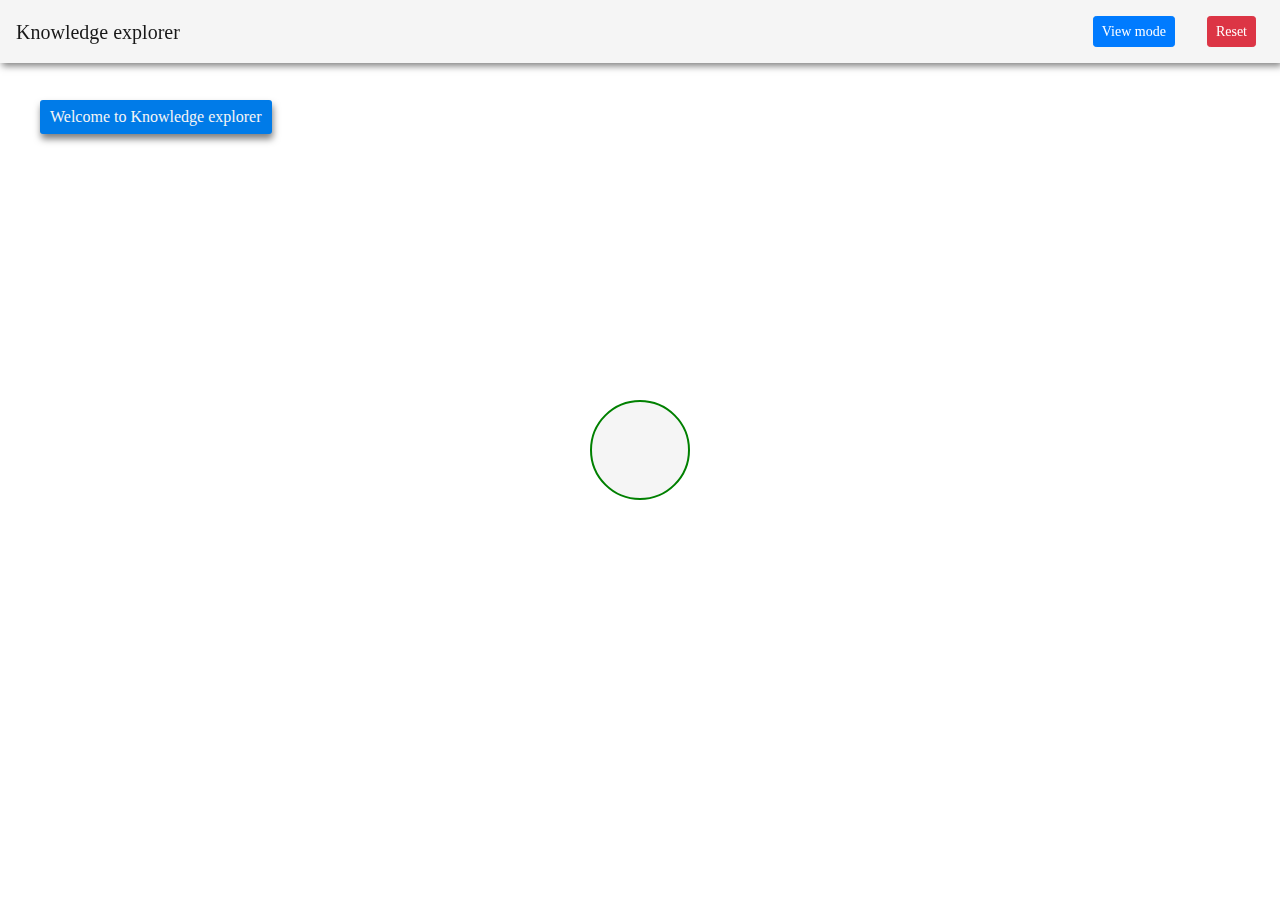
<file: index.html>
<!doctype html>
<html lang="en">
<head>
    <meta charset="UTF-8">
    <meta name="viewport"
          content="width=device-width, user-scalable=no, initial-scale=1.0, maximum-scale=1.0, minimum-scale=1.0">
    <meta http-equiv="X-UA-Compatible" content="ie=edge">
    <title>Document</title>
    <link rel="stylesheet" href="library/bootstrap.min.css">
    <link rel="stylesheet" href="css/animation.css">
    <link rel="stylesheet" href="css/app.css">
</head>
<body>
<div id="app">
    <app-header></app-header>

    <edit-mode
            :links="links"
            :elements="elements"
    ></edit-mode>

    <view-mode
            :links="links"
            :elements="elements"
    ></view-mode>

    <transition name="message">
        <div class="message"
             role="alert"
             :class="message.status"
             v-if="message.text && message.status"
             :key="message.timer"
        >{{message.text}}</div>
    </transition>
</div>

<script src="library/vue.min.js"></script>
<script src="library/ckeditor/ckeditor.js"></script>

<script src="helper/uuid.js"></script>
<script src="helper/drag.js"></script>

<script src="javascript/components/editor.js"></script>
<script src="javascript/components/edit-mode.js"></script>
<script src="javascript/components/link.js"></script>
<script src="javascript/components/link-wrapper.js"></script>
<script src="javascript/components/element.js"></script>
<script src="javascript/components/element-wrapper.js"></script>
<script src="javascript/components/header.js"></script>
<script src="javascript/components/view-mode.js"></script>

<script src="javascript/app.js"></script>
</body>
</html>
</file>
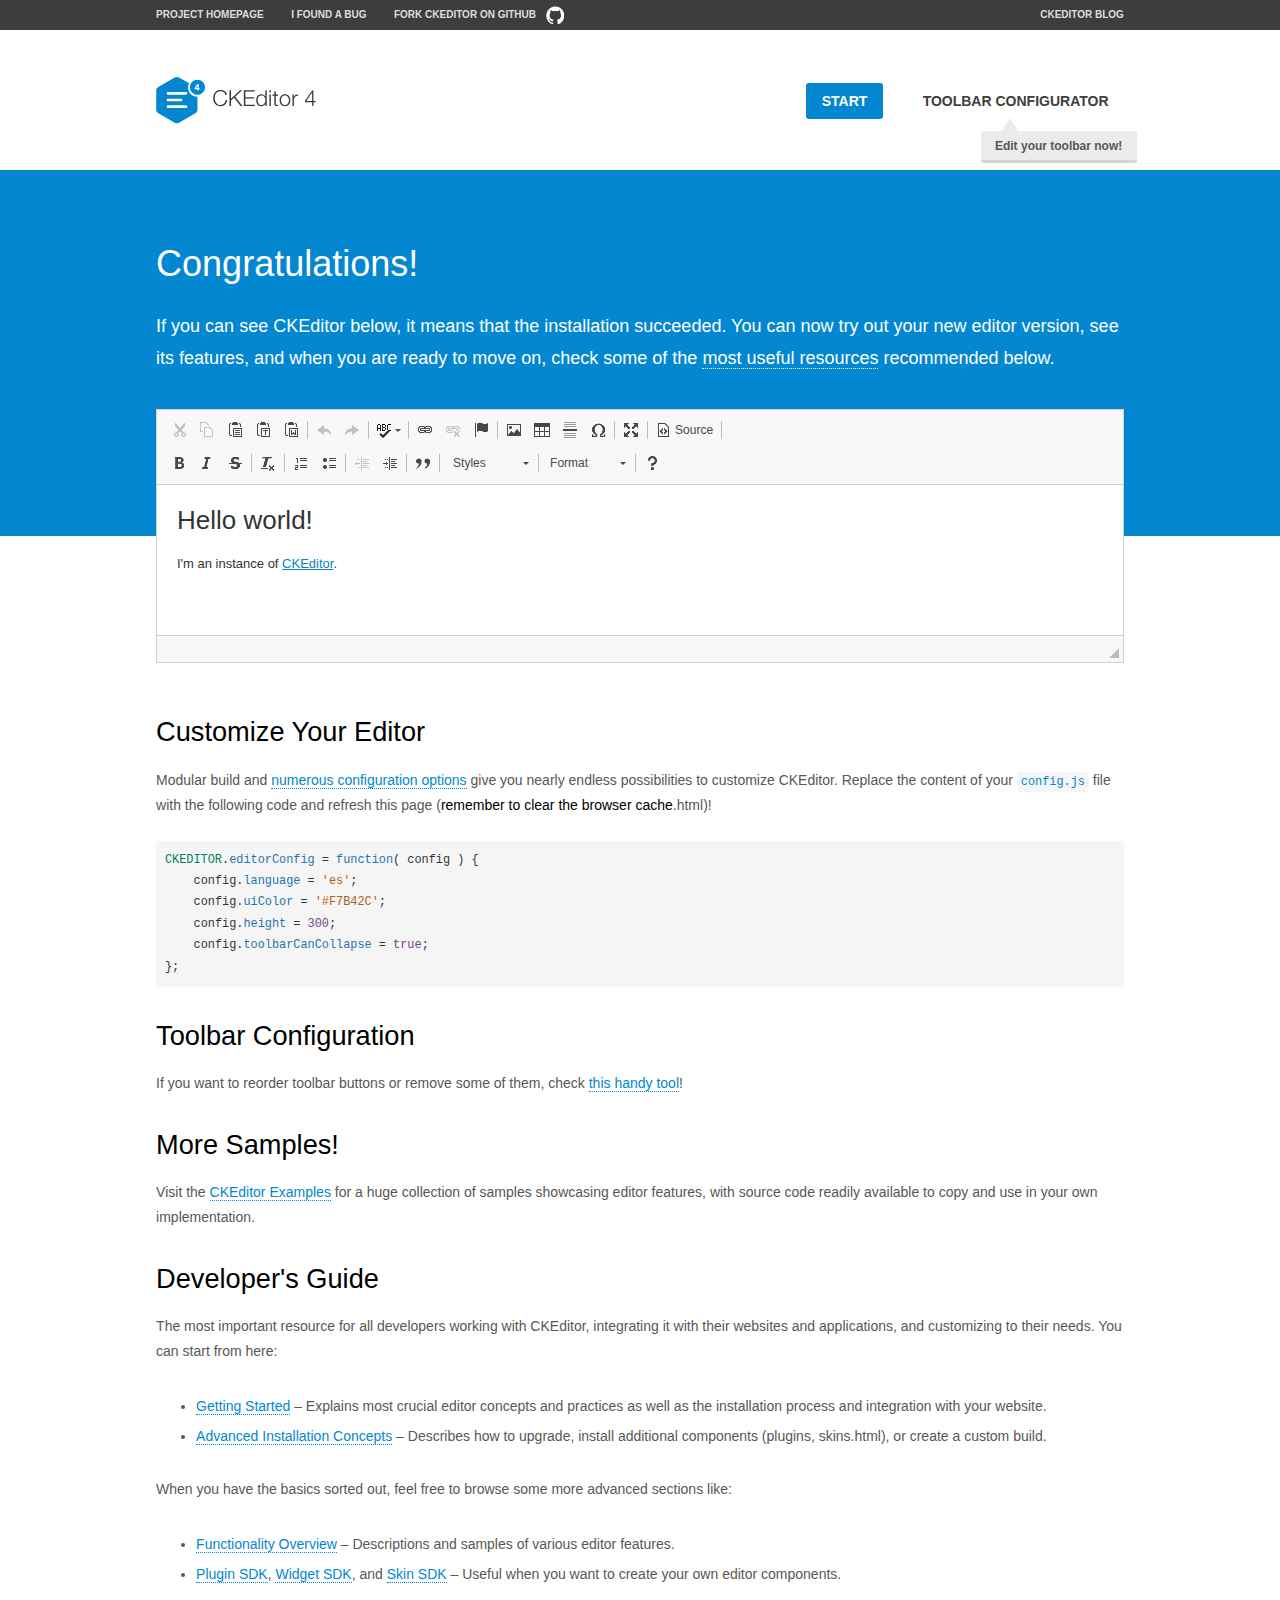
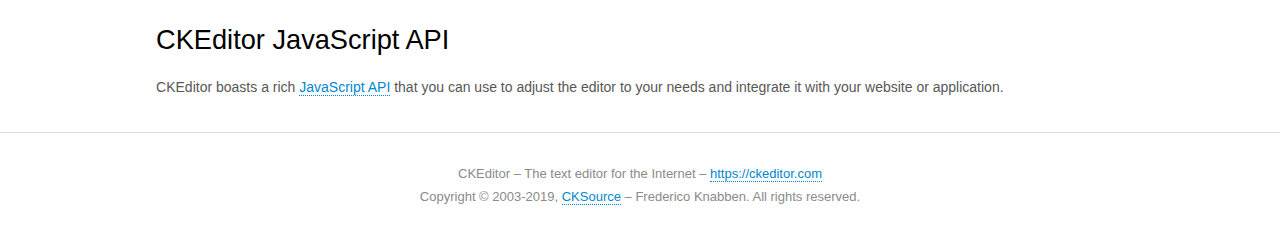
<file: library/ckeditor/samples/index.html>
<!DOCTYPE html>
<html>
<head>
	<meta charset="utf-8">
	<title>CKEditor Sample</title>
	<script src="../ckeditor.js"></script>
	<script src="js/sample.js"></script>
	<link rel="stylesheet" href="css/samples.css">
	<link rel="stylesheet" href="toolbarconfigurator/lib/codemirror/neo.css">
</head>
<body id="main">

<nav class="navigation-a">
	<div class="grid-container">
		<ul class="navigation-a-left grid-width-70">
			<li><a href="https://ckeditor.com/ckeditor-4/">Project Homepage</a></li>
			<li><a href="https://github.com/ckeditor/ckeditor-dev/issues">I found a bug</a></li>
			<li><a href="https://github.com/ckeditor/ckeditor-dev" class="icon-pos-right icon-navigation-a-github">Fork CKEditor on GitHub</a></li>
		</ul>
		<ul class="navigation-a-right grid-width-30">
			<li><a href="https://ckeditor.com/blog/">CKEditor Blog</a></li>
		</ul>
	</div>
</nav>

<header class="header-a">
	<div class="grid-container">
		<h1 class="header-a-logo grid-width-30">
			<a href="index.html"><img src="img/logo.svg" onerror="this.src='img/logo.png'; this.onerror=null;" alt="CKEditor Sample"></a>
		</h1>

		<nav class="navigation-b grid-width-70">
			<ul>
				<li><a href="index.html" class="button-a button-a-background">Start</a></li>
				<li><a href="toolbarconfigurator/index.html" class="button-a">Toolbar configurator <span class="balloon-a balloon-a-nw">Edit your toolbar now!</span></a></li>
			</ul>
		</nav>
	</div>
</header>

<main>
	<div class="adjoined-top">
		<div class="grid-container">
			<div class="content grid-width-100">
				<h1>Congratulations!</h1>
				<p>
					If you can see CKEditor below, it means that the installation succeeded.
					You can now try out your new editor version, see its features, and when you are ready to move on, check some of the <a href="#sample-customize">most useful resources</a> recommended below.
				</p>
			</div>
		</div>
	</div>
	<div class="adjoined-bottom">
		<div class="grid-container">
			<div class="grid-width-100">
				<div id="editor">
					<h1>Hello world!</h1>
					<p>I'm an instance of <a href="https://ckeditor.com">CKEditor</a>.</p>
				</div>
			</div>
		</div>
	</div>

	<div class="grid-container">
		<div class="content grid-width-100">
			<section id="sample-customize">
				<h2>Customize Your Editor</h2>
				<p>Modular build and <a href="https://ckeditor.com/docs/ckeditor4/latest/guide/dev_configuration.html">numerous configuration options</a> give you nearly endless possibilities to customize CKEditor. Replace the content of your <code><a href="../config.js">config.js</a></code> file with the following code and refresh this page (<strong>remember to clear the browser cache</strong>.html)!</p>
		<pre class="cm-s-neo CodeMirror"><code><span style="padding-right: 0.1px;"><span class="cm-variable">CKEDITOR</span>.<span class="cm-property">editorConfig</span> <span class="cm-operator">=</span> <span class="cm-keyword">function</span>( <span class="cm-def">config</span> ) {</span>
<span style="padding-right: 0.1px;"><span class="cm-tab">	</span><span class="cm-variable-2">config</span>.<span class="cm-property">language</span> <span class="cm-operator">=</span> <span class="cm-string">'es'</span>;</span>
<span style="padding-right: 0.1px;"><span class="cm-tab">	</span><span class="cm-variable-2">config</span>.<span class="cm-property">uiColor</span> <span class="cm-operator">=</span> <span class="cm-string">'#F7B42C'</span>;</span>
<span style="padding-right: 0.1px;"><span class="cm-tab">	</span><span class="cm-variable-2">config</span>.<span class="cm-property">height</span> <span class="cm-operator">=</span> <span class="cm-number">300</span>;</span>
<span style="padding-right: 0.1px;"><span class="cm-tab">	</span><span class="cm-variable-2">config</span>.<span class="cm-property">toolbarCanCollapse</span> <span class="cm-operator">=</span> <span class="cm-atom">true</span>;</span>
<span style="padding-right: 0.1px;">};</span></code></pre>
			</section>

			<section>
				<h2>Toolbar Configuration</h2>
				<p>If you want to reorder toolbar buttons or remove some of them, check <a href="toolbarconfigurator/index.html">this handy tool</a>!</p>
			</section>

			<section>
				<h2>More Samples!</h2>
				<p>Visit the <a href="https://ckeditor.com/docs/ckeditor4/latest/examples/index.html">CKEditor Examples</a> for a huge collection of samples showcasing editor features, with source code readily available to copy and use in your own implementation.</p>
			</section>

			<section>
				<h2>Developer's Guide</h2>
				<p>The most important resource for all developers working with CKEditor, integrating it with their websites and applications, and customizing to their needs. You can start from here:</p>
				<ul>
					<li><a href="https://ckeditor.com/docs/ckeditor4/latest/guide/dev_installation.html">Getting Started</a> &ndash; Explains most crucial editor concepts and practices as well as the installation process and integration with your website.</li>
					<li><a href="https://ckeditor.com/docs/ckeditor4/latest/guide/dev_advanced_installation.html">Advanced Installation Concepts</a> &ndash; Describes how to upgrade, install additional components (plugins, skins.html), or create a custom build.</li>
				</ul>
					<p>When you have the basics sorted out, feel free to browse some more advanced sections like:</p>
				<ul>
					<li><a href="https://ckeditor.com/docs/ckeditor4/latest/guide/dev_features.html">Functionality Overview</a> &ndash; Descriptions and samples of various editor features.</li>
					<li><a href="https://ckeditor.com/docs/ckeditor4/latest/guide/plugin_sdk_intro.html">Plugin SDK</a>, <a href="https://ckeditor.com/docs/ckeditor4/latest/guide/widget_sdk_intro.html">Widget SDK</a>, and <a href="https://ckeditor.com/docs/ckeditor4/latest/guide/skin_sdk_intro.html">Skin SDK</a> &ndash; Useful when you want to create your own editor components.</li>
				</ul>
			</section>

			<section>
				<h2>CKEditor JavaScript API</h2>
				<p>CKEditor boasts a rich <a href="https://ckeditor.com/docs/ckeditor4/latest/api/index.html">JavaScript API</a> that you can use to adjust the editor to your needs and integrate it with your website or application.</p>
			</section>
		</div>
	</div>
</main>

<footer class="footer-a grid-container">
	<div class="grid-container">
		<p class="grid-width-100">
			CKEditor &ndash; The text editor for the Internet &ndash; <a class="samples" href="https://ckeditor.com/">https://ckeditor.com</a>
		</p>
		<p class="grid-width-100" id="copy">
			Copyright &copy; 2003-2019, <a class="samples" href="https://cksource.com/">CKSource</a> &ndash; Frederico Knabben. All rights reserved.
		</p>
	</div>
</footer>
<script>
	initSample();
</script>

</body>
</html>
</file>
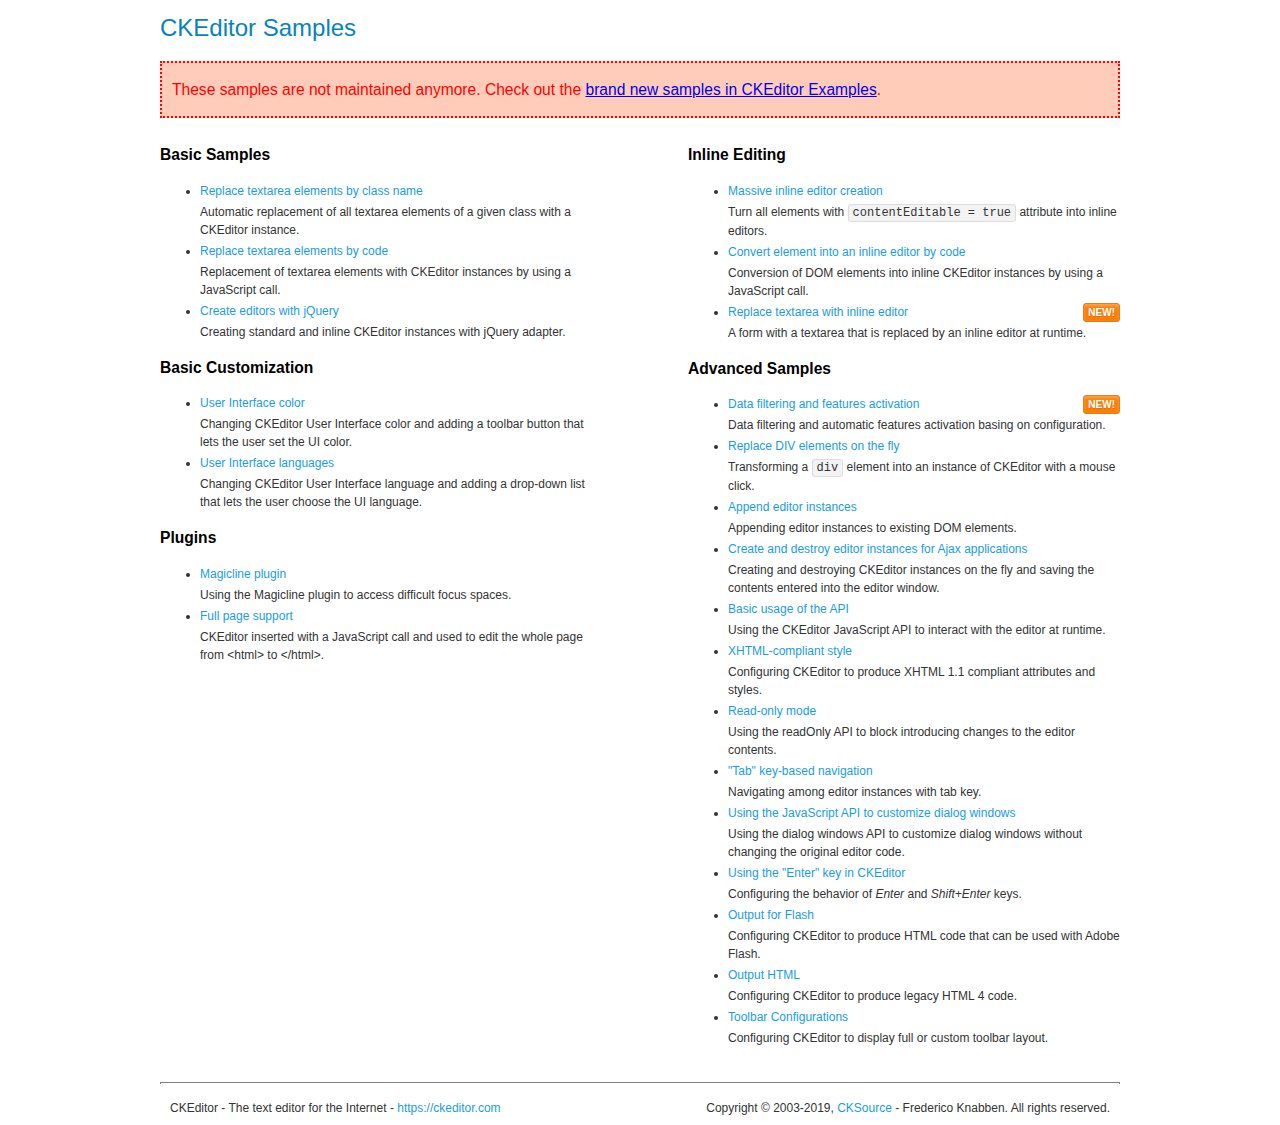
<file: library/ckeditor/samples/old/index.html>
<!DOCTYPE html>
<!--
Copyright (c) 2003-2019, CKSource - Frederico Knabben. All rights reserved.
For licensing, see LICENSE.md or https://ckeditor.com/legal/ckeditor-oss-license
-->
<html>
<head>
	<meta charset="utf-8">
	<title>CKEditor Samples</title>
	<link rel="stylesheet" href="sample.css">
</head>
<body>
	<h1 class="samples">
		CKEditor Samples
	</h1>
	<div class="warning deprecated">
		These samples are not maintained anymore. Check out the <a href="https://ckeditor.com/docs/ckeditor4/latest/examples/index.html">brand new samples in CKEditor Examples</a>.
	</div>
	<div class="twoColumns">
		<div class="twoColumnsLeft">
			<h2 class="samples">
				Basic Samples
			</h2>
			<dl class="samples">
				<dt><a class="samples" href="replacebyclass.html">Replace textarea elements by class name</a></dt>
				<dd>Automatic replacement of all textarea elements of a given class with a CKEditor instance.</dd>

				<dt><a class="samples" href="replacebycode.html">Replace textarea elements by code</a></dt>
				<dd>Replacement of textarea elements with CKEditor instances by using a JavaScript call.</dd>

				<dt><a class="samples" href="jquery.html">Create editors with jQuery</a></dt>
				<dd>Creating standard and inline CKEditor instances with jQuery adapter.</dd>
			</dl>

			<h2 class="samples">
				Basic Customization
			</h2>
			<dl class="samples">
				<dt><a class="samples" href="uicolor.html">User Interface color</a></dt>
				<dd>Changing CKEditor User Interface color and adding a toolbar button that lets the user set the UI color.</dd>

				<dt><a class="samples" href="uilanguages.html">User Interface languages</a></dt>
				<dd>Changing CKEditor User Interface language and adding a drop-down list that lets the user choose the UI language.</dd>
			</dl>


			<h2 class="samples">Plugins</h2>
<dl class="samples">
<dt><a class="samples" href="magicline/magicline.html">Magicline plugin</a></dt>
<dd>Using the Magicline plugin to access difficult focus spaces.</dd>

<dt><a class="samples" href="wysiwygarea/fullpage.html">Full page support</a></dt>
<dd>CKEditor inserted with a JavaScript call and used to edit the whole page from &lt;html&gt; to &lt;/html&gt;.</dd>
</dl>
		</div>
		<div class="twoColumnsRight">
			<h2 class="samples">
				Inline Editing
			</h2>
			<dl class="samples">
				<dt><a class="samples" href="inlineall.html">Massive inline editor creation</a></dt>
				<dd>Turn all elements with <code>contentEditable = true</code> attribute into inline editors.</dd>

				<dt><a class="samples" href="inlinebycode.html">Convert element into an inline editor by code</a></dt>
				<dd>Conversion of DOM elements into inline CKEditor instances by using a JavaScript call.</dd>

				<dt><a class="samples" href="inlinetextarea.html">Replace textarea with inline editor</a> <span class="new">New!</span></dt>
				<dd>A form with a textarea that is replaced by an inline editor at runtime.</dd>

				
			</dl>

			<h2 class="samples">
				Advanced Samples
			</h2>
			<dl class="samples">
				<dt><a class="samples" href="datafiltering.html">Data filtering and features activation</a> <span class="new">New!</span></dt>
				<dd>Data filtering and automatic features activation basing on configuration.</dd>

				<dt><a class="samples" href="divreplace.html">Replace DIV elements on the fly</a></dt>
				<dd>Transforming a <code>div</code> element into an instance of CKEditor with a mouse click.</dd>

				<dt><a class="samples" href="appendto.html">Append editor instances</a></dt>
				<dd>Appending editor instances to existing DOM elements.</dd>

				<dt><a class="samples" href="ajax.html">Create and destroy editor instances for Ajax applications</a></dt>
				<dd>Creating and destroying CKEditor instances on the fly and saving the contents entered into the editor window.</dd>

				<dt><a class="samples" href="api.html">Basic usage of the API</a></dt>
				<dd>Using the CKEditor JavaScript API to interact with the editor at runtime.</dd>

				<dt><a class="samples" href="xhtmlstyle.html">XHTML-compliant style</a></dt>
				<dd>Configuring CKEditor to produce XHTML 1.1 compliant attributes and styles.</dd>

				<dt><a class="samples" href="readonly.html">Read-only mode</a></dt>
				<dd>Using the readOnly API to block introducing changes to the editor contents.</dd>

				<dt><a class="samples" href="tabindex.html">"Tab" key-based navigation</a></dt>
				<dd>Navigating among editor instances with tab key.</dd>


				
<dt><a class="samples" href="dialog/dialog.html">Using the JavaScript API to customize dialog windows</a></dt>
<dd>Using the dialog windows API to customize dialog windows without changing the original editor code.</dd>

<dt><a class="samples" href="enterkey/enterkey.html">Using the &quot;Enter&quot; key in CKEditor</a></dt>
<dd>Configuring the behavior of <em>Enter</em> and <em>Shift+Enter</em> keys.</dd>

<dt><a class="samples" href="htmlwriter/outputforflash.html">Output for Flash</a></dt>
<dd>Configuring CKEditor to produce HTML code that can be used with Adobe Flash.</dd>

<dt><a class="samples" href="htmlwriter/outputhtml.html">Output HTML</a></dt>
<dd>Configuring CKEditor to produce legacy HTML 4 code.</dd>

<dt><a class="samples" href="toolbar/toolbar.html">Toolbar Configurations</a></dt>
<dd>Configuring CKEditor to display full or custom toolbar layout.</dd>

			</dl>
		</div>
	</div>
	<div id="footer">
		<hr>
		<p>
			CKEditor - The text editor for the Internet - <a class="samples" href="https://ckeditor.com/">https://ckeditor.com</a>
		</p>
		<p id="copy">
			Copyright &copy; 2003-2019, <a class="samples" href="https://cksource.com/">CKSource</a> - Frederico Knabben. All rights reserved.
		</p>
	</div>
</body>
</html>
</file>
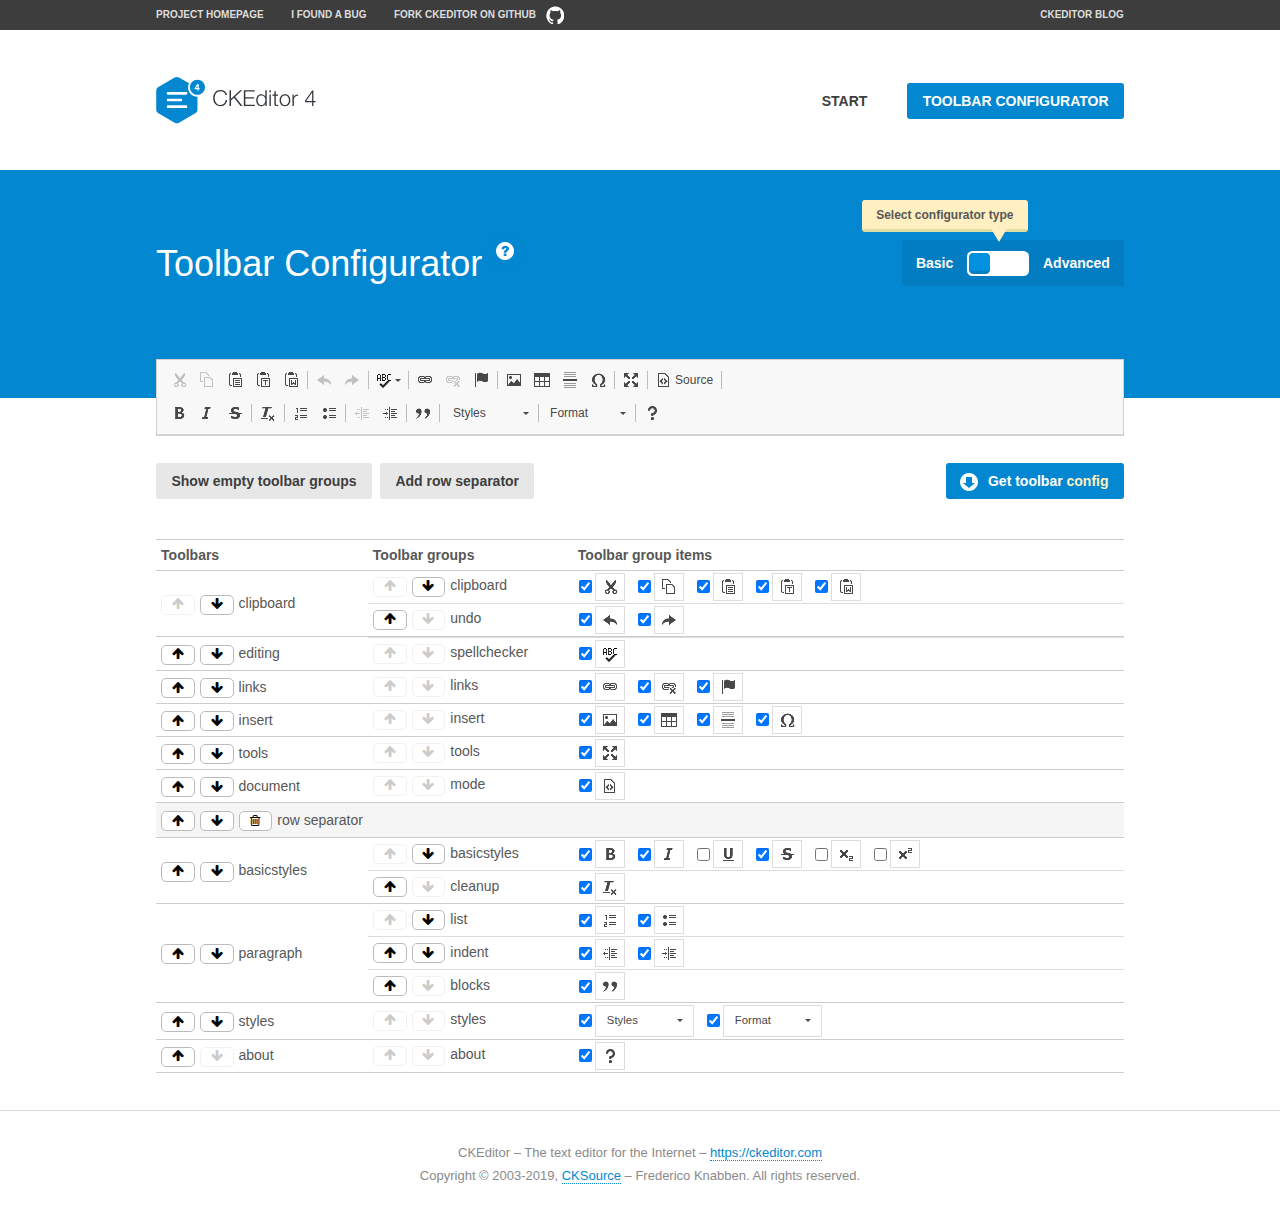
<file: library/ckeditor/samples/toolbarconfigurator/index.html>
<!DOCTYPE html>
<!--
Copyright (c) 2003-2019, CKSource - Frederico Knabben. All rights reserved.
For licensing, see LICENSE.md or https://ckeditor.com/legal/ckeditor-oss-license
-->
<!--[if IE 8]><html class="ie8"><![endif]-->
<!--[if gt IE 8]><html><![endif]-->
<!--[if !IE]><!--><html><!--<![endif]-->
<head>
	<meta charset="utf-8">
	<title>Toolbar Configurator</title>
	<script src="../../ckeditor.js"></script>
	<script>
		if ( CKEDITOR.env.ie && CKEDITOR.env.version < 9 )
			CKEDITOR.tools.enableHtml5Elements( document );
	</script>
	<link rel="stylesheet" href="lib/codemirror/codemirror.css">
	<link rel="stylesheet" href="lib/codemirror/show-hint.css">
	<link rel="stylesheet" href="lib/codemirror/neo.css">
	<link rel="stylesheet" href="css/fontello.css">
	<link rel="stylesheet" href="../css/samples.css">
</head>
<body id="toolbar">

<nav class="navigation-a">
	<div class="grid-container">
		<ul class="navigation-a-left grid-width-70">
			<li><a href="https://ckeditor.com/ckeditor-4/">Project Homepage</a></li>
			<li><a href="https://github.com/ckeditor/ckeditor-dev/issues">I found a bug</a></li>
			<li><a href="https://github.com/ckeditor/ckeditor-dev" class="icon-pos-right icon-navigation-a-github">Fork CKEditor on GitHub</a></li>
		</ul>
		<ul class="navigation-a-right grid-width-30">
			<li><a href="https://ckeditor.com/blog/">CKEditor Blog</a></li>
		</ul>
	</div>
</nav>

<header class="header-a">
	<div class="grid-container">
		<h1 class="header-a-logo grid-width-30">
			<a href="../index.html"><img src="../img/logo.svg" onerror="this.src='../img/logo.png'; this.onerror=null;" alt="CKEditor Logo"></a>
		</h1>
		<nav class="navigation-b grid-width-70">
			<ul>
				<li><a href="../index.html"  class="button-a">Start</a></li>
				<li><a href="index.html"  class="button-a button-a-background">Toolbar configurator</a></li>
			</ul>
		</nav>
	</div>
</header>

<main>
	<div class="adjoined-top">
		<div class="grid-container">
			<div class="content grid-width-100">
				<div class="grid-container-nested">
					<h1 class="grid-width-60">
						Toolbar Configurator
						<a href="#help-content" type="button" title="Configurator help" id="help" class="button-a button-a-background button-a-no-text icon-pos-left icon-question-mark">Help</a>
					</h1>

					<div class="grid-width-40 grid-switch-magic">
						<div class="switch">
							<span class="balloon-a balloon-a-se">Select configurator type</span>
							<input type="radio" name="radio" data-num="1" id="radio-basic" />
							<input type="radio" name="radio" data-num="2" id="radio-advanced" />
							<label data-for="1" for="radio-basic">Basic</label>
							<span class="switch-inner">
								<span class="handler"></span>
							</span>
							<label data-for="2" for="radio-advanced">Advanced</label>
						</div>
					</div>
				</div>
			</div>
		</div>
	</div>
	<div class="adjoined-bottom">
		<div class="grid-container">
			<div class="grid-width-100">
				<div class="editors-container">
					<div id="editor-basic"></div>
					<div id="editor-advanced"></div>
				</div>
			</div>
		</div>
	</div>

	<div class="grid-container configurator">
		<div class="content grid-width-100">
			<div class="configurator">
				<div>
					<div id="toolbarModifierWrapper"></div>
				</div>
			</div>
		</div>
	</div>

	<div id="help-content">
		<div class="grid-container">
			<div class="grid-width-100">
				<h2>What Am I Doing Here?</h2>

				<div class="grid-container grid-container-nested">
					<div class="basic">
						<div class="grid-width-50">
							<p>Arrange <a href="https://ckeditor.com/docs/ckeditor4/latest/api/CKEDITOR_config.html#cfg-toolbarGroups">toolbar groups</a>, toggle <a href="https://ckeditor.com/docs/ckeditor4/latest/api/CKEDITOR_config.html#cfg-removeButtons">button visibility</a> according to your needs and get your toolbar configuration.</p>
							<p>You can replace the content of the <a href="../../config.js"><code>config.js</code></a> file with the generated configuration. If you already set some configuration options you will need to merge both configurations.</p>
						</div>
						<div class="grid-width-50">
							<p>Read more about different ways of <a href="https://ckeditor.com/docs/ckeditor4/latest/guide/dev_configuration.html">setting configuration</a> and do not forget about <strong>clearing browser cache</strong>.</p>
							<p>Arranging toolbar groups is the recommended way of configuring the toolbar, but if you need more freedom you can use the <a href="#advanced">advanced configurator</a>.</p>
						</div>
					</div>
					<div class="advanced" style="display: none;">
						<div class="grid-width-50">
							<p>With this code editor you can edit your <a href="https://ckeditor.com/docs/ckeditor4/latest/api/CKEDITOR_config.html#cfg-toolbar">toolbar configuration</a> live.</p>
							<p>You can replace the content of the <a href="../../config.js"><code>config.js</code></a> file with the generated configuration. If you already set some configuration options you will need to merge both configurations.</p>
						</div>
						<div class="grid-width-50">
							<p>Read more about different ways of <a href="https://ckeditor.com/docs/ckeditor4/latest/guide/dev_configuration.html">setting configuration</a> and do not forget about <strong>clearing browser cache</strong>.</p>
						</div>
					</div>
				</div>

				<p class="grid-container grid-container-nested">
					<button type="button" class="help-content-close grid-width-100 button-a button-a-background">Got it. Let's play!</button>
				</p>
			</div>
		</div>
	</div>
</main>

<footer class="footer-a grid-container">
	<p class="grid-width-100">
		CKEditor &ndash; The text editor for the Internet &ndash; <a class="samples" href="https://ckeditor.com/">https://ckeditor.com</a>
	</p>
	<p class="grid-width-100" id="copy">
		Copyright &copy; 2003-2019, <a class="samples" href="https://cksource.com/">CKSource</a> &ndash; Frederico Knabben. All rights reserved.
	</p>
</footer>

<script src="lib/codemirror/codemirror.js"></script>
<script src="lib/codemirror/javascript.js"></script>
<script src="lib/codemirror/show-hint.js"></script>

<script src="js/fulltoolbareditor.js"></script>
<script src="js/abstracttoolbarmodifier.js"></script>
<script src="js/toolbarmodifier.js"></script>
<script src="js/toolbartextmodifier.js"></script>
<script src="../js/sf.js"></script>

<script>
	( function() {
		'use strict';

		var mode = ( window.location.hash.substr( 1 ) === 'advanced' ) ? 'advanced' : 'basic',
			configuratorSection = CKEDITOR.document.findOne( 'main > .grid-container.configurator' ),
			basicInstruction = CKEDITOR.document.findOne( '#help-content .basic' ),
			advancedInstruction = CKEDITOR.document.findOne( '#help-content .advanced' ),

			// Configurator mode switcher.
			modeSwitchBasic = CKEDITOR.document.getById( 'radio-basic' ),
			modeSwitchAdvanced = CKEDITOR.document.getById( 'radio-advanced' );

		// Initial setup
		function updateSwitcher() {
			if ( mode === 'advanced' ) {
				modeSwitchAdvanced.$.checked = true;
			} else {
				modeSwitchBasic.$.checked = true;
			}
		}

		updateSwitcher();

		CKEDITOR.document.getWindow().on( 'hashchange', function( e ) {
			var hash = window.location.hash.substr( 1 );
			if ( !( hash === 'advanced' || hash === 'basic' ) ) {
				return;
			}
			mode = hash;
			onToolbarsDone( mode );
		} );

		CKEDITOR.document.getWindow().on( 'resize', function() {
			updateToolbar( ( mode === 'basic' ? toolbarModifier : toolbarTextModifier )[ 'editorInstance' ] );
		} );

		function onRefresh( modifier ) {
			modifier = modifier || this;

			if ( mode === 'basic' && modifier instanceof ToolbarConfigurator.ToolbarTextModifier ) {
				return;
			}

			// CodeMirror container becomes visible, so we need to refresh and to avoid rendering problems.
			if ( mode === 'advanced' && modifier instanceof ToolbarConfigurator.ToolbarTextModifier ) {
				modifier.codeContainer.refresh();
			}

			updateToolbar( modifier.editorInstance );
		}

		function updateToolbar( editor ) {
			var editorContainer = editor.container;

			// Not always editor is loaded.
			if ( !editorContainer ) {
				return;
			}

			var displayStyle = editorContainer.getStyle( 'display' );

			editorContainer.setStyle( 'display', 'block' );

			var newHeight = editorContainer.getSize( 'height' );

			var newMarginTop = parseInt( editorContainer.getComputedStyle( 'margin-top' ), 10 );
			newMarginTop = ( isNaN( newMarginTop ) ? 0 : Number( newMarginTop ) );

			var newMarginBottom = parseInt( editorContainer.getComputedStyle( 'margin-bottom' ), 10 );
			newMarginBottom = ( isNaN( newMarginBottom ) ? 0 : Number( newMarginBottom ) );

			var result = newHeight + newMarginTop + newMarginBottom;

			editorContainer.setStyle( 'display', displayStyle );

			editor.container.getAscendant( 'div' ).setStyle( 'height', result + 'px' );
		}

		var toolbarModifier = new ToolbarConfigurator.ToolbarModifier( 'editor-basic' );

		var done = 0;
		toolbarModifier.init( onToolbarInit );
		toolbarModifier.onRefresh = onRefresh;

		CKEDITOR.document.getById( 'toolbarModifierWrapper' ).append( toolbarModifier.mainContainer );

		var toolbarTextModifier = new ToolbarConfigurator.ToolbarTextModifier( 'editor-advanced' );
		toolbarTextModifier.init( onToolbarInit );
		toolbarTextModifier.onRefresh = onRefresh;

		function onToolbarInit() {
			if ( ++done === 2 ) {
				onToolbarsDone();

				positionSticky.watch( CKEDITOR.document.findOne( '.toolbar' ), function() {
					return mode === 'advanced';
				} );
			}
		}

		function onToolbarsDone() {
			if ( mode === 'basic' ) {
				toggleModeBasic( false );
			} else {
				toggleModeAdvanced( false );
			}

			updateSwitcher();

			setTimeout( function() {
				CKEDITOR.document.findOne( '.editors-container' ).addClass( 'active' );
				CKEDITOR.document.findOne( '#toolbarModifierWrapper' ).addClass( 'active' );
			}, 200 );
		}

		CKEDITOR.document.getById( 'toolbarModifierWrapper' ).append( toolbarTextModifier.mainContainer );

		function toogleModeSwitch( onElement, offElement, onModifier, offModifier ) {
			onElement.addClass( 'fancy-button-active' );
			offElement.removeClass( 'fancy-button-active' );

			onModifier.showUI();
			offModifier.hideUI();
		}

		function toggleModeBasic( callOnRefresh ) {
			callOnRefresh = ( callOnRefresh !== false );
			mode = 'basic';
			window.location.hash = '#basic';
			toogleModeSwitch( modeSwitchBasic, modeSwitchAdvanced, toolbarModifier, toolbarTextModifier );

			configuratorSection.removeClass( 'freed-width' );
			basicInstruction.show();
			advancedInstruction.hide();

			callOnRefresh && onRefresh( toolbarModifier );
		}

		function toggleModeAdvanced( callOnRefresh ) {
			callOnRefresh = ( callOnRefresh !== false );
			mode = 'advanced';
			window.location.hash = '#advanced';
			toogleModeSwitch( modeSwitchAdvanced, modeSwitchBasic, toolbarTextModifier, toolbarModifier );

			configuratorSection.addClass( 'freed-width' );
			advancedInstruction.show();
			basicInstruction.hide();

			callOnRefresh && onRefresh( toolbarTextModifier );
		}

		modeSwitchBasic.on( 'click', toggleModeBasic );
		modeSwitchAdvanced.on( 'click', toggleModeAdvanced );

		//
		// Position:sticky for the toolbar.
		//

		// Will make elements behave like they were styled with position:sticky.
		var positionSticky = {
			// Store object: {
			// 		element: CKEDITOR.dom.element, // Element which will float.
			// 		placeholder: CKEDITOR.dom.element, // Placeholder which is place to prevent page bounce.
			// 		isFixed: boolean // Whether element float now.
			// }
			watched: [],

			active: [],

			staticContainer: null,

			init: function() {
				var element = CKEDITOR.dom.element.createFromHtml(
					'<div class="staticContainer">' +
						'<div class="grid-container" >' +
							'<div class="grid-width-100">' +
								'<div class="inner"></div>' +
							'</div>' +
						'</div>' +
					'</div>' );

				this.staticContainer = element.findOne( '.inner' );

				CKEDITOR.document.getBody().append( element );
			},

			watch: function( element, preventFunc ) {
				this.watched.push( {
					element: element,
					placeholder: new CKEDITOR.dom.element( 'div' ),
					isFixed: false,
					preventFunc: preventFunc
				} );
			},

			checkAll: function() {
				for ( var i = 0; i < this.watched.length; i++ ) {
					this.check( this.watched[ i ] );
				}
			},

			check: function( element ) {
				var isFixed = element.isFixed;
				var shouldBeFixed = this.shouldBeFixed( element );

				// Nothing to be done.
				if ( isFixed === shouldBeFixed ) {
					return;
				}

				var placeholder = element.placeholder;

				if ( isFixed ) {
					// Unfixing.

					element.element.insertBefore( placeholder );
					placeholder.remove();

					element.element.removeStyle( 'margin' );

					this.active.splice( CKEDITOR.tools.indexOf( this.active, element ), 1 );

				} else {
					// Fixing.
					placeholder.setStyle( 'width', element.element.getSize( 'width' ) + 'px' );
					placeholder.setStyle( 'height', element.element.getSize( 'height' ) + 'px' );
					placeholder.setStyle( 'margin-bottom', element.element.getComputedStyle( 'margin-bottom' ) );
					placeholder.setStyle( 'display', element.element.getComputedStyle( 'display' ) );
					placeholder.insertAfter( element.element );

					this.staticContainer.append( element.element );

					this.active.push( element );
				}

				element.isFixed = !element.isFixed;
			},

			shouldBeFixed: function( element ) {
				if ( element.preventFunc && element.preventFunc() ) {
					return false;
				}

				// If element is already fixed we are checking it's placeholder.
				var related = ( element.isFixed ? element.placeholder : element.element ),
					clientRect = related.$.getBoundingClientRect(),
					staticHeight = this.staticContainer.getSize('height' ),
					elemHeight = element.element.getSize( 'height' );

				if ( element.isFixed ) {
					return ( clientRect.top + elemHeight < staticHeight );
				} else {
					return ( clientRect.top < staticHeight );
				}
			}
		};

		positionSticky.init();

		CKEDITOR.document.getWindow().on( 'scroll',
			new CKEDITOR.tools.eventsBuffer( 100, positionSticky.checkAll, positionSticky ).input
		);

		// Make the toolbar sticky.
		positionSticky.watch( CKEDITOR.document.findOne( '.editors-container' ) );

		// Help button and help-content.
		( function() {
			var helpButton = CKEDITOR.document.getById( 'help' ),
				helpContent = CKEDITOR.document.getById( 'help-content' );

			// Don't show help button on IE8 because it's unsupported by Pico Modal.
			if ( CKEDITOR.env.ie && CKEDITOR.env.version == 8 ) {
				helpButton.hide();
			} else {
				// Display help modal when the button is clicked.
				helpButton.on( 'click', function( evt ) {
					SF.modal( {
						// Clone modal content from DOM.
						content: helpContent.getHtml(),

						afterCreate: function( modal ) {
							// Enable modal content button to close the modal.
							new CKEDITOR.dom.element( modal.modalElem() ).findOne( '.help-content-close' ).once( 'click', modal.close );
						}
					} ).show();
				} );
			}
		} )();
	} )();
</script>
</body>
</html>
</file>
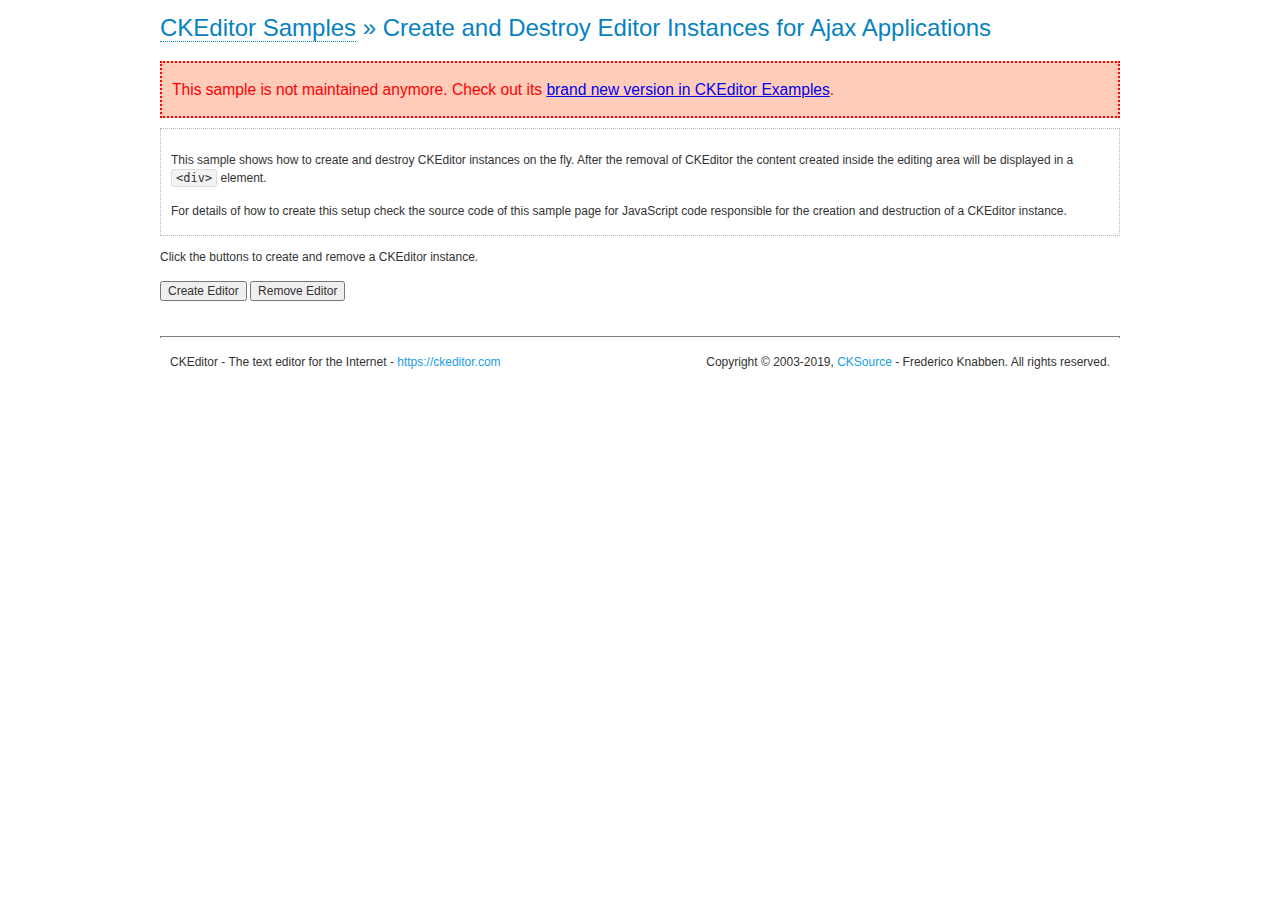
<file: library/ckeditor/samples/old/ajax.html>
<!DOCTYPE html>
<!--
Copyright (c) 2003-2019, CKSource - Frederico Knabben. All rights reserved.
For licensing, see LICENSE.md or https://ckeditor.com/legal/ckeditor-oss-license
-->
<html>
<head>
	<meta charset="utf-8">
	<title>Ajax &mdash; CKEditor Sample</title>
	<script src="../../ckeditor.js"></script>
	<link rel="stylesheet" href="sample.css">
	<script>

		var editor, html = '';

		function createEditor() {
			if ( editor )
				return;

			// Create a new editor inside the <div id="editor">, setting its value to html
			var config = {};
			editor = CKEDITOR.appendTo( 'editor', config, html );
		}

		function removeEditor() {
			if ( !editor )
				return;

			// Retrieve the editor contents. In an Ajax application, this data would be
			// sent to the server or used in any other way.
			document.getElementById( 'editorcontents' ).innerHTML = html = editor.getData();
			document.getElementById( 'contents' ).style.display = '';

			// Destroy the editor.
			editor.destroy();
			editor = null;
		}

	</script>
</head>
<body>
	<h1 class="samples">
		<a href="index.html">CKEditor Samples</a> &raquo; Create and Destroy Editor Instances for Ajax Applications
	</h1>
	<div class="warning deprecated">
		This sample is not maintained anymore. Check out its <a href="https://ckeditor.com/docs/ckeditor4/latest/examples/saveajax.html">brand new version in CKEditor Examples</a>.
	</div>
	<div class="description">
		<p>
			This sample shows how to create and destroy CKEditor instances on the fly. After the removal of CKEditor the content created inside the editing
			area will be displayed in a <code>&lt;div&gt;</code> element.
		</p>
		<p>
			For details of how to create this setup check the source code of this sample page
			for JavaScript code responsible for the creation and destruction of a CKEditor instance.
		</p>
	</div>
	<p>Click the buttons to create and remove a CKEditor instance.</p>
	<p>
		<input onclick="createEditor();" type="button" value="Create Editor">
		<input onclick="removeEditor();" type="button" value="Remove Editor">
	</p>
	<!-- This div will hold the editor. -->
	<div id="editor">
	</div>
	<div id="contents" style="display: none">
		<p>
			Edited Contents:
		</p>
		<!-- This div will be used to display the editor contents. -->
		<div id="editorcontents">
		</div>
	</div>
	<div id="footer">
		<hr>
		<p>
			CKEditor - The text editor for the Internet - <a class="samples" href="https://ckeditor.com/">https://ckeditor.com</a>
		</p>
		<p id="copy">
			Copyright &copy; 2003-2019, <a class="samples" href="https://cksource.com/">CKSource</a> - Frederico
			Knabben. All rights reserved.
		</p>
	</div>
</body>
</html>
</file>
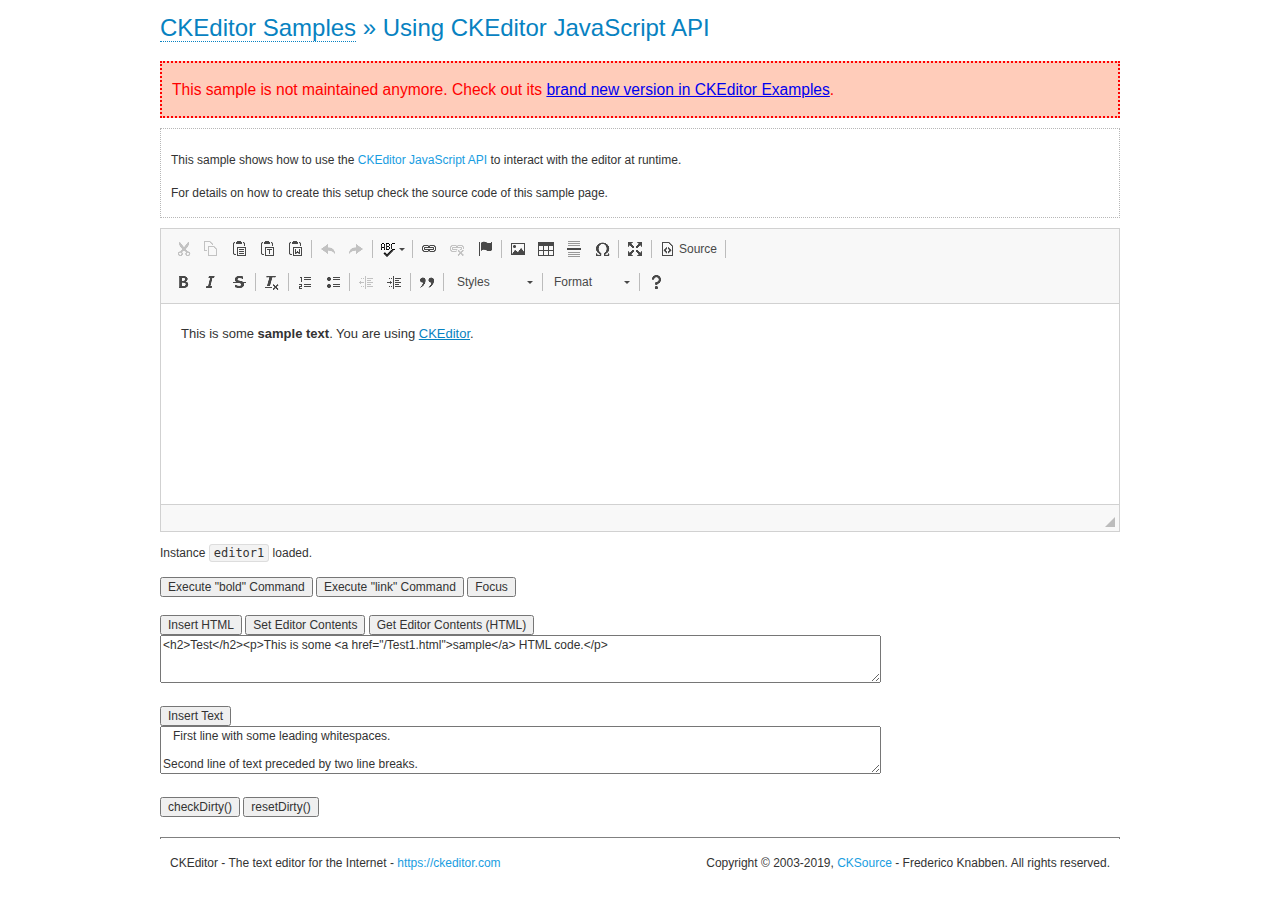
<file: library/ckeditor/samples/old/api.html>
<!DOCTYPE html>
<!--
Copyright (c) 2003-2019, CKSource - Frederico Knabben. All rights reserved.
For licensing, see LICENSE.md or https://ckeditor.com/legal/ckeditor-oss-license
-->
<html>
<head>
	<meta charset="utf-8">
	<title>API Usage &mdash; CKEditor Sample</title>
	<script src="../../ckeditor.js"></script>
	<link href="sample.css" rel="stylesheet">
	<script>

// The instanceReady event is fired, when an instance of CKEditor has finished
// its initialization.
CKEDITOR.on( 'instanceReady', function( ev ) {
	// Show the editor name and description in the browser status bar.
	document.getElementById( 'eMessage' ).innerHTML = 'Instance <code>' + ev.editor.name + '<\/code> loaded.';

	// Show this sample buttons.
	document.getElementById( 'eButtons' ).style.display = 'block';
});

function InsertHTML() {
	// Get the editor instance that we want to interact with.
	var editor = CKEDITOR.instances.editor1;
	var value = document.getElementById( 'htmlArea' ).value;

	// Check the active editing mode.
	if ( editor.mode == 'wysiwyg' )
	{
		// Insert HTML code.
		// https://ckeditor.com/docs/ckeditor4/latest/api/CKEDITOR_editor.html#method-insertHtml
		editor.insertHtml( value );
	}
	else
		alert( 'You must be in WYSIWYG mode!' );
}

function InsertText() {
	// Get the editor instance that we want to interact with.
	var editor = CKEDITOR.instances.editor1;
	var value = document.getElementById( 'txtArea' ).value;

	// Check the active editing mode.
	if ( editor.mode == 'wysiwyg' )
	{
		// Insert as plain text.
		// https://ckeditor.com/docs/ckeditor4/latest/api/CKEDITOR_editor.html#method-insertText
		editor.insertText( value );
	}
	else
		alert( 'You must be in WYSIWYG mode!' );
}

function SetContents() {
	// Get the editor instance that we want to interact with.
	var editor = CKEDITOR.instances.editor1;
	var value = document.getElementById( 'htmlArea' ).value;

	// Set editor contents (replace current contents).
	// https://ckeditor.com/docs/ckeditor4/latest/api/CKEDITOR_editor.html#method-setData
	editor.setData( value );
}

function GetContents() {
	// Get the editor instance that you want to interact with.
	var editor = CKEDITOR.instances.editor1;

	// Get editor contents
	// https://ckeditor.com/docs/ckeditor4/latest/api/CKEDITOR_editor.html#method-getData
	alert( editor.getData() );
}

function ExecuteCommand( commandName ) {
	// Get the editor instance that we want to interact with.
	var editor = CKEDITOR.instances.editor1;

	// Check the active editing mode.
	if ( editor.mode == 'wysiwyg' )
	{
		// Execute the command.
		// https://ckeditor.com/docs/ckeditor4/latest/api/CKEDITOR_editor.html#method-execCommand
		editor.execCommand( commandName );
	}
	else
		alert( 'You must be in WYSIWYG mode!' );
}

function CheckDirty() {
	// Get the editor instance that we want to interact with.
	var editor = CKEDITOR.instances.editor1;
	// Checks whether the current editor contents present changes when compared
	// to the contents loaded into the editor at startup
	// https://ckeditor.com/docs/ckeditor4/latest/api/CKEDITOR_editor.html#method-checkDirty
	alert( editor.checkDirty() );
}

function ResetDirty() {
	// Get the editor instance that we want to interact with.
	var editor = CKEDITOR.instances.editor1;
	// Resets the "dirty state" of the editor (see CheckDirty())
	// https://ckeditor.com/docs/ckeditor4/latest/api/CKEDITOR_editor.html#method-resetDirty
	editor.resetDirty();
	alert( 'The "IsDirty" status has been reset' );
}

function Focus() {
	CKEDITOR.instances.editor1.focus();
}

function onFocus() {
	document.getElementById( 'eMessage' ).innerHTML = '<b>' + this.name + ' is focused </b>';
}

function onBlur() {
	document.getElementById( 'eMessage' ).innerHTML = this.name + ' lost focus';
}

	</script>

</head>
<body>
	<h1 class="samples">
		<a href="index.html">CKEditor Samples</a> &raquo; Using CKEditor JavaScript API
	</h1>
	<div class="warning deprecated">
		This sample is not maintained anymore. Check out its <a href="https://ckeditor.com/docs/ckeditor4/latest/examples/api.html">brand new version in CKEditor Examples</a>.
	</div>
	<div class="description">
	<p>
		This sample shows how to use the
		<a class="samples" href="https://ckeditor.com/docs/ckeditor4/latest/api/CKEDITOR_editor.html">CKEditor JavaScript API</a>
		to interact with the editor at runtime.
	</p>
	<p>
		For details on how to create this setup check the source code of this sample page.
	</p>
	</div>

	<!-- This <div> holds alert messages to be display in the sample page. -->
	<div id="alerts">
		<noscript>
			<p>
				<strong>CKEditor requires JavaScript to run</strong>. In a browser with no JavaScript
				support, like yours, you should still see the contents (HTML data) and you should
				be able to edit it normally, without a rich editor interface.
			</p>
		</noscript>
	</div>
	<form action="../../../samples/sample_posteddata.php" method="post">
		<textarea cols="100" id="editor1" name="editor1" rows="10">&lt;p&gt;This is some &lt;strong&gt;sample text&lt;/strong&gt;. You are using &lt;a href="https://ckeditor.com/"&gt;CKEditor&lt;/a&gt;.&lt;/p&gt;</textarea>

		<script>
			// Replace the <textarea id="editor1"> with an CKEditor instance.
			CKEDITOR.replace( 'editor1', {
				on: {
					focus: onFocus,
					blur: onBlur,

					// Check for availability of corresponding plugins.
					pluginsLoaded: function( evt ) {
						var doc = CKEDITOR.document, ed = evt.editor;
						if ( !ed.getCommand( 'bold' ) )
							doc.getById( 'exec-bold' ).hide();
						if ( !ed.getCommand( 'link' ) )
							doc.getById( 'exec-link' ).hide();
					}
				}
			});
		</script>

		<p id="eMessage">
		</p>

		<div id="eButtons" style="display: none">
			<input id="exec-bold" onclick="ExecuteCommand('bold');" type="button" value="Execute &quot;bold&quot; Command">
			<input id="exec-link" onclick="ExecuteCommand('link');" type="button" value="Execute &quot;link&quot; Command">
			<input onclick="Focus();" type="button" value="Focus">
			<br><br>
			<input onclick="InsertHTML();" type="button" value="Insert HTML">
			<input onclick="SetContents();" type="button" value="Set Editor Contents">
			<input onclick="GetContents();" type="button" value="Get Editor Contents (HTML)">
			<br>
			<textarea cols="100" id="htmlArea" rows="3">&lt;h2&gt;Test&lt;/h2&gt;&lt;p&gt;This is some &lt;a href="/Test1.html"&gt;sample&lt;/a&gt; HTML code.&lt;/p&gt;</textarea>
			<br>
			<br>
			<input onclick="InsertText();" type="button" value="Insert Text">
			<br>
			<textarea cols="100" id="txtArea" rows="3">   First line with some leading whitespaces.

Second line of text preceded by two line breaks.</textarea>
			<br>
			<br>
			<input onclick="CheckDirty();" type="button" value="checkDirty()">
			<input onclick="ResetDirty();" type="button" value="resetDirty()">
		</div>
	</form>
	<div id="footer">
		<hr>
		<p>
			CKEditor - The text editor for the Internet - <a class="samples" href="https://ckeditor.com/">https://ckeditor.com</a>
		</p>
		<p id="copy">
			Copyright &copy; 2003-2019, <a class="samples" href="https://cksource.com/">CKSource</a> - Frederico
			Knabben. All rights reserved.
		</p>
	</div>
</body>
</html>
</file>
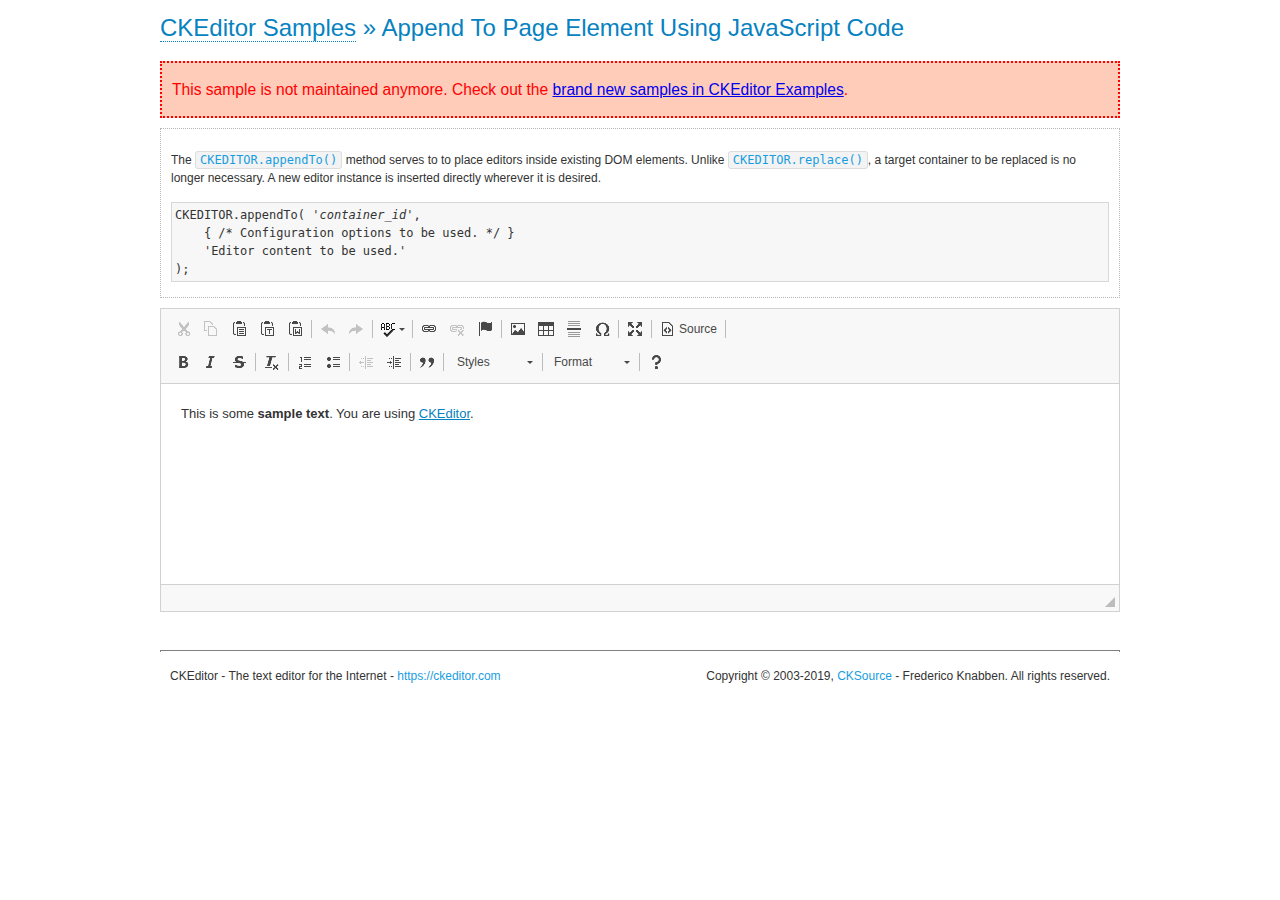
<file: library/ckeditor/samples/old/appendto.html>
<!DOCTYPE html>
<!--
Copyright (c) 2003-2019, CKSource - Frederico Knabben. All rights reserved.
For licensing, see LICENSE.md or https://ckeditor.com/legal/ckeditor-oss-license
-->
<html>
<head>
	<meta charset="utf-8">
	<title>Append To Page Element Using JavaScript Code &mdash; CKEditor Sample</title>
	<script src="../../ckeditor.js"></script>
	<link rel="stylesheet" href="sample.css">
</head>
<body>
	<h1 class="samples">
		<a href="index.html">CKEditor Samples</a> &raquo; Append To Page Element Using JavaScript Code
	</h1>
	<div class="warning deprecated">
		This sample is not maintained anymore. Check out the <a href="https://ckeditor.com/docs/ckeditor4/latest/examples/index.html">brand new samples in CKEditor Examples</a>.
	</div>
	<div id="section1">
		<div class="description">
			<p>
				The <code><a class="samples" href="https://ckeditor.com/docs/ckeditor4/latest/api/CKEDITOR.html#method-appendTo">CKEDITOR.appendTo()</a></code> method serves to to place editors inside existing DOM elements. Unlike <code><a class="samples" href="https://ckeditor.com/docs/ckeditor4/latest/api/CKEDITOR.html#method-replace">CKEDITOR.replace()</a></code>,
				a target container to be replaced is no longer necessary. A new editor
				instance is inserted directly wherever it is desired.
			</p>
<pre class="samples">CKEDITOR.appendTo( '<em>container_id</em>',
	{ /* Configuration options to be used. */ }
	'Editor content to be used.'
);</pre>
		</div>
		<script>

			// This call can be placed at any point after the
			// DOM element to append CKEditor to or inside the <head><script>
			// in a window.onload event handler.

			// Append a CKEditor instance using the default configuration and the
			// provided content to the <div> element of ID "section1".
			CKEDITOR.appendTo( 'section1',
				null,
				'<p>This is some <strong>sample text</strong>. You are using <a href="https://ckeditor.com/">CKEditor</a>.</p>'
			);

		</script>
	</div>
	<br>
	<div id="footer">
		<hr>
		<p>
			CKEditor - The text editor for the Internet - <a class="samples" href="https://ckeditor.com/">https://ckeditor.com</a>
		</p>
		<p id="copy">
			Copyright &copy; 2003-2019, <a class="samples" href="https://cksource.com/">CKSource</a> - Frederico
			Knabben. All rights reserved.
		</p>
	</div>
</body>
</html>
</file>
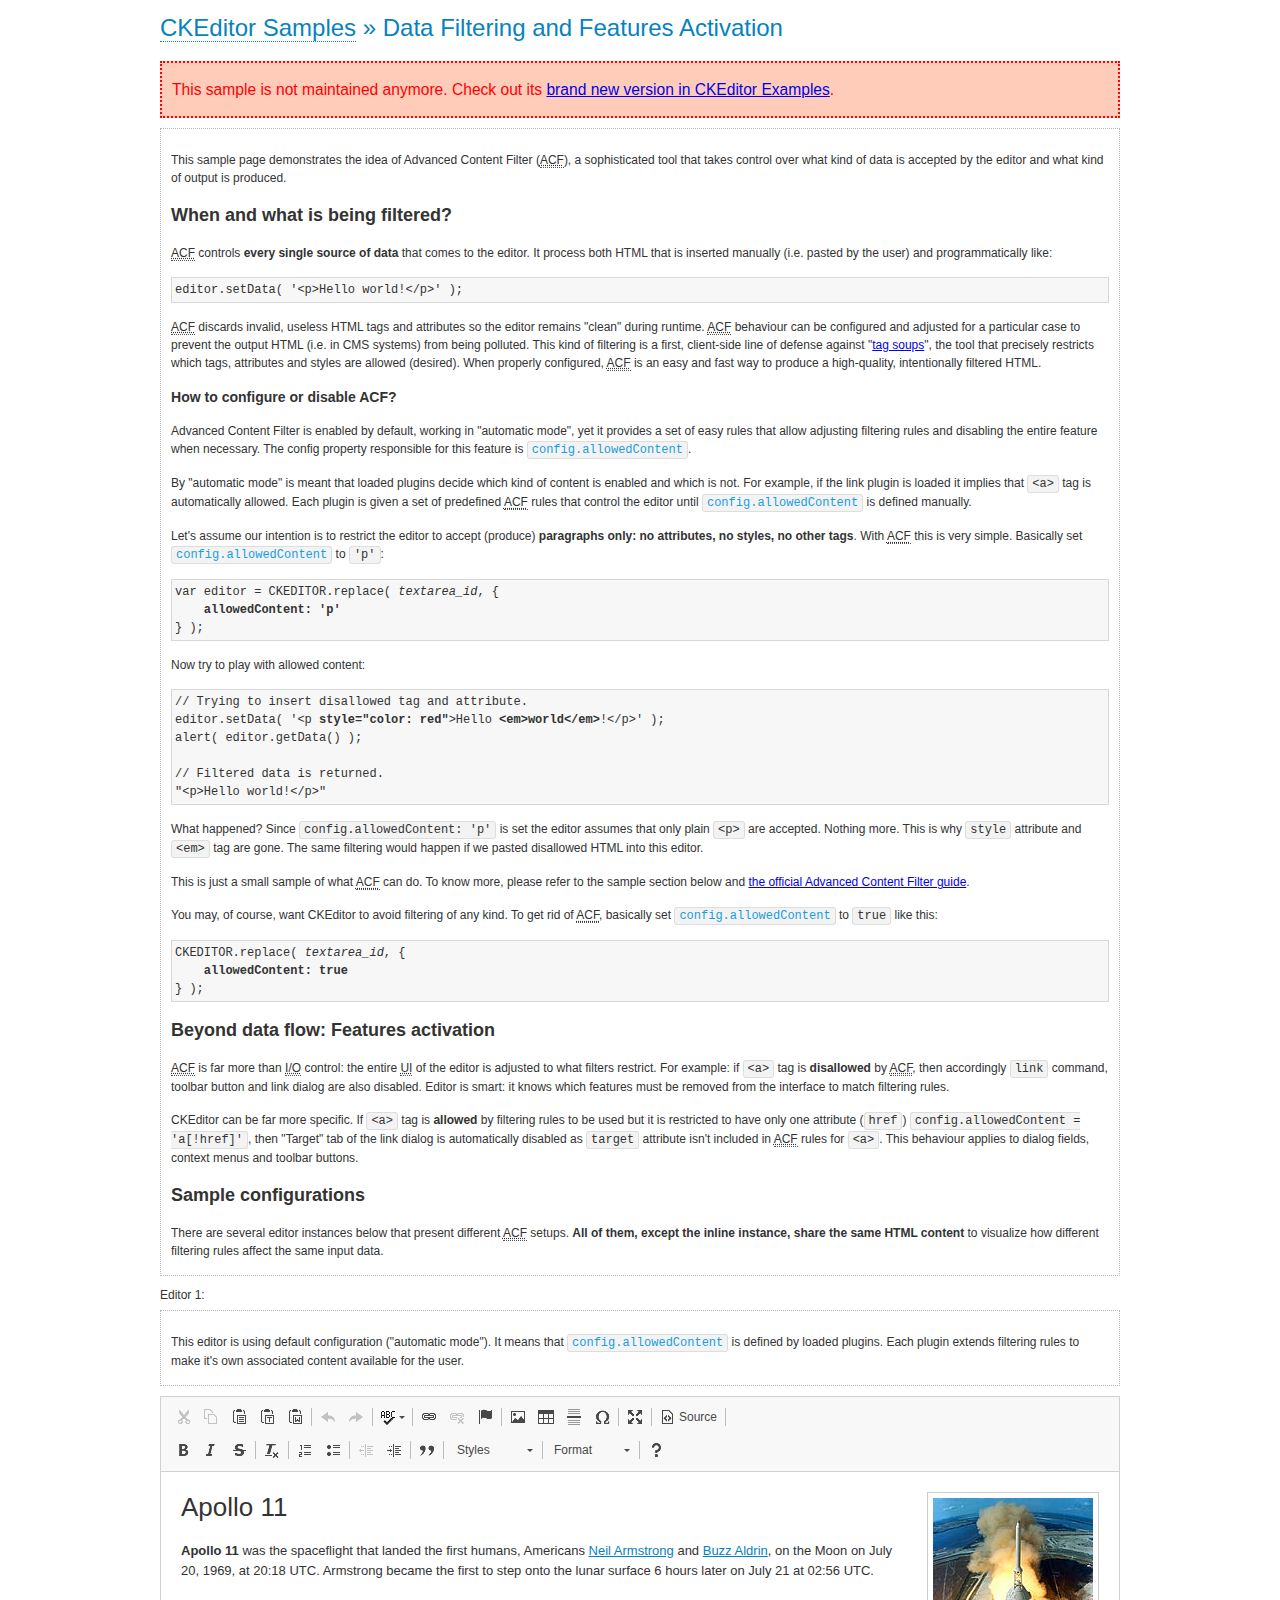
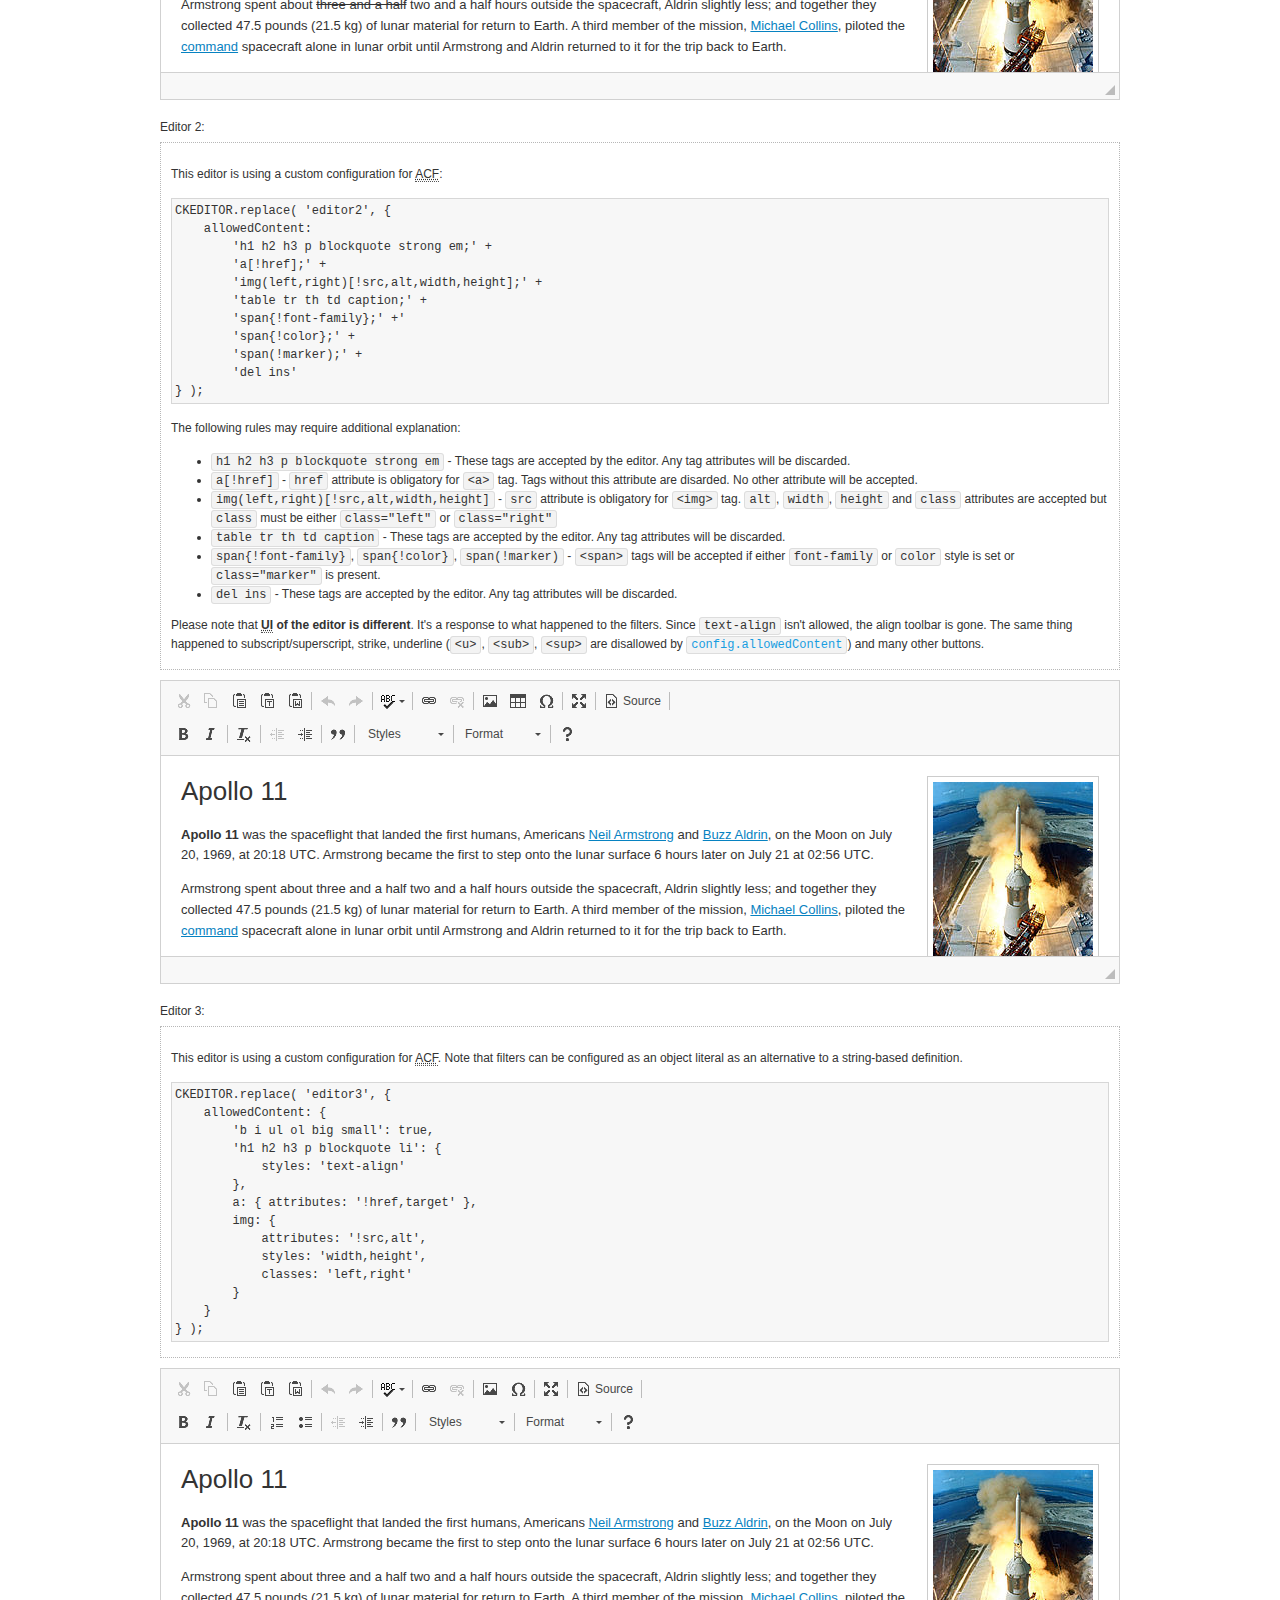
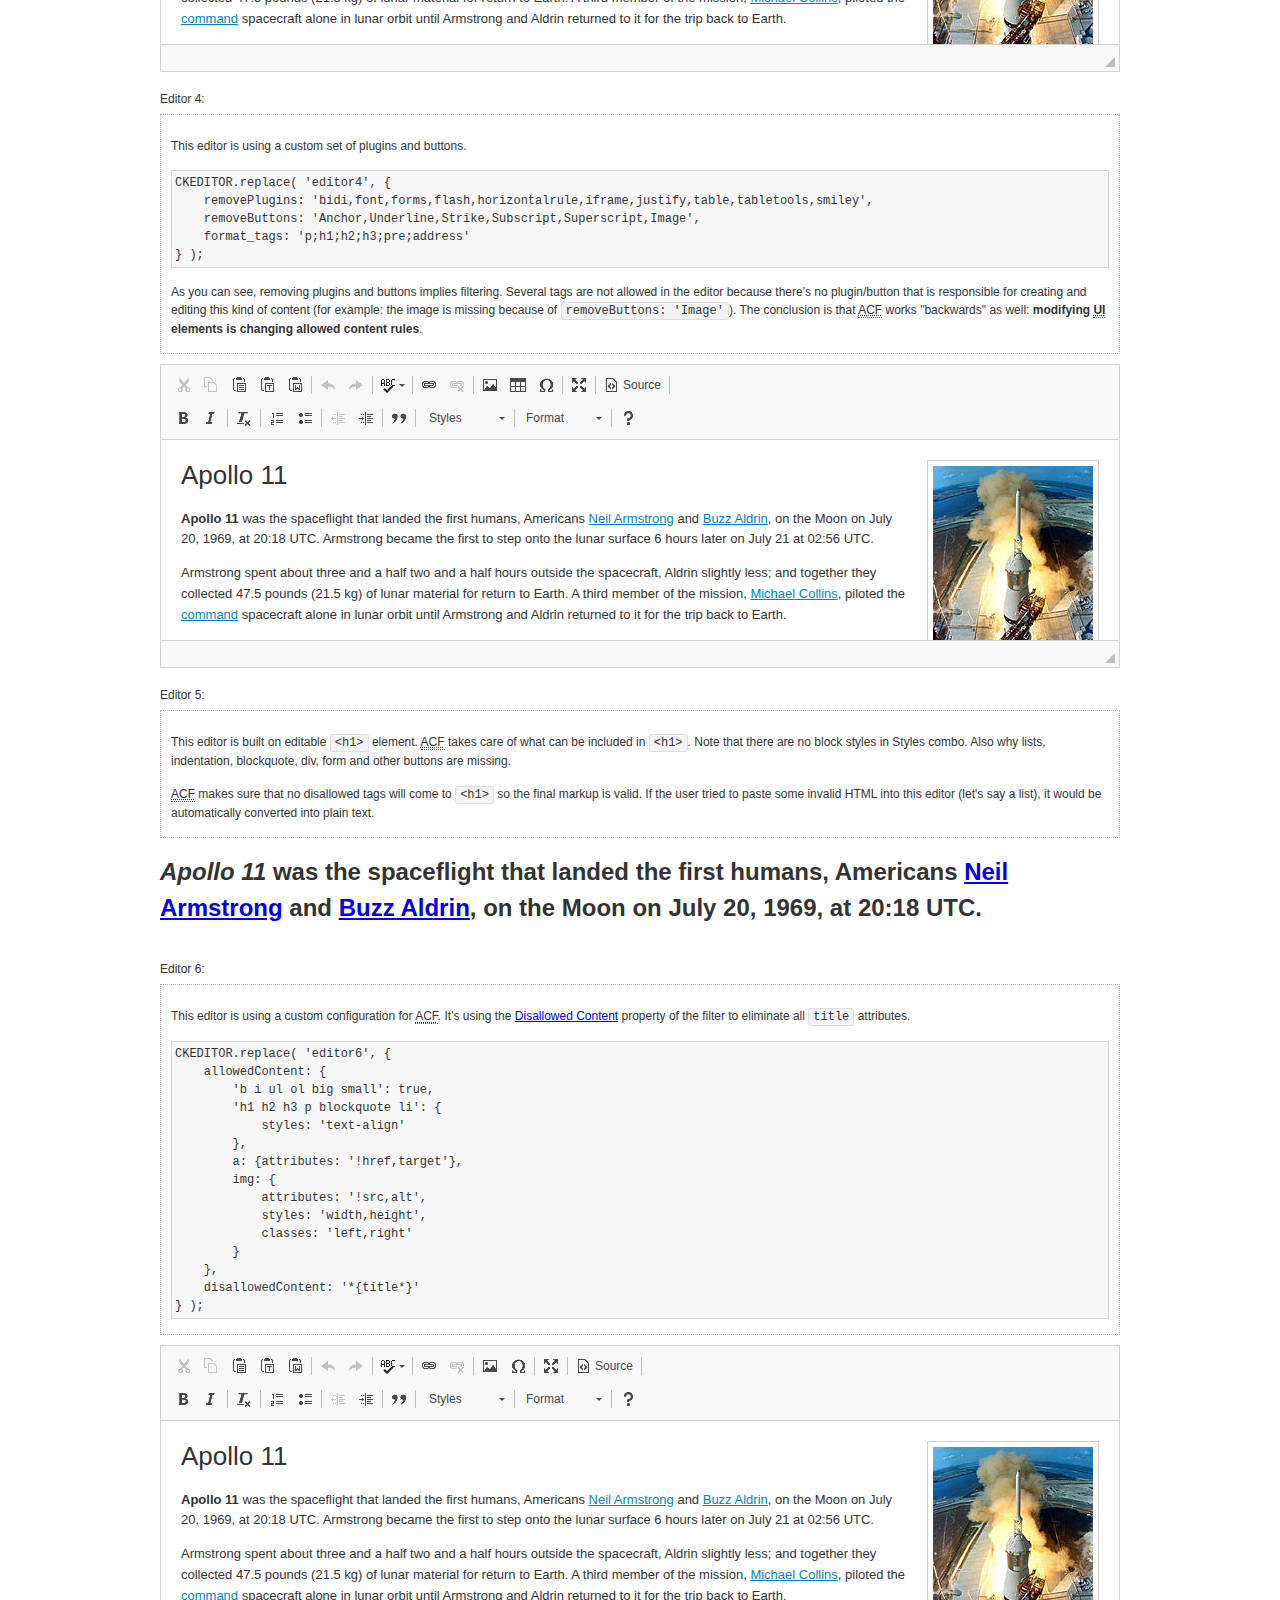
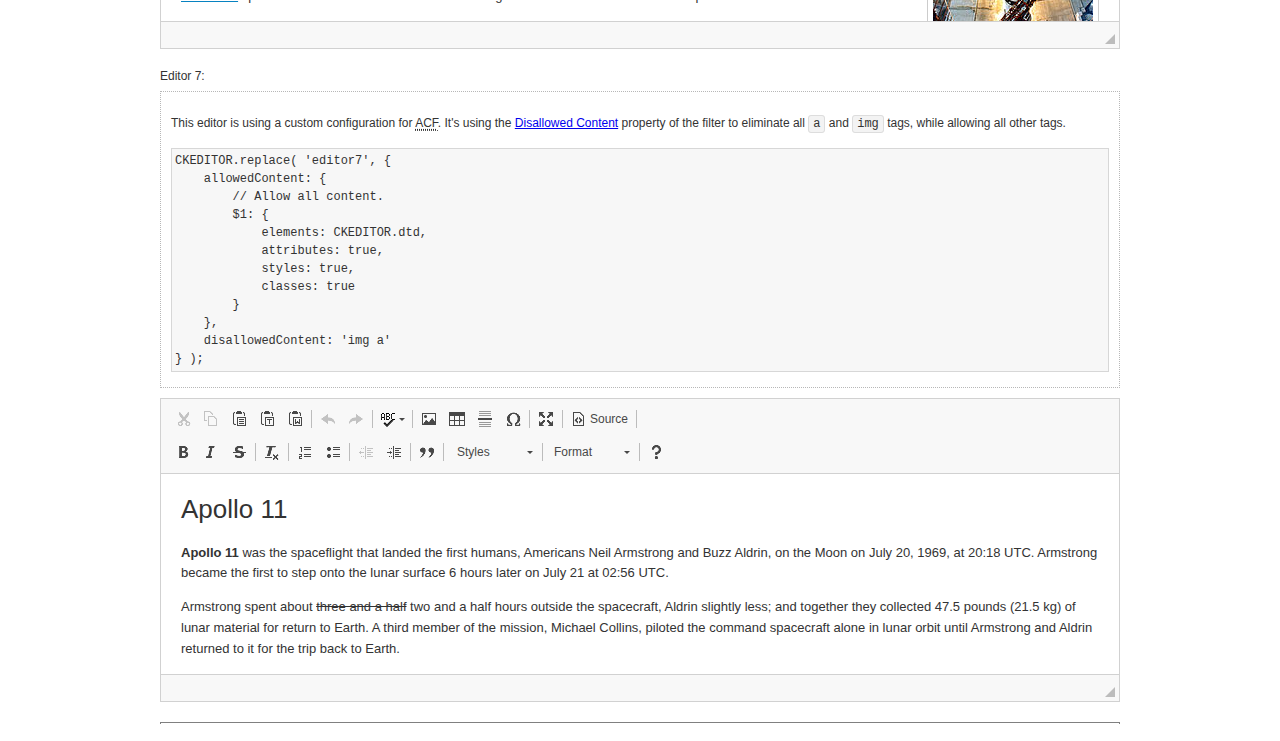
<file: library/ckeditor/samples/old/datafiltering.html>
<!DOCTYPE html>
<!--
Copyright (c) 2003-2019, CKSource - Frederico Knabben. All rights reserved.
For licensing, see LICENSE.md or https://ckeditor.com/legal/ckeditor-oss-license
-->
<html>
<head>
	<meta charset="utf-8">
	<title>Data Filtering &mdash; CKEditor Sample</title>
	<script src="../../ckeditor.js"></script>
	<link rel="stylesheet" href="sample.css">
	<script>
		// Remove advanced tabs for all editors.
		CKEDITOR.config.removeDialogTabs = 'image:advanced;link:advanced;flash:advanced;creatediv:advanced;editdiv:advanced';
	</script>
</head>
<body>
	<h1 class="samples">
		<a href="index.html">CKEditor Samples</a> &raquo; Data Filtering and Features Activation
	</h1>
	<div class="warning deprecated">
		This sample is not maintained anymore. Check out its <a href="https://ckeditor.com/docs/ckeditor4/latest/examples/acf.html">brand new version in CKEditor Examples</a>.
	</div>
	<div class="description">
		<p>
			This sample page demonstrates the idea of Advanced Content Filter
			(<abbr title="Advanced Content Filter">ACF</abbr>), a sophisticated
			tool that takes control over what kind of data is accepted by the editor and what
			kind of output is produced.
		</p>
		<h2>When and what is being filtered?</h2>
		<p>
			<abbr title="Advanced Content Filter">ACF</abbr> controls
			<strong>every single source of data</strong> that comes to the editor.
			It process both HTML that is inserted manually (i.e. pasted by the user)
			and programmatically like:
		</p>
<pre class="samples">
editor.setData( '&lt;p&gt;Hello world!&lt;/p&gt;' );
</pre>
		<p>
			<abbr title="Advanced Content Filter">ACF</abbr> discards invalid,
			useless HTML tags and attributes so the editor remains "clean" during
			runtime. <abbr title="Advanced Content Filter">ACF</abbr> behaviour
			can be configured and adjusted for a particular case to prevent the
			output HTML (i.e. in CMS systems) from being polluted.

			This kind of filtering is a first, client-side line of defense
			against "<a href="http://en.wikipedia.org/wiki/Tag_soup">tag soups</a>",
			the tool that precisely restricts which tags, attributes and styles
			are allowed (desired). When properly configured, <abbr title="Advanced Content Filter">ACF</abbr>
			is an easy and fast way to produce a high-quality, intentionally filtered HTML.
		</p>

		<h3>How to configure or disable ACF?</h3>
		<p>
			Advanced Content Filter is enabled by default, working in "automatic mode", yet
			it provides a set of easy rules that allow adjusting filtering rules
			and disabling the entire feature when necessary. The config property
			responsible for this feature is <code><a class="samples"
			href="https://ckeditor.com/docs/ckeditor4/latest/api/CKEDITOR_config.html#cfg-allowedContent">config.allowedContent</a></code>.
		</p>
		<p>
			By "automatic mode" is meant that loaded plugins decide which kind
			of content is enabled and which is not. For example, if the link
			plugin is loaded it implies that <code>&lt;a&gt;</code> tag is
			automatically allowed. Each plugin is given a set
			of predefined <abbr title="Advanced Content Filter">ACF</abbr> rules
			that control the editor until <code><a class="samples"
			href="https://ckeditor.com/docs/ckeditor4/latest/api/CKEDITOR_config.html#cfg-allowedContent">
			config.allowedContent</a></code>
			is defined manually.
		</p>
		<p>
			Let's assume our intention is to restrict the editor to accept (produce) <strong>paragraphs
			only: no attributes, no styles, no other tags</strong>.
			With <abbr title="Advanced Content Filter">ACF</abbr>
			this is very simple. Basically set <code><a class="samples"
			href="https://ckeditor.com/docs/ckeditor4/latest/api/CKEDITOR_config.html#cfg-allowedContent">
			config.allowedContent</a></code> to <code>'p'</code>:
		</p>
<pre class="samples">
var editor = CKEDITOR.replace( <em>textarea_id</em>, {
	<strong>allowedContent: 'p'</strong>
} );
</pre>
		<p>
			Now try to play with allowed content:
		</p>
<pre class="samples">
// Trying to insert disallowed tag and attribute.
editor.setData( '&lt;p <strong>style="color: red"</strong>&gt;Hello <strong>&lt;em&gt;world&lt;/em&gt;</strong>!&lt;/p&gt;' );
alert( editor.getData() );

// Filtered data is returned.
"&lt;p&gt;Hello world!&lt;/p&gt;"
</pre>
		<p>
			What happened? Since <code>config.allowedContent: 'p'</code> is set the editor assumes
			that only plain <code>&lt;p&gt;</code> are accepted. Nothing more. This is why
			<code>style</code> attribute and <code>&lt;em&gt;</code> tag are gone. The same
			filtering would happen if we pasted disallowed HTML into this editor.
		</p>
		<p>
			This is just a small sample of what <abbr title="Advanced Content Filter">ACF</abbr>
			can do. To know more, please refer to the sample section below and
			<a href="https://ckeditor.com/docs/ckeditor4/latest/guide/dev_advanced_content_filter.html">the official Advanced Content Filter guide</a>.
		</p>
		<p>
			You may, of course, want CKEditor to avoid filtering of any kind.
			To get rid of <abbr title="Advanced Content Filter">ACF</abbr>,
			basically set <code><a class="samples"
			href="https://ckeditor.com/docs/ckeditor4/latest/api/CKEDITOR_config.html#cfg-allowedContent">
			config.allowedContent</a></code> to <code>true</code> like this:
		</p>
<pre class="samples">
CKEDITOR.replace( <em>textarea_id</em>, {
	<strong>allowedContent: true</strong>
} );
</pre>

		<h2>Beyond data flow: Features activation</h2>
		<p>
			<abbr title="Advanced Content Filter">ACF</abbr> is far more than
			<abbr title="Input/Output">I/O</abbr> control: the entire
			<abbr title="User Interface">UI</abbr> of the editor is adjusted to what
			filters restrict. For example: if <code>&lt;a&gt;</code> tag is
			<strong>disallowed</strong>
			by <abbr title="Advanced Content Filter">ACF</abbr>,
			then accordingly <code>link</code> command, toolbar button and link dialog
			are also disabled. Editor is smart: it knows which features must be
			removed from the interface to match filtering rules.
		</p>
		<p>
			CKEditor can be far more specific. If <code>&lt;a&gt;</code> tag is
			<strong>allowed</strong> by filtering rules to be used but it is restricted
			to have only one attribute (<code>href</code>)
			<code>config.allowedContent = 'a[!href]'</code>, then
			"Target" tab of the link dialog is automatically disabled as <code>target</code>
			attribute isn't included in <abbr title="Advanced Content Filter">ACF</abbr> rules
			for <code>&lt;a&gt;</code>. This behaviour applies to dialog fields, context
			menus and toolbar buttons.
		</p>

		<h2>Sample configurations</h2>
		<p>
			There are several editor instances below that present different
			<abbr title="Advanced Content Filter">ACF</abbr> setups. <strong>All of them,
			except the inline instance, share the same HTML content</strong> to visualize
			how different filtering rules affect the same input data.
		</p>
	</div>

	<div>
		<label for="editor1">
			Editor 1:
		</label>
		<div class="description">
			<p>
				This editor is using default configuration ("automatic mode"). It means that
				<code><a class="samples"
				href="https://ckeditor.com/docs/ckeditor4/latest/api/CKEDITOR_config.html#cfg-allowedContent">
				config.allowedContent</a></code> is defined by loaded plugins.
				Each plugin extends filtering rules to make it's own associated content
				available for the user.
			</p>
		</div>
		<textarea cols="80" id="editor1" name="editor1" rows="10">
			&lt;h1&gt;&lt;img alt=&quot;Saturn V carrying Apollo 11&quot; class=&quot;right&quot; src=&quot;assets/sample.jpg&quot;/&gt; Apollo 11&lt;/h1&gt; &lt;p&gt;&lt;b&gt;Apollo 11&lt;/b&gt; was the spaceflight that landed the first humans, Americans &lt;a href=&quot;http://en.wikipedia.org/wiki/Neil_Armstrong&quot; title=&quot;Neil Armstrong&quot;&gt;Neil Armstrong&lt;/a&gt; and &lt;a href=&quot;http://en.wikipedia.org/wiki/Buzz_Aldrin&quot; title=&quot;Buzz Aldrin&quot;&gt;Buzz Aldrin&lt;/a&gt;, on the Moon on July 20, 1969, at 20:18 UTC. Armstrong became the first to step onto the lunar surface 6 hours later on July 21 at 02:56 UTC.&lt;/p&gt; &lt;p&gt;Armstrong spent about &lt;s&gt;three and a half&lt;/s&gt; two and a half hours outside the spacecraft, Aldrin slightly less; and together they collected 47.5 pounds (21.5&amp;nbsp;kg) of lunar material for return to Earth. A third member of the mission, &lt;a href=&quot;http://en.wikipedia.org/wiki/Michael_Collins_(astronaut)&quot; title=&quot;Michael Collins (astronaut)&quot;&gt;Michael Collins&lt;/a&gt;, piloted the &lt;a href=&quot;http://en.wikipedia.org/wiki/Apollo_Command/Service_Module&quot; title=&quot;Apollo Command/Service Module&quot;&gt;command&lt;/a&gt; spacecraft alone in lunar orbit until Armstrong and Aldrin returned to it for the trip back to Earth.&lt;/p&gt; &lt;h2&gt;Broadcasting and &lt;em&gt;quotes&lt;/em&gt; &lt;a id=&quot;quotes&quot; name=&quot;quotes&quot;&gt;&lt;/a&gt;&lt;/h2&gt; &lt;p&gt;Broadcast on live TV to a world-wide audience, Armstrong stepped onto the lunar surface and described the event as:&lt;/p&gt; &lt;blockquote&gt;&lt;p&gt;One small step for [a] man, one giant leap for mankind.&lt;/p&gt;&lt;/blockquote&gt; &lt;p&gt;Apollo 11 effectively ended the &lt;a href=&quot;http://en.wikipedia.org/wiki/Space_Race&quot; title=&quot;Space Race&quot;&gt;Space Race&lt;/a&gt; and fulfilled a national goal proposed in 1961 by the late U.S. President &lt;a href=&quot;http://en.wikipedia.org/wiki/John_F._Kennedy&quot; title=&quot;John F. Kennedy&quot;&gt;John F. Kennedy&lt;/a&gt; in a speech before the United States Congress:&lt;/p&gt; &lt;blockquote&gt;&lt;p&gt;[...] before this decade is out, of landing a man on the Moon and returning him safely to the Earth.&lt;/p&gt;&lt;/blockquote&gt; &lt;h2&gt;Technical details &lt;a id=&quot;tech-details&quot; name=&quot;tech-details&quot;&gt;&lt;/a&gt;&lt;/h2&gt; &lt;table align=&quot;right&quot; border=&quot;1&quot; bordercolor=&quot;#ccc&quot; cellpadding=&quot;5&quot; cellspacing=&quot;0&quot; style=&quot;border-collapse:collapse;margin:10px 0 10px 15px;&quot;&gt; &lt;caption&gt;&lt;strong&gt;Mission crew&lt;/strong&gt;&lt;/caption&gt; &lt;thead&gt; &lt;tr&gt; &lt;th scope=&quot;col&quot;&gt;Position&lt;/th&gt; &lt;th scope=&quot;col&quot;&gt;Astronaut&lt;/th&gt; &lt;/tr&gt; &lt;/thead&gt; &lt;tbody&gt; &lt;tr&gt; &lt;td&gt;Commander&lt;/td&gt; &lt;td&gt;Neil A. Armstrong&lt;/td&gt; &lt;/tr&gt; &lt;tr&gt; &lt;td&gt;Command Module Pilot&lt;/td&gt; &lt;td&gt;Michael Collins&lt;/td&gt; &lt;/tr&gt; &lt;tr&gt; &lt;td&gt;Lunar Module Pilot&lt;/td&gt; &lt;td&gt;Edwin &amp;quot;Buzz&amp;quot; E. Aldrin, Jr.&lt;/td&gt; &lt;/tr&gt; &lt;/tbody&gt; &lt;/table&gt; &lt;p&gt;Launched by a &lt;strong&gt;Saturn V&lt;/strong&gt; rocket from &lt;a href=&quot;http://en.wikipedia.org/wiki/Kennedy_Space_Center&quot; title=&quot;Kennedy Space Center&quot;&gt;Kennedy Space Center&lt;/a&gt; in Merritt Island, Florida on July 16, Apollo 11 was the fifth manned mission of &lt;a href=&quot;http://en.wikipedia.org/wiki/NASA&quot; title=&quot;NASA&quot;&gt;NASA&lt;/a&gt;&amp;#39;s Apollo program. The Apollo spacecraft had three parts:&lt;/p&gt; &lt;ol&gt; &lt;li&gt;&lt;strong&gt;Command Module&lt;/strong&gt; with a cabin for the three astronauts which was the only part which landed back on Earth&lt;/li&gt; &lt;li&gt;&lt;strong&gt;Service Module&lt;/strong&gt; which supported the Command Module with propulsion, electrical power, oxygen and water&lt;/li&gt; &lt;li&gt;&lt;strong&gt;Lunar Module&lt;/strong&gt; for landing on the Moon.&lt;/li&gt; &lt;/ol&gt; &lt;p&gt;After being sent to the Moon by the Saturn V&amp;#39;s upper stage, the astronauts separated the spacecraft from it and travelled for three days until they entered into lunar orbit. Armstrong and Aldrin then moved into the Lunar Module and landed in the &lt;a href=&quot;http://en.wikipedia.org/wiki/Mare_Tranquillitatis&quot; title=&quot;Mare Tranquillitatis&quot;&gt;Sea of Tranquility&lt;/a&gt;. They stayed a total of about 21 and a half hours on the lunar surface. After lifting off in the upper part of the Lunar Module and rejoining Collins in the Command Module, they returned to Earth and landed in the &lt;a href=&quot;http://en.wikipedia.org/wiki/Pacific_Ocean&quot; title=&quot;Pacific Ocean&quot;&gt;Pacific Ocean&lt;/a&gt; on July 24.&lt;/p&gt; &lt;hr/&gt; &lt;p style=&quot;text-align: right;&quot;&gt;&lt;small&gt;Source: &lt;a href=&quot;http://en.wikipedia.org/wiki/Apollo_11&quot;&gt;Wikipedia.org&lt;/a&gt;&lt;/small&gt;&lt;/p&gt;
		</textarea>

		<script>

			CKEDITOR.replace( 'editor1' );

		</script>
	</div>

	<br>

	<div>
		<label for="editor2">
			Editor 2:
		</label>
		<div class="description">
			<p>
				This editor is using a custom configuration for
				<abbr title="Advanced Content Filter">ACF</abbr>:
			</p>
<pre class="samples">
CKEDITOR.replace( 'editor2', {
	allowedContent:
		'h1 h2 h3 p blockquote strong em;' +
		'a[!href];' +
		'img(left,right)[!src,alt,width,height];' +
		'table tr th td caption;' +
		'span{!font-family};' +'
		'span{!color};' +
		'span(!marker);' +
		'del ins'
} );
</pre>
			<p>
				The following rules may require additional explanation:
			</p>
			<ul>
				<li>
					<code>h1 h2 h3 p blockquote strong em</code> - These tags
					are accepted by the editor. Any tag attributes will be discarded.
				</li>
				<li>
					<code>a[!href]</code> - <code>href</code> attribute is obligatory
					for <code>&lt;a&gt;</code> tag. Tags without this attribute
					are disarded. No other attribute will be accepted.
				</li>
				<li>
					<code>img(left,right)[!src,alt,width,height]</code> - <code>src</code>
					attribute is obligatory for <code>&lt;img&gt;</code> tag.
					<code>alt</code>, <code>width</code>, <code>height</code>
					and <code>class</code> attributes are accepted but
					<code>class</code> must be either <code>class="left"</code>
					or <code>class="right"</code>
				</li>
				<li>
					<code>table tr th td caption</code> - These tags
					are accepted by the editor. Any tag attributes will be discarded.
				</li>
				<li>
					<code>span{!font-family}</code>, <code>span{!color}</code>,
					<code>span(!marker)</code> - <code>&lt;span&gt;</code> tags
					will be accepted if either <code>font-family</code> or
					<code>color</code> style is set or <code>class="marker"</code>
					is present.
				</li>
				<li>
					<code>del ins</code> - These tags
					are accepted by the editor. Any tag attributes will be discarded.
				</li>
			</ul>
			<p>
				Please note that <strong><abbr title="User Interface">UI</abbr> of the
				editor is different</strong>. It's a response to what happened to the filters.
				Since <code>text-align</code> isn't allowed, the align toolbar is gone.
				The same thing happened to subscript/superscript, strike, underline
				(<code>&lt;u&gt;</code>, <code>&lt;sub&gt;</code>, <code>&lt;sup&gt;</code>
				are disallowed by <code><a class="samples"
				href="https://ckeditor.com/docs/ckeditor4/latest/api/CKEDITOR_config.html#cfg-allowedContent">
				config.allowedContent</a></code>) and many other buttons.
			</p>
		</div>
		<textarea cols="80" id="editor2" name="editor2" rows="10">
			&lt;h1&gt;&lt;img alt=&quot;Saturn V carrying Apollo 11&quot; class=&quot;right&quot; src=&quot;assets/sample.jpg&quot;/&gt; Apollo 11&lt;/h1&gt; &lt;p&gt;&lt;b&gt;Apollo 11&lt;/b&gt; was the spaceflight that landed the first humans, Americans &lt;a href=&quot;http://en.wikipedia.org/wiki/Neil_Armstrong&quot; title=&quot;Neil Armstrong&quot;&gt;Neil Armstrong&lt;/a&gt; and &lt;a href=&quot;http://en.wikipedia.org/wiki/Buzz_Aldrin&quot; title=&quot;Buzz Aldrin&quot;&gt;Buzz Aldrin&lt;/a&gt;, on the Moon on July 20, 1969, at 20:18 UTC. Armstrong became the first to step onto the lunar surface 6 hours later on July 21 at 02:56 UTC.&lt;/p&gt; &lt;p&gt;Armstrong spent about &lt;s&gt;three and a half&lt;/s&gt; two and a half hours outside the spacecraft, Aldrin slightly less; and together they collected 47.5 pounds (21.5&amp;nbsp;kg) of lunar material for return to Earth. A third member of the mission, &lt;a href=&quot;http://en.wikipedia.org/wiki/Michael_Collins_(astronaut)&quot; title=&quot;Michael Collins (astronaut)&quot;&gt;Michael Collins&lt;/a&gt;, piloted the &lt;a href=&quot;http://en.wikipedia.org/wiki/Apollo_Command/Service_Module&quot; title=&quot;Apollo Command/Service Module&quot;&gt;command&lt;/a&gt; spacecraft alone in lunar orbit until Armstrong and Aldrin returned to it for the trip back to Earth.&lt;/p&gt; &lt;h2&gt;Broadcasting and &lt;em&gt;quotes&lt;/em&gt; &lt;a id=&quot;quotes&quot; name=&quot;quotes&quot;&gt;&lt;/a&gt;&lt;/h2&gt; &lt;p&gt;Broadcast on live TV to a world-wide audience, Armstrong stepped onto the lunar surface and described the event as:&lt;/p&gt; &lt;blockquote&gt;&lt;p&gt;One small step for [a] man, one giant leap for mankind.&lt;/p&gt;&lt;/blockquote&gt; &lt;p&gt;Apollo 11 effectively ended the &lt;a href=&quot;http://en.wikipedia.org/wiki/Space_Race&quot; title=&quot;Space Race&quot;&gt;Space Race&lt;/a&gt; and fulfilled a national goal proposed in 1961 by the late U.S. President &lt;a href=&quot;http://en.wikipedia.org/wiki/John_F._Kennedy&quot; title=&quot;John F. Kennedy&quot;&gt;John F. Kennedy&lt;/a&gt; in a speech before the United States Congress:&lt;/p&gt; &lt;blockquote&gt;&lt;p&gt;[...] before this decade is out, of landing a man on the Moon and returning him safely to the Earth.&lt;/p&gt;&lt;/blockquote&gt; &lt;h2&gt;Technical details &lt;a id=&quot;tech-details&quot; name=&quot;tech-details&quot;&gt;&lt;/a&gt;&lt;/h2&gt; &lt;table align=&quot;right&quot; border=&quot;1&quot; bordercolor=&quot;#ccc&quot; cellpadding=&quot;5&quot; cellspacing=&quot;0&quot; style=&quot;border-collapse:collapse;margin:10px 0 10px 15px;&quot;&gt; &lt;caption&gt;&lt;strong&gt;Mission crew&lt;/strong&gt;&lt;/caption&gt; &lt;thead&gt; &lt;tr&gt; &lt;th scope=&quot;col&quot;&gt;Position&lt;/th&gt; &lt;th scope=&quot;col&quot;&gt;Astronaut&lt;/th&gt; &lt;/tr&gt; &lt;/thead&gt; &lt;tbody&gt; &lt;tr&gt; &lt;td&gt;Commander&lt;/td&gt; &lt;td&gt;Neil A. Armstrong&lt;/td&gt; &lt;/tr&gt; &lt;tr&gt; &lt;td&gt;Command Module Pilot&lt;/td&gt; &lt;td&gt;Michael Collins&lt;/td&gt; &lt;/tr&gt; &lt;tr&gt; &lt;td&gt;Lunar Module Pilot&lt;/td&gt; &lt;td&gt;Edwin &amp;quot;Buzz&amp;quot; E. Aldrin, Jr.&lt;/td&gt; &lt;/tr&gt; &lt;/tbody&gt; &lt;/table&gt; &lt;p&gt;Launched by a &lt;strong&gt;Saturn V&lt;/strong&gt; rocket from &lt;a href=&quot;http://en.wikipedia.org/wiki/Kennedy_Space_Center&quot; title=&quot;Kennedy Space Center&quot;&gt;Kennedy Space Center&lt;/a&gt; in Merritt Island, Florida on July 16, Apollo 11 was the fifth manned mission of &lt;a href=&quot;http://en.wikipedia.org/wiki/NASA&quot; title=&quot;NASA&quot;&gt;NASA&lt;/a&gt;&amp;#39;s Apollo program. The Apollo spacecraft had three parts:&lt;/p&gt; &lt;ol&gt; &lt;li&gt;&lt;strong&gt;Command Module&lt;/strong&gt; with a cabin for the three astronauts which was the only part which landed back on Earth&lt;/li&gt; &lt;li&gt;&lt;strong&gt;Service Module&lt;/strong&gt; which supported the Command Module with propulsion, electrical power, oxygen and water&lt;/li&gt; &lt;li&gt;&lt;strong&gt;Lunar Module&lt;/strong&gt; for landing on the Moon.&lt;/li&gt; &lt;/ol&gt; &lt;p&gt;After being sent to the Moon by the Saturn V&amp;#39;s upper stage, the astronauts separated the spacecraft from it and travelled for three days until they entered into lunar orbit. Armstrong and Aldrin then moved into the Lunar Module and landed in the &lt;a href=&quot;http://en.wikipedia.org/wiki/Mare_Tranquillitatis&quot; title=&quot;Mare Tranquillitatis&quot;&gt;Sea of Tranquility&lt;/a&gt;. They stayed a total of about 21 and a half hours on the lunar surface. After lifting off in the upper part of the Lunar Module and rejoining Collins in the Command Module, they returned to Earth and landed in the &lt;a href=&quot;http://en.wikipedia.org/wiki/Pacific_Ocean&quot; title=&quot;Pacific Ocean&quot;&gt;Pacific Ocean&lt;/a&gt; on July 24.&lt;/p&gt; &lt;hr/&gt; &lt;p style=&quot;text-align: right;&quot;&gt;&lt;small&gt;Source: &lt;a href=&quot;http://en.wikipedia.org/wiki/Apollo_11&quot;&gt;Wikipedia.org&lt;/a&gt;&lt;/small&gt;&lt;/p&gt;
		</textarea>
		<script>

			CKEDITOR.replace( 'editor2', {
				allowedContent:
					'h1 h2 h3 p blockquote strong em;' +
					'a[!href];' +
					'img(left,right)[!src,alt,width,height];' +
					'table tr th td caption;' +
					'span{!font-family};' +
					'span{!color};' +
					'span(!marker);' +
					'del ins'
			} );

		</script>
	</div>

	<br>

	<div>
		<label for="editor3">
			Editor 3:
		</label>
		<div class="description">
			<p>
				This editor is using a custom configuration for
				<abbr title="Advanced Content Filter">ACF</abbr>.
				Note that filters can be configured as an object literal
				as an alternative to a string-based definition.
			</p>
<pre class="samples">
CKEDITOR.replace( 'editor3', {
	allowedContent: {
		'b i ul ol big small': true,
		'h1 h2 h3 p blockquote li': {
			styles: 'text-align'
		},
		a: { attributes: '!href,target' },
		img: {
			attributes: '!src,alt',
			styles: 'width,height',
			classes: 'left,right'
		}
	}
} );
</pre>
		</div>
		<textarea cols="80" id="editor3" name="editor3" rows="10">
			&lt;h1&gt;&lt;img alt=&quot;Saturn V carrying Apollo 11&quot; class=&quot;right&quot; src=&quot;assets/sample.jpg&quot;/&gt; Apollo 11&lt;/h1&gt; &lt;p&gt;&lt;b&gt;Apollo 11&lt;/b&gt; was the spaceflight that landed the first humans, Americans &lt;a href=&quot;http://en.wikipedia.org/wiki/Neil_Armstrong&quot; title=&quot;Neil Armstrong&quot;&gt;Neil Armstrong&lt;/a&gt; and &lt;a href=&quot;http://en.wikipedia.org/wiki/Buzz_Aldrin&quot; title=&quot;Buzz Aldrin&quot;&gt;Buzz Aldrin&lt;/a&gt;, on the Moon on July 20, 1969, at 20:18 UTC. Armstrong became the first to step onto the lunar surface 6 hours later on July 21 at 02:56 UTC.&lt;/p&gt; &lt;p&gt;Armstrong spent about &lt;s&gt;three and a half&lt;/s&gt; two and a half hours outside the spacecraft, Aldrin slightly less; and together they collected 47.5 pounds (21.5&amp;nbsp;kg) of lunar material for return to Earth. A third member of the mission, &lt;a href=&quot;http://en.wikipedia.org/wiki/Michael_Collins_(astronaut)&quot; title=&quot;Michael Collins (astronaut)&quot;&gt;Michael Collins&lt;/a&gt;, piloted the &lt;a href=&quot;http://en.wikipedia.org/wiki/Apollo_Command/Service_Module&quot; title=&quot;Apollo Command/Service Module&quot;&gt;command&lt;/a&gt; spacecraft alone in lunar orbit until Armstrong and Aldrin returned to it for the trip back to Earth.&lt;/p&gt; &lt;h2&gt;Broadcasting and &lt;em&gt;quotes&lt;/em&gt; &lt;a id=&quot;quotes&quot; name=&quot;quotes&quot;&gt;&lt;/a&gt;&lt;/h2&gt; &lt;p&gt;Broadcast on live TV to a world-wide audience, Armstrong stepped onto the lunar surface and described the event as:&lt;/p&gt; &lt;blockquote&gt;&lt;p&gt;One small step for [a] man, one giant leap for mankind.&lt;/p&gt;&lt;/blockquote&gt; &lt;p&gt;Apollo 11 effectively ended the &lt;a href=&quot;http://en.wikipedia.org/wiki/Space_Race&quot; title=&quot;Space Race&quot;&gt;Space Race&lt;/a&gt; and fulfilled a national goal proposed in 1961 by the late U.S. President &lt;a href=&quot;http://en.wikipedia.org/wiki/John_F._Kennedy&quot; title=&quot;John F. Kennedy&quot;&gt;John F. Kennedy&lt;/a&gt; in a speech before the United States Congress:&lt;/p&gt; &lt;blockquote&gt;&lt;p&gt;[...] before this decade is out, of landing a man on the Moon and returning him safely to the Earth.&lt;/p&gt;&lt;/blockquote&gt; &lt;h2&gt;Technical details &lt;a id=&quot;tech-details&quot; name=&quot;tech-details&quot;&gt;&lt;/a&gt;&lt;/h2&gt; &lt;table align=&quot;right&quot; border=&quot;1&quot; bordercolor=&quot;#ccc&quot; cellpadding=&quot;5&quot; cellspacing=&quot;0&quot; style=&quot;border-collapse:collapse;margin:10px 0 10px 15px;&quot;&gt; &lt;caption&gt;&lt;strong&gt;Mission crew&lt;/strong&gt;&lt;/caption&gt; &lt;thead&gt; &lt;tr&gt; &lt;th scope=&quot;col&quot;&gt;Position&lt;/th&gt; &lt;th scope=&quot;col&quot;&gt;Astronaut&lt;/th&gt; &lt;/tr&gt; &lt;/thead&gt; &lt;tbody&gt; &lt;tr&gt; &lt;td&gt;Commander&lt;/td&gt; &lt;td&gt;Neil A. Armstrong&lt;/td&gt; &lt;/tr&gt; &lt;tr&gt; &lt;td&gt;Command Module Pilot&lt;/td&gt; &lt;td&gt;Michael Collins&lt;/td&gt; &lt;/tr&gt; &lt;tr&gt; &lt;td&gt;Lunar Module Pilot&lt;/td&gt; &lt;td&gt;Edwin &amp;quot;Buzz&amp;quot; E. Aldrin, Jr.&lt;/td&gt; &lt;/tr&gt; &lt;/tbody&gt; &lt;/table&gt; &lt;p&gt;Launched by a &lt;strong&gt;Saturn V&lt;/strong&gt; rocket from &lt;a href=&quot;http://en.wikipedia.org/wiki/Kennedy_Space_Center&quot; title=&quot;Kennedy Space Center&quot;&gt;Kennedy Space Center&lt;/a&gt; in Merritt Island, Florida on July 16, Apollo 11 was the fifth manned mission of &lt;a href=&quot;http://en.wikipedia.org/wiki/NASA&quot; title=&quot;NASA&quot;&gt;NASA&lt;/a&gt;&amp;#39;s Apollo program. The Apollo spacecraft had three parts:&lt;/p&gt; &lt;ol&gt; &lt;li&gt;&lt;strong&gt;Command Module&lt;/strong&gt; with a cabin for the three astronauts which was the only part which landed back on Earth&lt;/li&gt; &lt;li&gt;&lt;strong&gt;Service Module&lt;/strong&gt; which supported the Command Module with propulsion, electrical power, oxygen and water&lt;/li&gt; &lt;li&gt;&lt;strong&gt;Lunar Module&lt;/strong&gt; for landing on the Moon.&lt;/li&gt; &lt;/ol&gt; &lt;p&gt;After being sent to the Moon by the Saturn V&amp;#39;s upper stage, the astronauts separated the spacecraft from it and travelled for three days until they entered into lunar orbit. Armstrong and Aldrin then moved into the Lunar Module and landed in the &lt;a href=&quot;http://en.wikipedia.org/wiki/Mare_Tranquillitatis&quot; title=&quot;Mare Tranquillitatis&quot;&gt;Sea of Tranquility&lt;/a&gt;. They stayed a total of about 21 and a half hours on the lunar surface. After lifting off in the upper part of the Lunar Module and rejoining Collins in the Command Module, they returned to Earth and landed in the &lt;a href=&quot;http://en.wikipedia.org/wiki/Pacific_Ocean&quot; title=&quot;Pacific Ocean&quot;&gt;Pacific Ocean&lt;/a&gt; on July 24.&lt;/p&gt; &lt;hr/&gt; &lt;p style=&quot;text-align: right;&quot;&gt;&lt;small&gt;Source: &lt;a href=&quot;http://en.wikipedia.org/wiki/Apollo_11&quot;&gt;Wikipedia.org&lt;/a&gt;&lt;/small&gt;&lt;/p&gt;
		</textarea>
		<script>

			CKEDITOR.replace( 'editor3', {
				allowedContent: {
					'b i ul ol big small': true,
					'h1 h2 h3 p blockquote li': {
						styles: 'text-align'
					},
					a: { attributes: '!href,target' },
					img: {
						attributes: '!src,alt',
						styles: 'width,height',
						classes: 'left,right'
					}
				}
			} );

		</script>
	</div>

	<br>

	<div>
		<label for="editor4">
			Editor 4:
		</label>
		<div class="description">
			<p>
				This editor is using a custom set of plugins and buttons.
			</p>
<pre class="samples">
CKEDITOR.replace( 'editor4', {
	removePlugins: 'bidi,font,forms,flash,horizontalrule,iframe,justify,table,tabletools,smiley',
	removeButtons: 'Anchor,Underline,Strike,Subscript,Superscript,Image',
	format_tags: 'p;h1;h2;h3;pre;address'
} );
</pre>
			<p>
				As you can see, removing plugins and buttons implies filtering.
				Several tags are not allowed in the editor because there's no
				plugin/button that is responsible for creating and editing this
				kind of content (for example: the image is missing because
				of <code>removeButtons: 'Image'</code>). The conclusion is that
				<abbr title="Advanced Content Filter">ACF</abbr> works "backwards"
				as well: <strong>modifying <abbr title="User Interface">UI</abbr>
				elements is changing allowed content rules</strong>.
			</p>
		</div>
		<textarea cols="80" id="editor4" name="editor4" rows="10">
			&lt;h1&gt;&lt;img alt=&quot;Saturn V carrying Apollo 11&quot; class=&quot;right&quot; src=&quot;assets/sample.jpg&quot;/&gt; Apollo 11&lt;/h1&gt; &lt;p&gt;&lt;b&gt;Apollo 11&lt;/b&gt; was the spaceflight that landed the first humans, Americans &lt;a href=&quot;http://en.wikipedia.org/wiki/Neil_Armstrong&quot; title=&quot;Neil Armstrong&quot;&gt;Neil Armstrong&lt;/a&gt; and &lt;a href=&quot;http://en.wikipedia.org/wiki/Buzz_Aldrin&quot; title=&quot;Buzz Aldrin&quot;&gt;Buzz Aldrin&lt;/a&gt;, on the Moon on July 20, 1969, at 20:18 UTC. Armstrong became the first to step onto the lunar surface 6 hours later on July 21 at 02:56 UTC.&lt;/p&gt; &lt;p&gt;Armstrong spent about &lt;s&gt;three and a half&lt;/s&gt; two and a half hours outside the spacecraft, Aldrin slightly less; and together they collected 47.5 pounds (21.5&amp;nbsp;kg) of lunar material for return to Earth. A third member of the mission, &lt;a href=&quot;http://en.wikipedia.org/wiki/Michael_Collins_(astronaut)&quot; title=&quot;Michael Collins (astronaut)&quot;&gt;Michael Collins&lt;/a&gt;, piloted the &lt;a href=&quot;http://en.wikipedia.org/wiki/Apollo_Command/Service_Module&quot; title=&quot;Apollo Command/Service Module&quot;&gt;command&lt;/a&gt; spacecraft alone in lunar orbit until Armstrong and Aldrin returned to it for the trip back to Earth.&lt;/p&gt; &lt;h2&gt;Broadcasting and &lt;em&gt;quotes&lt;/em&gt; &lt;a id=&quot;quotes&quot; name=&quot;quotes&quot;&gt;&lt;/a&gt;&lt;/h2&gt; &lt;p&gt;Broadcast on live TV to a world-wide audience, Armstrong stepped onto the lunar surface and described the event as:&lt;/p&gt; &lt;blockquote&gt;&lt;p&gt;One small step for [a] man, one giant leap for mankind.&lt;/p&gt;&lt;/blockquote&gt; &lt;p&gt;Apollo 11 effectively ended the &lt;a href=&quot;http://en.wikipedia.org/wiki/Space_Race&quot; title=&quot;Space Race&quot;&gt;Space Race&lt;/a&gt; and fulfilled a national goal proposed in 1961 by the late U.S. President &lt;a href=&quot;http://en.wikipedia.org/wiki/John_F._Kennedy&quot; title=&quot;John F. Kennedy&quot;&gt;John F. Kennedy&lt;/a&gt; in a speech before the United States Congress:&lt;/p&gt; &lt;blockquote&gt;&lt;p&gt;[...] before this decade is out, of landing a man on the Moon and returning him safely to the Earth.&lt;/p&gt;&lt;/blockquote&gt; &lt;h2&gt;Technical details &lt;a id=&quot;tech-details&quot; name=&quot;tech-details&quot;&gt;&lt;/a&gt;&lt;/h2&gt; &lt;table align=&quot;right&quot; border=&quot;1&quot; bordercolor=&quot;#ccc&quot; cellpadding=&quot;5&quot; cellspacing=&quot;0&quot; style=&quot;border-collapse:collapse;margin:10px 0 10px 15px;&quot;&gt; &lt;caption&gt;&lt;strong&gt;Mission crew&lt;/strong&gt;&lt;/caption&gt; &lt;thead&gt; &lt;tr&gt; &lt;th scope=&quot;col&quot;&gt;Position&lt;/th&gt; &lt;th scope=&quot;col&quot;&gt;Astronaut&lt;/th&gt; &lt;/tr&gt; &lt;/thead&gt; &lt;tbody&gt; &lt;tr&gt; &lt;td&gt;Commander&lt;/td&gt; &lt;td&gt;Neil A. Armstrong&lt;/td&gt; &lt;/tr&gt; &lt;tr&gt; &lt;td&gt;Command Module Pilot&lt;/td&gt; &lt;td&gt;Michael Collins&lt;/td&gt; &lt;/tr&gt; &lt;tr&gt; &lt;td&gt;Lunar Module Pilot&lt;/td&gt; &lt;td&gt;Edwin &amp;quot;Buzz&amp;quot; E. Aldrin, Jr.&lt;/td&gt; &lt;/tr&gt; &lt;/tbody&gt; &lt;/table&gt; &lt;p&gt;Launched by a &lt;strong&gt;Saturn V&lt;/strong&gt; rocket from &lt;a href=&quot;http://en.wikipedia.org/wiki/Kennedy_Space_Center&quot; title=&quot;Kennedy Space Center&quot;&gt;Kennedy Space Center&lt;/a&gt; in Merritt Island, Florida on July 16, Apollo 11 was the fifth manned mission of &lt;a href=&quot;http://en.wikipedia.org/wiki/NASA&quot; title=&quot;NASA&quot;&gt;NASA&lt;/a&gt;&amp;#39;s Apollo program. The Apollo spacecraft had three parts:&lt;/p&gt; &lt;ol&gt; &lt;li&gt;&lt;strong&gt;Command Module&lt;/strong&gt; with a cabin for the three astronauts which was the only part which landed back on Earth&lt;/li&gt; &lt;li&gt;&lt;strong&gt;Service Module&lt;/strong&gt; which supported the Command Module with propulsion, electrical power, oxygen and water&lt;/li&gt; &lt;li&gt;&lt;strong&gt;Lunar Module&lt;/strong&gt; for landing on the Moon.&lt;/li&gt; &lt;/ol&gt; &lt;p&gt;After being sent to the Moon by the Saturn V&amp;#39;s upper stage, the astronauts separated the spacecraft from it and travelled for three days until they entered into lunar orbit. Armstrong and Aldrin then moved into the Lunar Module and landed in the &lt;a href=&quot;http://en.wikipedia.org/wiki/Mare_Tranquillitatis&quot; title=&quot;Mare Tranquillitatis&quot;&gt;Sea of Tranquility&lt;/a&gt;. They stayed a total of about 21 and a half hours on the lunar surface. After lifting off in the upper part of the Lunar Module and rejoining Collins in the Command Module, they returned to Earth and landed in the &lt;a href=&quot;http://en.wikipedia.org/wiki/Pacific_Ocean&quot; title=&quot;Pacific Ocean&quot;&gt;Pacific Ocean&lt;/a&gt; on July 24.&lt;/p&gt; &lt;hr/&gt; &lt;p style=&quot;text-align: right;&quot;&gt;&lt;small&gt;Source: &lt;a href=&quot;http://en.wikipedia.org/wiki/Apollo_11&quot;&gt;Wikipedia.org&lt;/a&gt;&lt;/small&gt;&lt;/p&gt;
		</textarea>
		<script>

			CKEDITOR.replace( 'editor4', {
				removePlugins: 'bidi,div,font,forms,flash,horizontalrule,iframe,justify,table,tabletools,smiley',
				removeButtons: 'Anchor,Underline,Strike,Subscript,Superscript,Image',
				format_tags: 'p;h1;h2;h3;pre;address'
			} );

		</script>
	</div>

	<br>

	<div>
		<label for="editor5">
			Editor 5:
		</label>
		<div class="description">
			<p>
				This editor is built on editable <code>&lt;h1&gt;</code> element.
				<abbr title="Advanced Content Filter">ACF</abbr> takes care of
				what can be included in <code>&lt;h1&gt;</code>. Note that there
				are no block styles in Styles combo. Also why lists, indentation,
				blockquote, div, form and other buttons are missing.
			</p>
			<p>
				<abbr title="Advanced Content Filter">ACF</abbr> makes sure that
				no disallowed tags will come to <code>&lt;h1&gt;</code> so the final
				markup is valid. If the user tried to paste some invalid HTML
				into this editor (let's say a list), it would be automatically
				converted into plain text.
			</p>
		</div>
		<h1 id="editor5" contenteditable="true">
			<em>Apollo 11</em> was the spaceflight that landed the first humans, Americans <a href="http://en.wikipedia.org/wiki/Neil_Armstrong" title="Neil Armstrong">Neil Armstrong</a> and <a href="http://en.wikipedia.org/wiki/Buzz_Aldrin" title="Buzz Aldrin">Buzz Aldrin</a>, on the Moon on July 20, 1969, at 20:18 UTC.
		</h1>
	</div>

	<br>

	<div>
		<label for="editor3">
			Editor 6:
		</label>
		<div class="description">
			<p>
				This editor is using a custom configuration for <abbr title="Advanced Content Filter">ACF</abbr>.
				It's using the <a href="https://ckeditor.com/docs/ckeditor4/latest/guide/dev_disallowed_content.html" rel="noopener noreferrer" target="_blank">
				Disallowed Content</a> property of the filter to eliminate all <code>title</code> attributes.
			</p>

<pre class="samples">
CKEDITOR.replace( 'editor6', {
	allowedContent: {
		'b i ul ol big small': true,
		'h1 h2 h3 p blockquote li': {
			styles: 'text-align'
		},
		a: {attributes: '!href,target'},
		img: {
			attributes: '!src,alt',
			styles: 'width,height',
			classes: 'left,right'
		}
	},
	disallowedContent: '*{title*}'
} );
</pre>
		</div>
		<textarea cols="80" id="editor6" name="editor6" rows="10">
			&lt;h1&gt;&lt;img alt=&quot;Saturn V carrying Apollo 11&quot; class=&quot;right&quot; src=&quot;assets/sample.jpg&quot;/&gt; Apollo 11&lt;/h1&gt; &lt;p&gt;&lt;b&gt;Apollo 11&lt;/b&gt; was the spaceflight that landed the first humans, Americans &lt;a href=&quot;http://en.wikipedia.org/wiki/Neil_Armstrong&quot; title=&quot;Neil Armstrong&quot;&gt;Neil Armstrong&lt;/a&gt; and &lt;a href=&quot;http://en.wikipedia.org/wiki/Buzz_Aldrin&quot; title=&quot;Buzz Aldrin&quot;&gt;Buzz Aldrin&lt;/a&gt;, on the Moon on July 20, 1969, at 20:18 UTC. Armstrong became the first to step onto the lunar surface 6 hours later on July 21 at 02:56 UTC.&lt;/p&gt; &lt;p&gt;Armstrong spent about &lt;s&gt;three and a half&lt;/s&gt; two and a half hours outside the spacecraft, Aldrin slightly less; and together they collected 47.5 pounds (21.5&amp;nbsp;kg) of lunar material for return to Earth. A third member of the mission, &lt;a href=&quot;http://en.wikipedia.org/wiki/Michael_Collins_(astronaut)&quot; title=&quot;Michael Collins (astronaut)&quot;&gt;Michael Collins&lt;/a&gt;, piloted the &lt;a href=&quot;http://en.wikipedia.org/wiki/Apollo_Command/Service_Module&quot; title=&quot;Apollo Command/Service Module&quot;&gt;command&lt;/a&gt; spacecraft alone in lunar orbit until Armstrong and Aldrin returned to it for the trip back to Earth.&lt;/p&gt; &lt;h2&gt;Broadcasting and &lt;em&gt;quotes&lt;/em&gt; &lt;a id=&quot;quotes&quot; name=&quot;quotes&quot;&gt;&lt;/a&gt;&lt;/h2&gt; &lt;p&gt;Broadcast on live TV to a world-wide audience, Armstrong stepped onto the lunar surface and described the event as:&lt;/p&gt; &lt;blockquote&gt;&lt;p&gt;One small step for [a] man, one giant leap for mankind.&lt;/p&gt;&lt;/blockquote&gt; &lt;p&gt;Apollo 11 effectively ended the &lt;a href=&quot;http://en.wikipedia.org/wiki/Space_Race&quot; title=&quot;Space Race&quot;&gt;Space Race&lt;/a&gt; and fulfilled a national goal proposed in 1961 by the late U.S. President &lt;a href=&quot;http://en.wikipedia.org/wiki/John_F._Kennedy&quot; title=&quot;John F. Kennedy&quot;&gt;John F. Kennedy&lt;/a&gt; in a speech before the United States Congress:&lt;/p&gt; &lt;blockquote&gt;&lt;p&gt;[...] before this decade is out, of landing a man on the Moon and returning him safely to the Earth.&lt;/p&gt;&lt;/blockquote&gt; &lt;h2&gt;Technical details &lt;a id=&quot;tech-details&quot; name=&quot;tech-details&quot;&gt;&lt;/a&gt;&lt;/h2&gt; &lt;table align=&quot;right&quot; border=&quot;1&quot; bordercolor=&quot;#ccc&quot; cellpadding=&quot;5&quot; cellspacing=&quot;0&quot; style=&quot;border-collapse:collapse;margin:10px 0 10px 15px;&quot;&gt; &lt;caption&gt;&lt;strong&gt;Mission crew&lt;/strong&gt;&lt;/caption&gt; &lt;thead&gt; &lt;tr&gt; &lt;th scope=&quot;col&quot;&gt;Position&lt;/th&gt; &lt;th scope=&quot;col&quot;&gt;Astronaut&lt;/th&gt; &lt;/tr&gt; &lt;/thead&gt; &lt;tbody&gt; &lt;tr&gt; &lt;td&gt;Commander&lt;/td&gt; &lt;td&gt;Neil A. Armstrong&lt;/td&gt; &lt;/tr&gt; &lt;tr&gt; &lt;td&gt;Command Module Pilot&lt;/td&gt; &lt;td&gt;Michael Collins&lt;/td&gt; &lt;/tr&gt; &lt;tr&gt; &lt;td&gt;Lunar Module Pilot&lt;/td&gt; &lt;td&gt;Edwin &amp;quot;Buzz&amp;quot; E. Aldrin, Jr.&lt;/td&gt; &lt;/tr&gt; &lt;/tbody&gt; &lt;/table&gt; &lt;p&gt;Launched by a &lt;strong&gt;Saturn V&lt;/strong&gt; rocket from &lt;a href=&quot;http://en.wikipedia.org/wiki/Kennedy_Space_Center&quot; title=&quot;Kennedy Space Center&quot;&gt;Kennedy Space Center&lt;/a&gt; in Merritt Island, Florida on July 16, Apollo 11 was the fifth manned mission of &lt;a href=&quot;http://en.wikipedia.org/wiki/NASA&quot; title=&quot;NASA&quot;&gt;NASA&lt;/a&gt;&amp;#39;s Apollo program. The Apollo spacecraft had three parts:&lt;/p&gt; &lt;ol&gt; &lt;li&gt;&lt;strong&gt;Command Module&lt;/strong&gt; with a cabin for the three astronauts which was the only part which landed back on Earth&lt;/li&gt; &lt;li&gt;&lt;strong&gt;Service Module&lt;/strong&gt; which supported the Command Module with propulsion, electrical power, oxygen and water&lt;/li&gt; &lt;li&gt;&lt;strong&gt;Lunar Module&lt;/strong&gt; for landing on the Moon.&lt;/li&gt; &lt;/ol&gt; &lt;p&gt;After being sent to the Moon by the Saturn V&amp;#39;s upper stage, the astronauts separated the spacecraft from it and travelled for three days until they entered into lunar orbit. Armstrong and Aldrin then moved into the Lunar Module and landed in the &lt;a href=&quot;http://en.wikipedia.org/wiki/Mare_Tranquillitatis&quot; title=&quot;Mare Tranquillitatis&quot;&gt;Sea of Tranquility&lt;/a&gt;. They stayed a total of about 21 and a half hours on the lunar surface. After lifting off in the upper part of the Lunar Module and rejoining Collins in the Command Module, they returned to Earth and landed in the &lt;a href=&quot;http://en.wikipedia.org/wiki/Pacific_Ocean&quot; title=&quot;Pacific Ocean&quot;&gt;Pacific Ocean&lt;/a&gt; on July 24.&lt;/p&gt; &lt;hr/&gt; &lt;p style=&quot;text-align: right;&quot;&gt;&lt;small&gt;Source: &lt;a href=&quot;http://en.wikipedia.org/wiki/Apollo_11&quot;&gt;Wikipedia.org&lt;/a&gt;&lt;/small&gt;&lt;/p&gt;
		</textarea>
		<script>

			CKEDITOR.replace( 'editor6', {
				allowedContent: {
					'b i ul ol big small': true,
					'h1 h2 h3 p blockquote li': {
						styles: 'text-align'
					},
					a: {attributes: '!href,target'},
					img: {
						attributes: '!src,alt',
						styles: 'width,height',
						classes: 'left,right'
					}
				},
				disallowedContent: '*{title*}'
			} );

		</script>
	</div>

	<br>

	<div>
		<label for="editor7">
			Editor 7:
		</label>
		<div class="description">
			<p>
				This editor is using a custom configuration for <abbr title="Advanced Content Filter">ACF</abbr>.
				It's using the <a href="https://ckeditor.com/docs/ckeditor4/latest/guide/dev_disallowed_content.html" rel="noopener noreferrer" target="_blank">
				Disallowed Content</a> property of the filter to eliminate all <code>a</code> and <code>img</code> tags,
				while allowing all other tags.
			</p>
<pre class="samples">
CKEDITOR.replace( 'editor7', {
	allowedContent: {
		// Allow all content.
		$1: {
			elements: CKEDITOR.dtd,
			attributes: true,
			styles: true,
			classes: true
		}
	},
	disallowedContent: 'img a'
} );
</pre>
		</div>
		<textarea cols="80" id="editor7" name="editor7" rows="10">
			&lt;h1&gt;&lt;img alt=&quot;Saturn V carrying Apollo 11&quot; class=&quot;right&quot; src=&quot;assets/sample.jpg&quot;/&gt; Apollo 11&lt;/h1&gt; &lt;p&gt;&lt;b&gt;Apollo 11&lt;/b&gt; was the spaceflight that landed the first humans, Americans &lt;a href=&quot;http://en.wikipedia.org/wiki/Neil_Armstrong&quot; title=&quot;Neil Armstrong&quot;&gt;Neil Armstrong&lt;/a&gt; and &lt;a href=&quot;http://en.wikipedia.org/wiki/Buzz_Aldrin&quot; title=&quot;Buzz Aldrin&quot;&gt;Buzz Aldrin&lt;/a&gt;, on the Moon on July 20, 1969, at 20:18 UTC. Armstrong became the first to step onto the lunar surface 6 hours later on July 21 at 02:56 UTC.&lt;/p&gt; &lt;p&gt;Armstrong spent about &lt;s&gt;three and a half&lt;/s&gt; two and a half hours outside the spacecraft, Aldrin slightly less; and together they collected 47.5 pounds (21.5&amp;nbsp;kg) of lunar material for return to Earth. A third member of the mission, &lt;a href=&quot;http://en.wikipedia.org/wiki/Michael_Collins_(astronaut)&quot; title=&quot;Michael Collins (astronaut)&quot;&gt;Michael Collins&lt;/a&gt;, piloted the &lt;a href=&quot;http://en.wikipedia.org/wiki/Apollo_Command/Service_Module&quot; title=&quot;Apollo Command/Service Module&quot;&gt;command&lt;/a&gt; spacecraft alone in lunar orbit until Armstrong and Aldrin returned to it for the trip back to Earth.&lt;/p&gt; &lt;h2&gt;Broadcasting and &lt;em&gt;quotes&lt;/em&gt; &lt;a id=&quot;quotes&quot; name=&quot;quotes&quot;&gt;&lt;/a&gt;&lt;/h2&gt; &lt;p&gt;Broadcast on live TV to a world-wide audience, Armstrong stepped onto the lunar surface and described the event as:&lt;/p&gt; &lt;blockquote&gt;&lt;p&gt;One small step for [a] man, one giant leap for mankind.&lt;/p&gt;&lt;/blockquote&gt; &lt;p&gt;Apollo 11 effectively ended the &lt;a href=&quot;http://en.wikipedia.org/wiki/Space_Race&quot; title=&quot;Space Race&quot;&gt;Space Race&lt;/a&gt; and fulfilled a national goal proposed in 1961 by the late U.S. President &lt;a href=&quot;http://en.wikipedia.org/wiki/John_F._Kennedy&quot; title=&quot;John F. Kennedy&quot;&gt;John F. Kennedy&lt;/a&gt; in a speech before the United States Congress:&lt;/p&gt; &lt;blockquote&gt;&lt;p&gt;[...] before this decade is out, of landing a man on the Moon and returning him safely to the Earth.&lt;/p&gt;&lt;/blockquote&gt; &lt;h2&gt;Technical details &lt;a id=&quot;tech-details&quot; name=&quot;tech-details&quot;&gt;&lt;/a&gt;&lt;/h2&gt; &lt;table align=&quot;right&quot; border=&quot;1&quot; bordercolor=&quot;#ccc&quot; cellpadding=&quot;5&quot; cellspacing=&quot;0&quot; style=&quot;border-collapse:collapse;margin:10px 0 10px 15px;&quot;&gt; &lt;caption&gt;&lt;strong&gt;Mission crew&lt;/strong&gt;&lt;/caption&gt; &lt;thead&gt; &lt;tr&gt; &lt;th scope=&quot;col&quot;&gt;Position&lt;/th&gt; &lt;th scope=&quot;col&quot;&gt;Astronaut&lt;/th&gt; &lt;/tr&gt; &lt;/thead&gt; &lt;tbody&gt; &lt;tr&gt; &lt;td&gt;Commander&lt;/td&gt; &lt;td&gt;Neil A. Armstrong&lt;/td&gt; &lt;/tr&gt; &lt;tr&gt; &lt;td&gt;Command Module Pilot&lt;/td&gt; &lt;td&gt;Michael Collins&lt;/td&gt; &lt;/tr&gt; &lt;tr&gt; &lt;td&gt;Lunar Module Pilot&lt;/td&gt; &lt;td&gt;Edwin &amp;quot;Buzz&amp;quot; E. Aldrin, Jr.&lt;/td&gt; &lt;/tr&gt; &lt;/tbody&gt; &lt;/table&gt; &lt;p&gt;Launched by a &lt;strong&gt;Saturn V&lt;/strong&gt; rocket from &lt;a href=&quot;http://en.wikipedia.org/wiki/Kennedy_Space_Center&quot; title=&quot;Kennedy Space Center&quot;&gt;Kennedy Space Center&lt;/a&gt; in Merritt Island, Florida on July 16, Apollo 11 was the fifth manned mission of &lt;a href=&quot;http://en.wikipedia.org/wiki/NASA&quot; title=&quot;NASA&quot;&gt;NASA&lt;/a&gt;&amp;#39;s Apollo program. The Apollo spacecraft had three parts:&lt;/p&gt; &lt;ol&gt; &lt;li&gt;&lt;strong&gt;Command Module&lt;/strong&gt; with a cabin for the three astronauts which was the only part which landed back on Earth&lt;/li&gt; &lt;li&gt;&lt;strong&gt;Service Module&lt;/strong&gt; which supported the Command Module with propulsion, electrical power, oxygen and water&lt;/li&gt; &lt;li&gt;&lt;strong&gt;Lunar Module&lt;/strong&gt; for landing on the Moon.&lt;/li&gt; &lt;/ol&gt; &lt;p&gt;After being sent to the Moon by the Saturn V&amp;#39;s upper stage, the astronauts separated the spacecraft from it and travelled for three days until they entered into lunar orbit. Armstrong and Aldrin then moved into the Lunar Module and landed in the &lt;a href=&quot;http://en.wikipedia.org/wiki/Mare_Tranquillitatis&quot; title=&quot;Mare Tranquillitatis&quot;&gt;Sea of Tranquility&lt;/a&gt;. They stayed a total of about 21 and a half hours on the lunar surface. After lifting off in the upper part of the Lunar Module and rejoining Collins in the Command Module, they returned to Earth and landed in the &lt;a href=&quot;http://en.wikipedia.org/wiki/Pacific_Ocean&quot; title=&quot;Pacific Ocean&quot;&gt;Pacific Ocean&lt;/a&gt; on July 24.&lt;/p&gt; &lt;hr/&gt; &lt;p style=&quot;text-align: right;&quot;&gt;&lt;small&gt;Source: &lt;a href=&quot;http://en.wikipedia.org/wiki/Apollo_11&quot;&gt;Wikipedia.org&lt;/a&gt;&lt;/small&gt;&lt;/p&gt;
		</textarea>
		<script>

			CKEDITOR.replace( 'editor7', {
				allowedContent: {
					// allow all content
					$1: {
						elements: CKEDITOR.dtd,
						attributes: true,
						styles: true,
						classes: true
					}
				},
				disallowedContent: 'img a'
			} );

		</script>
	</div>

	<div id="footer">
		<hr>
		<p>
			CKEditor - The text editor for the Internet - <a class="samples" href="https://ckeditor.com/">https://ckeditor.com</a>
		</p>
		<p id="copy">
			Copyright &copy; 2003-2019, <a class="samples" href="https://cksource.com/">CKSource</a> - Frederico
			Knabben. All rights reserved.
		</p>
	</div>
</body>
</html>
</file>
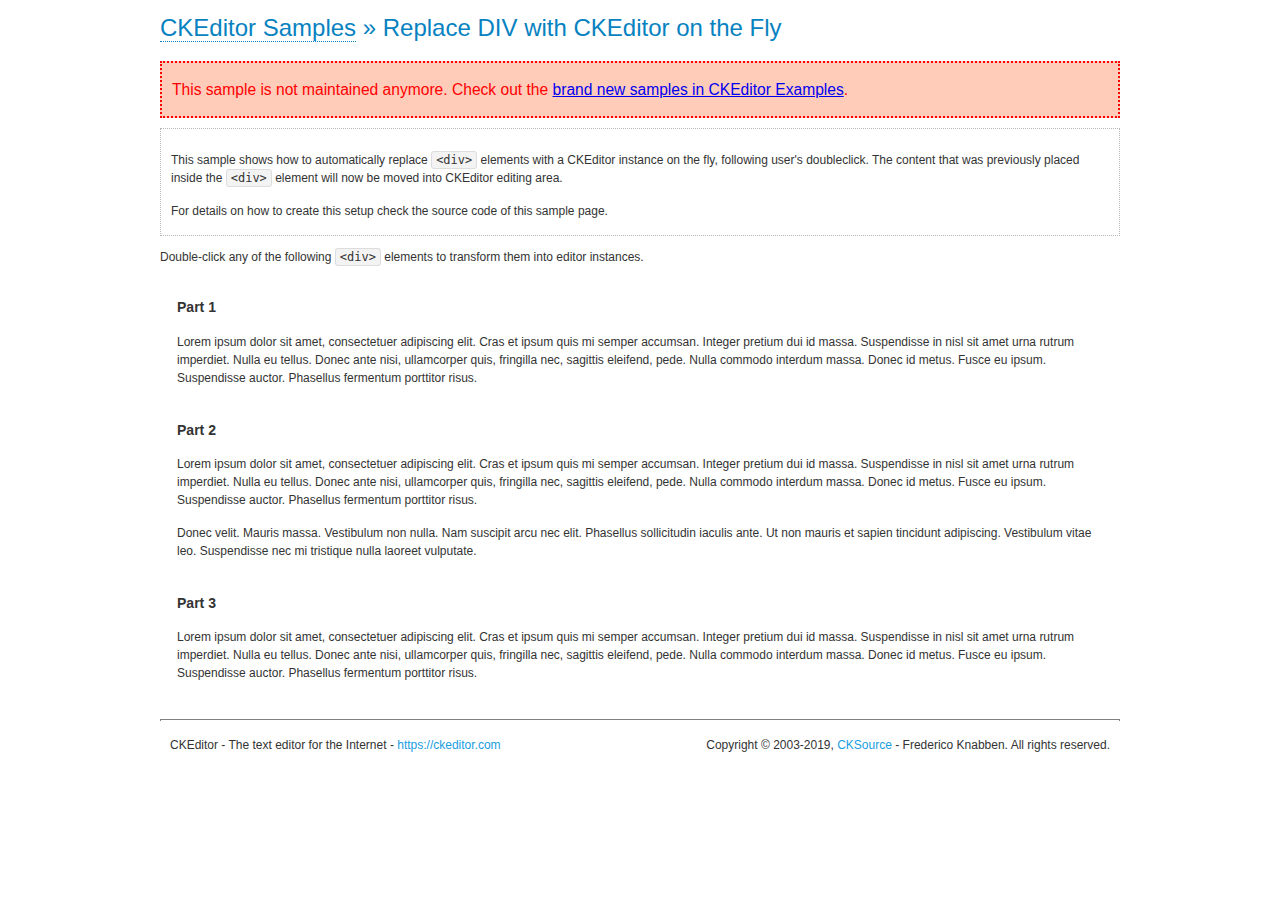
<file: library/ckeditor/samples/old/divreplace.html>
<!DOCTYPE html>
<!--
Copyright (c) 2003-2019, CKSource - Frederico Knabben. All rights reserved.
For licensing, see LICENSE.md or https://ckeditor.com/legal/ckeditor-oss-license
-->
<html>
<head>
	<meta charset="utf-8">
	<title>Replace DIV &mdash; CKEditor Sample</title>
	<script src="../../ckeditor.js"></script>
	<link href="sample.css" rel="stylesheet">
	<style>

		div.editable
		{
			border: solid 2px transparent;
			padding-left: 15px;
			padding-right: 15px;
		}

		div.editable:hover
		{
			border-color: black;
		}

	</style>
	<script>

		// Uncomment the following code to test the "Timeout Loading Method".
		// CKEDITOR.loadFullCoreTimeout = 5;

		window.onload = function() {
			// Listen to the double click event.
			if ( window.addEventListener )
				document.body.addEventListener( 'dblclick', onDoubleClick, false );
			else if ( window.attachEvent )
				document.body.attachEvent( 'ondblclick', onDoubleClick );

		};

		function onDoubleClick( ev ) {
			// Get the element which fired the event. This is not necessarily the
			// element to which the event has been attached.
			var element = ev.target || ev.srcElement;

			// Find out the div that holds this element.
			var name;

			do {
				element = element.parentNode;
			}
			while ( element && ( name = element.nodeName.toLowerCase() ) &&
				( name != 'div' || element.className.indexOf( 'editable' ) == -1 ) && name != 'body' );

			if ( name == 'div' && element.className.indexOf( 'editable' ) != -1 )
				replaceDiv( element );
		}

		var editor;

		function replaceDiv( div ) {
			if ( editor )
				editor.destroy();

			editor = CKEDITOR.replace( div );
		}

	</script>
</head>
<body>
	<h1 class="samples">
		<a href="index.html">CKEditor Samples</a> &raquo; Replace DIV with CKEditor on the Fly
	</h1>
	<div class="warning deprecated">
		This sample is not maintained anymore. Check out the <a href="https://ckeditor.com/docs/ckeditor4/latest/examples/index.html">brand new samples in CKEditor Examples</a>.
	</div>
	<div class="description">
		<p>
			This sample shows how to automatically replace <code>&lt;div&gt;</code> elements
			with a CKEditor instance on the fly, following user's doubleclick. The content
			that was previously placed inside the <code>&lt;div&gt;</code> element will now
			be moved into CKEditor editing area.
		</p>
		<p>
			For details on how to create this setup check the source code of this sample page.
		</p>
	</div>
	<p>
		Double-click any of the following <code>&lt;div&gt;</code> elements to transform them into
		editor instances.
	</p>
	<div class="editable">
		<h3>
			Part 1
		</h3>
		<p>
			Lorem ipsum dolor sit amet, consectetuer adipiscing elit. Cras et ipsum quis mi
			semper accumsan. Integer pretium dui id massa. Suspendisse in nisl sit amet urna
			rutrum imperdiet. Nulla eu tellus. Donec ante nisi, ullamcorper quis, fringilla
			nec, sagittis eleifend, pede. Nulla commodo interdum massa. Donec id metus. Fusce
			eu ipsum. Suspendisse auctor. Phasellus fermentum porttitor risus.
		</p>
	</div>
	<div class="editable">
		<h3>
			Part 2
		</h3>
		<p>
			Lorem ipsum dolor sit amet, consectetuer adipiscing elit. Cras et ipsum quis mi
			semper accumsan. Integer pretium dui id massa. Suspendisse in nisl sit amet urna
			rutrum imperdiet. Nulla eu tellus. Donec ante nisi, ullamcorper quis, fringilla
			nec, sagittis eleifend, pede. Nulla commodo interdum massa. Donec id metus. Fusce
			eu ipsum. Suspendisse auctor. Phasellus fermentum porttitor risus.
		</p>
		<p>
			Donec velit. Mauris massa. Vestibulum non nulla. Nam suscipit arcu nec elit. Phasellus
			sollicitudin iaculis ante. Ut non mauris et sapien tincidunt adipiscing. Vestibulum
			vitae leo. Suspendisse nec mi tristique nulla laoreet vulputate.
		</p>
	</div>
	<div class="editable">
		<h3>
			Part 3
		</h3>
		<p>
			Lorem ipsum dolor sit amet, consectetuer adipiscing elit. Cras et ipsum quis mi
			semper accumsan. Integer pretium dui id massa. Suspendisse in nisl sit amet urna
			rutrum imperdiet. Nulla eu tellus. Donec ante nisi, ullamcorper quis, fringilla
			nec, sagittis eleifend, pede. Nulla commodo interdum massa. Donec id metus. Fusce
			eu ipsum. Suspendisse auctor. Phasellus fermentum porttitor risus.
		</p>
	</div>
	<div id="footer">
		<hr>
		<p>
			CKEditor - The text editor for the Internet - <a class="samples" href="https://ckeditor.com/">https://ckeditor.com</a>
		</p>
		<p id="copy">
			Copyright &copy; 2003-2019, <a class="samples" href="https://cksource.com/">CKSource</a> - Frederico
			Knabben. All rights reserved.
		</p>
	</div>
</body>
</html>
</file>
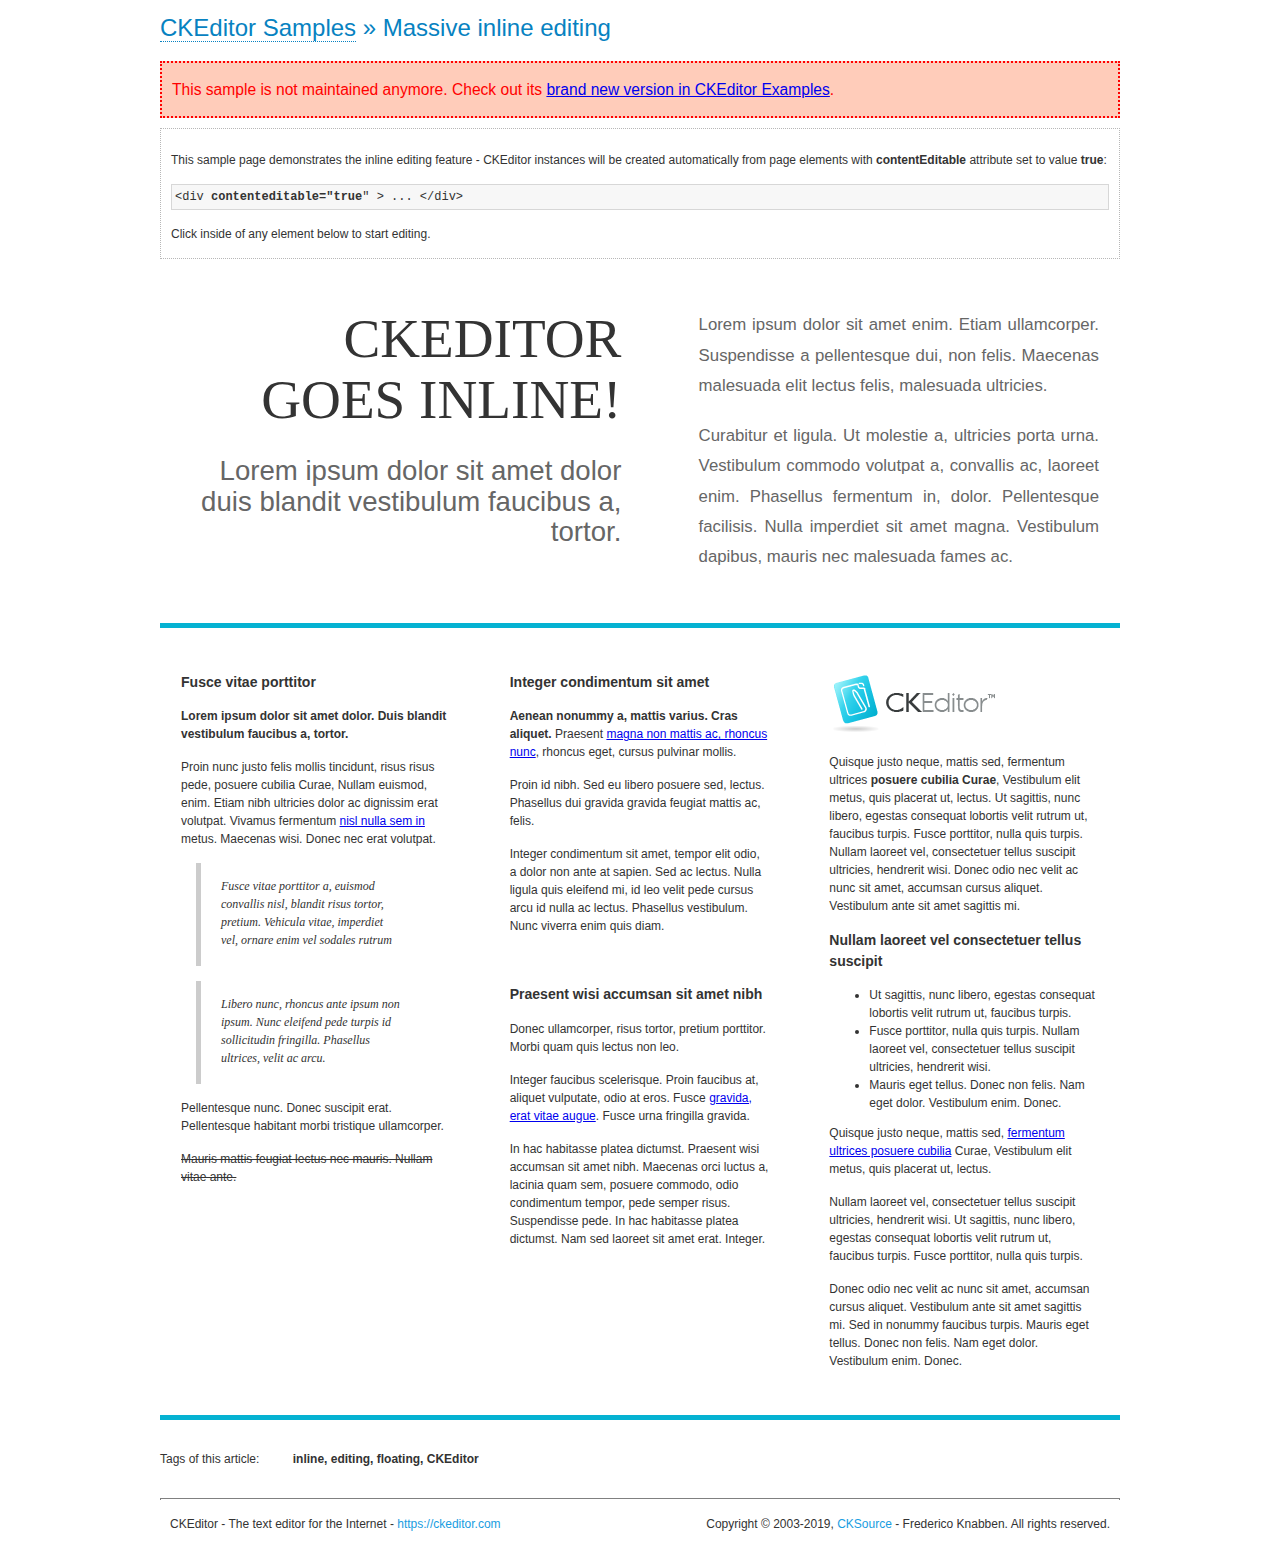
<file: library/ckeditor/samples/old/inlineall.html>
<!DOCTYPE html>
<!--
Copyright (c) 2003-2019, CKSource - Frederico Knabben. All rights reserved.
For licensing, see LICENSE.md or https://ckeditor.com/legal/ckeditor-oss-license
-->
<html>
<head>
	<meta charset="utf-8">
	<title>Massive inline editing &mdash; CKEditor Sample</title>
	<script src="../../ckeditor.js"></script>
	<script>

		// This code is generally not necessary, but it is here to demonstrate
		// how to customize specific editor instances on the fly. This fits well
		// this demo because we have editable elements (like headers) that
		// require less features.

		// The "instanceCreated" event is fired for every editor instance created.
		CKEDITOR.on( 'instanceCreated', function( event ) {
			var editor = event.editor,
				element = editor.element;

			// Customize editors for headers and tag list.
			// These editors don't need features like smileys, templates, iframes etc.
			if ( element.is( 'h1', 'h2', 'h3' ) || element.getAttribute( 'id' ) == 'taglist' ) {
				// Customize the editor configurations on "configLoaded" event,
				// which is fired after the configuration file loading and
				// execution. This makes it possible to change the
				// configurations before the editor initialization takes place.
				editor.on( 'configLoaded', function() {

					// Remove unnecessary plugins to make the editor simpler.
					editor.config.removePlugins = 'colorbutton,find,flash,font,' +
						'forms,iframe,image,newpage,removeformat,' +
						'smiley,specialchar,stylescombo,templates';

					// Rearrange the layout of the toolbar.
					editor.config.toolbarGroups = [
						{ name: 'editing',		groups: [ 'basicstyles', 'links' ] },
						{ name: 'undo' },
						{ name: 'clipboard',	groups: [ 'selection', 'clipboard' ] },
						{ name: 'about' }
					];
				});
			}
		});

	</script>
	<link href="sample.css" rel="stylesheet">
	<style>

		/* The following styles are just to make the page look nice. */

		/* Workaround to show Arial Black in Firefox. */
		@font-face
		{
			font-family: 'arial-black';
			src: local('Arial Black');
		}

		*[contenteditable="true"]
		{
			padding: 10px;
		}

		#container
		{
			width: 960px;
			margin: 30px auto 0;
		}

		#header
		{
			overflow: hidden;
			padding: 0 0 30px;
			border-bottom: 5px solid #05B2D2;
			position: relative;
		}

		#headerLeft,
		#headerRight
		{
			width: 49%;
			overflow: hidden;
		}

		#headerLeft
		{
			float: left;
			padding: 10px 1px 1px;
		}

		#headerLeft h2,
		#headerLeft h3
		{
			text-align: right;
			margin: 0;
			overflow: hidden;
			font-weight: normal;
		}

		#headerLeft h2
		{
			font-family: "Arial Black",arial-black;
			font-size: 4.6em;
			line-height: 1.1;
			text-transform: uppercase;
		}

		#headerLeft h3
		{
			font-size: 2.3em;
			line-height: 1.1;
			margin: .2em 0 0;
			color: #666;
		}

		#headerRight
		{
			float: right;
			padding: 1px;
		}

		#headerRight p
		{
			line-height: 1.8;
			text-align: justify;
			margin: 0;
		}

		#headerRight p + p
		{
			margin-top: 20px;
		}

		#headerRight > div
		{
			padding: 20px;
			margin: 0 0 0 30px;
			font-size: 1.4em;
			color: #666;
		}

		#columns
		{
			color: #333;
			overflow: hidden;
			padding: 20px 0;
		}

		#columns > div
		{
			float: left;
			width: 33.3%;
		}

		#columns #column1 > div
		{
			margin-left: 1px;
		}

		#columns #column3 > div
		{
			margin-right: 1px;
		}

		#columns > div > div
		{
			margin: 0px 10px;
			padding: 10px 20px;
		}

		#columns blockquote
		{
			margin-left: 15px;
		}

		#tagLine
		{
			border-top: 5px solid #05B2D2;
			padding-top: 20px;
		}

		#taglist {
			display: inline-block;
			margin-left: 20px;
			font-weight: bold;
			margin: 0 0 0 20px;
		}

	</style>
</head>
<body>
<div>
	<h1 class="samples"><a href="index.html">CKEditor Samples</a> &raquo; Massive inline editing</h1>
	<div class="warning deprecated">
		This sample is not maintained anymore. Check out its <a href="https://ckeditor.com/docs/ckeditor4/latest/examples/inline.html">brand new version in CKEditor Examples</a>.
	</div>
	<div class="description">
		<p>This sample page demonstrates the inline editing feature - CKEditor instances will be created automatically from page elements with <strong>contentEditable</strong> attribute set to value <strong>true</strong>:</p>
		<pre class="samples">&lt;div <strong>contenteditable="true</strong>" &gt; ... &lt;/div&gt;</pre>
		<p>Click inside of any element below to start editing.</p>
	</div>
</div>
<div id="container">
	<div id="header">
		<div id="headerLeft">
			<h2 id="sampleTitle" contenteditable="true">
				CKEditor<br> Goes Inline!
			</h2>
			<h3 contenteditable="true">
				Lorem ipsum dolor sit amet dolor duis blandit vestibulum faucibus a, tortor.
			</h3>
		</div>
		<div id="headerRight">
			<div contenteditable="true">
				<p>
					Lorem ipsum dolor sit amet enim. Etiam ullamcorper. Suspendisse a pellentesque dui, non felis. Maecenas malesuada elit lectus felis, malesuada ultricies.
				</p>
				<p>
					Curabitur et ligula. Ut molestie a, ultricies porta urna. Vestibulum commodo volutpat a, convallis ac, laoreet enim. Phasellus fermentum in, dolor. Pellentesque facilisis. Nulla imperdiet sit amet magna. Vestibulum dapibus, mauris nec malesuada fames ac.
				</p>
			</div>
		</div>
	</div>
	<div id="columns">
		<div id="column1">
			<div contenteditable="true">
				<h3>
					Fusce vitae porttitor
				</h3>
				<p>
					<strong>
						Lorem ipsum dolor sit amet dolor. Duis blandit vestibulum faucibus a, tortor.
					</strong>
				</p>
				<p>
					Proin nunc justo felis mollis tincidunt, risus risus pede, posuere cubilia Curae, Nullam euismod, enim. Etiam nibh ultricies dolor ac dignissim erat volutpat. Vivamus fermentum <a href="https://ckeditor.com/">nisl nulla sem in</a> metus. Maecenas wisi. Donec nec erat volutpat.
				</p>
				<blockquote>
					<p>
						Fusce vitae porttitor a, euismod convallis nisl, blandit risus tortor, pretium.
						Vehicula vitae, imperdiet vel, ornare enim vel sodales rutrum
					</p>
				</blockquote>
				<blockquote>
					<p>
						Libero nunc, rhoncus ante ipsum non ipsum. Nunc eleifend pede turpis id sollicitudin fringilla. Phasellus ultrices, velit ac arcu.
					</p>
				</blockquote>
				<p>Pellentesque nunc. Donec suscipit erat. Pellentesque habitant morbi tristique ullamcorper.</p>
				<p><s>Mauris mattis feugiat lectus nec mauris. Nullam vitae ante.</s></p>
			</div>
		</div>
		<div id="column2">
			<div contenteditable="true">
				<h3>
					Integer condimentum sit amet
				</h3>
				<p>
					<strong>Aenean nonummy a, mattis varius. Cras aliquet.</strong>
					Praesent <a href="https://ckeditor.com/">magna non mattis ac, rhoncus nunc</a>, rhoncus eget, cursus pulvinar mollis.</p>
				<p>Proin id nibh. Sed eu libero posuere sed, lectus. Phasellus dui gravida gravida feugiat mattis ac, felis.</p>
				<p>Integer condimentum sit amet, tempor elit odio, a dolor non ante at sapien. Sed ac lectus. Nulla ligula quis eleifend mi, id leo velit pede cursus arcu id nulla ac lectus. Phasellus vestibulum. Nunc viverra enim quis diam.</p>
			</div>
			<div contenteditable="true">
				<h3>
					Praesent wisi accumsan sit amet nibh
				</h3>
				<p>Donec ullamcorper, risus tortor, pretium porttitor. Morbi quam quis lectus non leo.</p>
				<p style="margin-left: 40px; ">Integer faucibus scelerisque. Proin faucibus at, aliquet vulputate, odio at eros. Fusce <a href="https://ckeditor.com/">gravida, erat vitae augue</a>. Fusce urna fringilla gravida.</p>
				<p>In hac habitasse platea dictumst. Praesent wisi accumsan sit amet nibh. Maecenas orci luctus a, lacinia quam sem, posuere commodo, odio condimentum tempor, pede semper risus. Suspendisse pede. In hac habitasse platea dictumst. Nam sed laoreet sit amet erat. Integer.</p>
			</div>
		</div>
		<div id="column3">
			<div contenteditable="true">
				<p>
					<img src="assets/inlineall/logo.png" alt="CKEditor logo" style="float:left">
				</p>
				<p>Quisque justo neque, mattis sed, fermentum ultrices <strong>posuere cubilia Curae</strong>, Vestibulum elit metus, quis placerat ut, lectus. Ut sagittis, nunc libero, egestas consequat lobortis velit rutrum ut, faucibus turpis. Fusce porttitor, nulla quis turpis. Nullam laoreet vel, consectetuer tellus suscipit ultricies, hendrerit wisi. Donec odio nec velit ac nunc sit amet, accumsan cursus aliquet. Vestibulum ante sit amet sagittis mi.</p>
				<h3>
					Nullam laoreet vel consectetuer tellus suscipit
				</h3>
				<ul>
					<li>Ut sagittis, nunc libero, egestas consequat lobortis velit rutrum ut, faucibus turpis.</li>
					<li>Fusce porttitor, nulla quis turpis. Nullam laoreet vel, consectetuer tellus suscipit ultricies, hendrerit wisi.</li>
					<li>Mauris eget tellus. Donec non felis. Nam eget dolor. Vestibulum enim. Donec.</li>
				</ul>
				<p>Quisque justo neque, mattis sed, <a href="https://ckeditor.com/">fermentum ultrices posuere cubilia</a> Curae, Vestibulum elit metus, quis placerat ut, lectus.</p>
				<p>Nullam laoreet vel, consectetuer tellus suscipit ultricies, hendrerit wisi. Ut sagittis, nunc libero, egestas consequat lobortis velit rutrum ut, faucibus turpis. Fusce porttitor, nulla quis turpis.</p>
				<p>Donec odio nec velit ac nunc sit amet, accumsan cursus aliquet. Vestibulum ante sit amet sagittis mi. Sed in nonummy faucibus turpis. Mauris eget tellus. Donec non felis. Nam eget dolor. Vestibulum enim. Donec.</p>
			</div>
		</div>
	</div>
	<div id="tagLine">
		Tags of this article:
		<p id="taglist" contenteditable="true">
			inline, editing, floating, CKEditor
		</p>
	</div>
</div>
<div id="footer">
	<hr>
	<p>
		CKEditor - The text editor for the Internet - <a class="samples" href="https://ckeditor.com/">
			https://ckeditor.com</a>
	</p>
	<p id="copy">
		Copyright &copy; 2003-2019, <a class="samples" href="https://cksource.com/">CKSource</a>
		- Frederico Knabben. All rights reserved.
	</p>
</div>
</body>
</html>
</file>
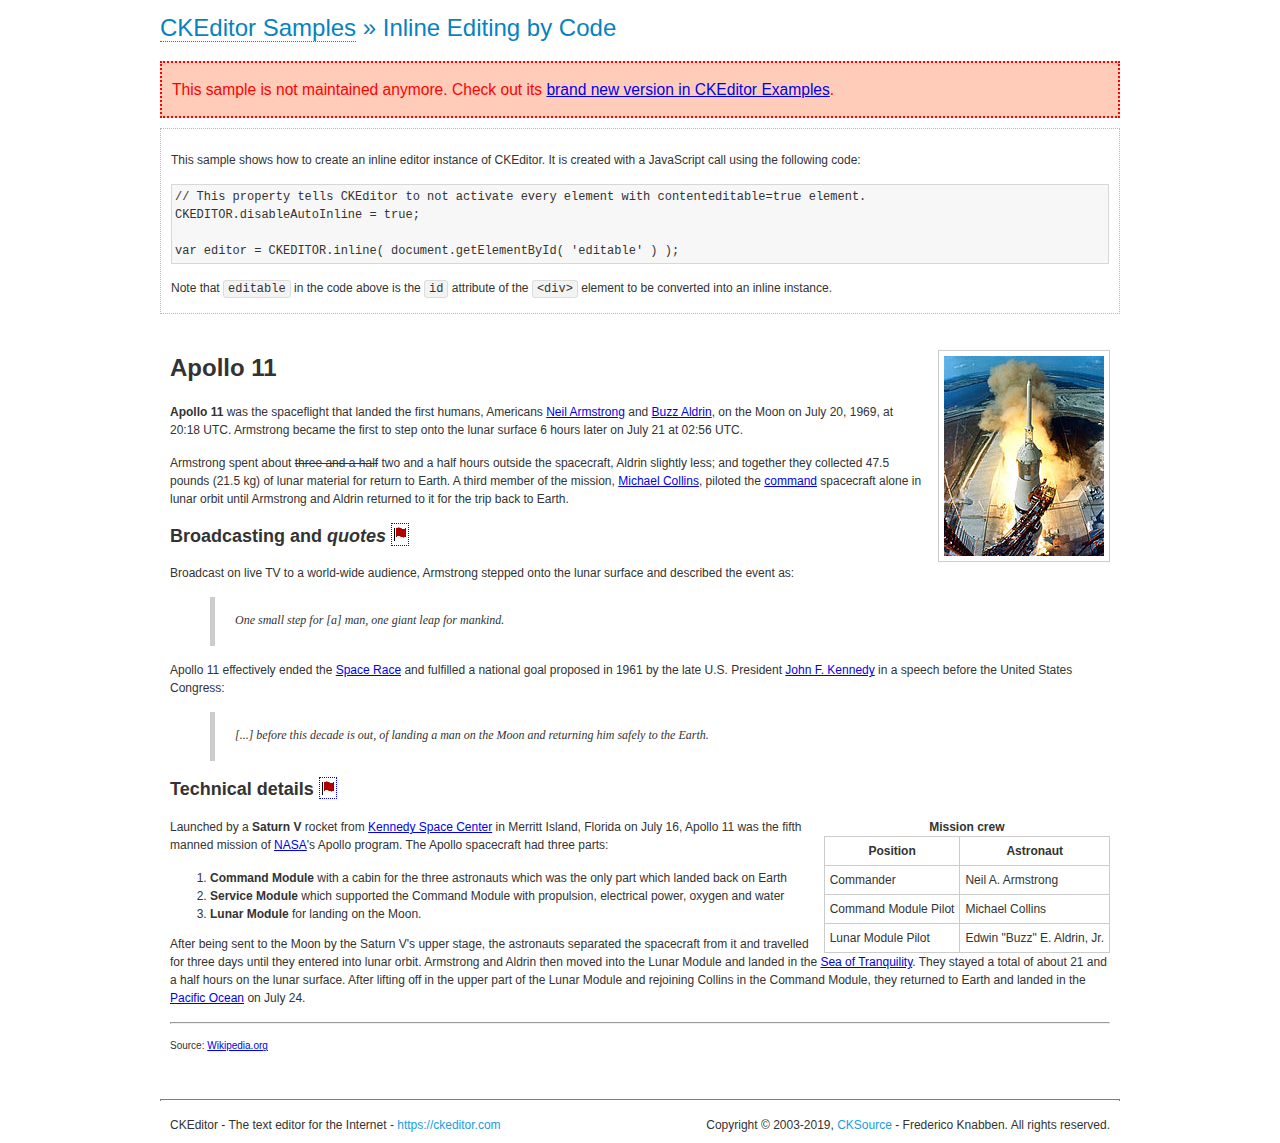
<file: library/ckeditor/samples/old/inlinebycode.html>
<!DOCTYPE html>
<!--
Copyright (c) 2003-2019, CKSource - Frederico Knabben. All rights reserved.
For licensing, see LICENSE.md or https://ckeditor.com/legal/ckeditor-oss-license
-->
<html>
<head>
	<meta charset="utf-8">
	<title>Inline Editing by Code &mdash; CKEditor Sample</title>
	<script src="../../ckeditor.js"></script>
	<link href="sample.css" rel="stylesheet">
	<style>

		#editable
		{
			padding: 10px;
			float: left;
		}

	</style>
</head>
<body>
	<h1 class="samples">
		<a href="index.html">CKEditor Samples</a> &raquo; Inline Editing by Code
	</h1>
	<div class="warning deprecated">
		This sample is not maintained anymore. Check out its <a href="https://ckeditor.com/docs/ckeditor4/latest/examples/inline.html">brand new version in CKEditor Examples</a>.
	</div>
	<div class="description">
		<p>
			This sample shows how to create an inline editor instance of CKEditor. It is created
			with a JavaScript call using the following code:
		</p>
<pre class="samples">
// This property tells CKEditor to not activate every element with contenteditable=true element.
CKEDITOR.disableAutoInline = true;

var editor = CKEDITOR.inline( document.getElementById( 'editable' ) );
</pre>
		<p>
			Note that <code>editable</code> in the code above is the <code>id</code>
			attribute of the <code>&lt;div&gt;</code> element to be converted into an inline instance.
		</p>
	</div>
	<div id="editable" contenteditable="true">
		<h1><img alt="Saturn V carrying Apollo 11" class="right" src="assets/sample.jpg" /> Apollo 11</h1>

		<p><b>Apollo 11</b> was the spaceflight that landed the first humans, Americans <a href="http://en.wikipedia.org/wiki/Neil_Armstrong" title="Neil Armstrong">Neil Armstrong</a> and <a href="http://en.wikipedia.org/wiki/Buzz_Aldrin" title="Buzz Aldrin">Buzz Aldrin</a>, on the Moon on July 20, 1969, at 20:18 UTC. Armstrong became the first to step onto the lunar surface 6 hours later on July 21 at 02:56 UTC.</p>

		<p>Armstrong spent about <s>three and a half</s> two and a half hours outside the spacecraft, Aldrin slightly less; and together they collected 47.5 pounds (21.5&nbsp;kg) of lunar material for return to Earth. A third member of the mission, <a href="http://en.wikipedia.org/wiki/Michael_Collins_(astronaut)" title="Michael Collins (astronaut)">Michael Collins</a>, piloted the <a href="http://en.wikipedia.org/wiki/Apollo_Command/Service_Module" title="Apollo Command/Service Module">command</a> spacecraft alone in lunar orbit until Armstrong and Aldrin returned to it for the trip back to Earth.</p>

		<h2>Broadcasting and <em>quotes</em> <a id="quotes" name="quotes"></a></h2>

		<p>Broadcast on live TV to a world-wide audience, Armstrong stepped onto the lunar surface and described the event as:</p>

		<blockquote>
			<p>One small step for [a] man, one giant leap for mankind.</p>
		</blockquote>

		<p>Apollo 11 effectively ended the <a href="http://en.wikipedia.org/wiki/Space_Race" title="Space Race">Space Race</a> and fulfilled a national goal proposed in 1961 by the late U.S. President <a href="http://en.wikipedia.org/wiki/John_F._Kennedy" title="John F. Kennedy">John F. Kennedy</a> in a speech before the United States Congress:</p>

		<blockquote>
			<p>[...] before this decade is out, of landing a man on the Moon and returning him safely to the Earth.</p>
		</blockquote>

		<h2>Technical details <a id="tech-details" name="tech-details"></a></h2>

		<table align="right" border="1" bordercolor="#ccc" cellpadding="5" cellspacing="0" style="border-collapse:collapse;margin:10px 0 10px 15px;">
			<caption><strong>Mission crew</strong></caption>
			<thead>
			<tr>
				<th scope="col">Position</th>
				<th scope="col">Astronaut</th>
			</tr>
			</thead>
			<tbody>
			<tr>
				<td>Commander</td>
				<td>Neil A. Armstrong</td>
			</tr>
			<tr>
				<td>Command Module Pilot</td>
				<td>Michael Collins</td>
			</tr>
			<tr>
				<td>Lunar Module Pilot</td>
				<td>Edwin &quot;Buzz&quot; E. Aldrin, Jr.</td>
			</tr>
			</tbody>
		</table>

		<p>Launched by a <strong>Saturn V</strong> rocket from <a href="http://en.wikipedia.org/wiki/Kennedy_Space_Center" title="Kennedy Space Center">Kennedy Space Center</a> in Merritt Island, Florida on July 16, Apollo 11 was the fifth manned mission of <a href="http://en.wikipedia.org/wiki/NASA" title="NASA">NASA</a>&#39;s Apollo program. The Apollo spacecraft had three parts:</p>

		<ol>
			<li><strong>Command Module</strong> with a cabin for the three astronauts which was the only part which landed back on Earth</li>
			<li><strong>Service Module</strong> which supported the Command Module with propulsion, electrical power, oxygen and water</li>
			<li><strong>Lunar Module</strong> for landing on the Moon.</li>
		</ol>

		<p>After being sent to the Moon by the Saturn V&#39;s upper stage, the astronauts separated the spacecraft from it and travelled for three days until they entered into lunar orbit. Armstrong and Aldrin then moved into the Lunar Module and landed in the <a href="http://en.wikipedia.org/wiki/Mare_Tranquillitatis" title="Mare Tranquillitatis">Sea of Tranquility</a>. They stayed a total of about 21 and a half hours on the lunar surface. After lifting off in the upper part of the Lunar Module and rejoining Collins in the Command Module, they returned to Earth and landed in the <a href="http://en.wikipedia.org/wiki/Pacific_Ocean" title="Pacific Ocean">Pacific Ocean</a> on July 24.</p>

		<hr />
		<p style="text-align: right;"><small>Source: <a href="http://en.wikipedia.org/wiki/Apollo_11">Wikipedia.org</a></small></p>
	</div>

	<script>
		// We need to turn off the automatic editor creation first.
		CKEDITOR.disableAutoInline = true;

		var editor = CKEDITOR.inline( 'editable' );
	</script>
	<div id="footer">
		<hr>
		<p contenteditable="true">
			CKEditor - The text editor for the Internet - <a class="samples" href="https://ckeditor.com/">
				https://ckeditor.com</a>
		</p>
		<p id="copy">
			Copyright &copy; 2003-2019, <a class="samples" href="https://cksource.com/">CKSource</a>
			- Frederico Knabben. All rights reserved.
		</p>
	</div>
</body>
</html>
</file>
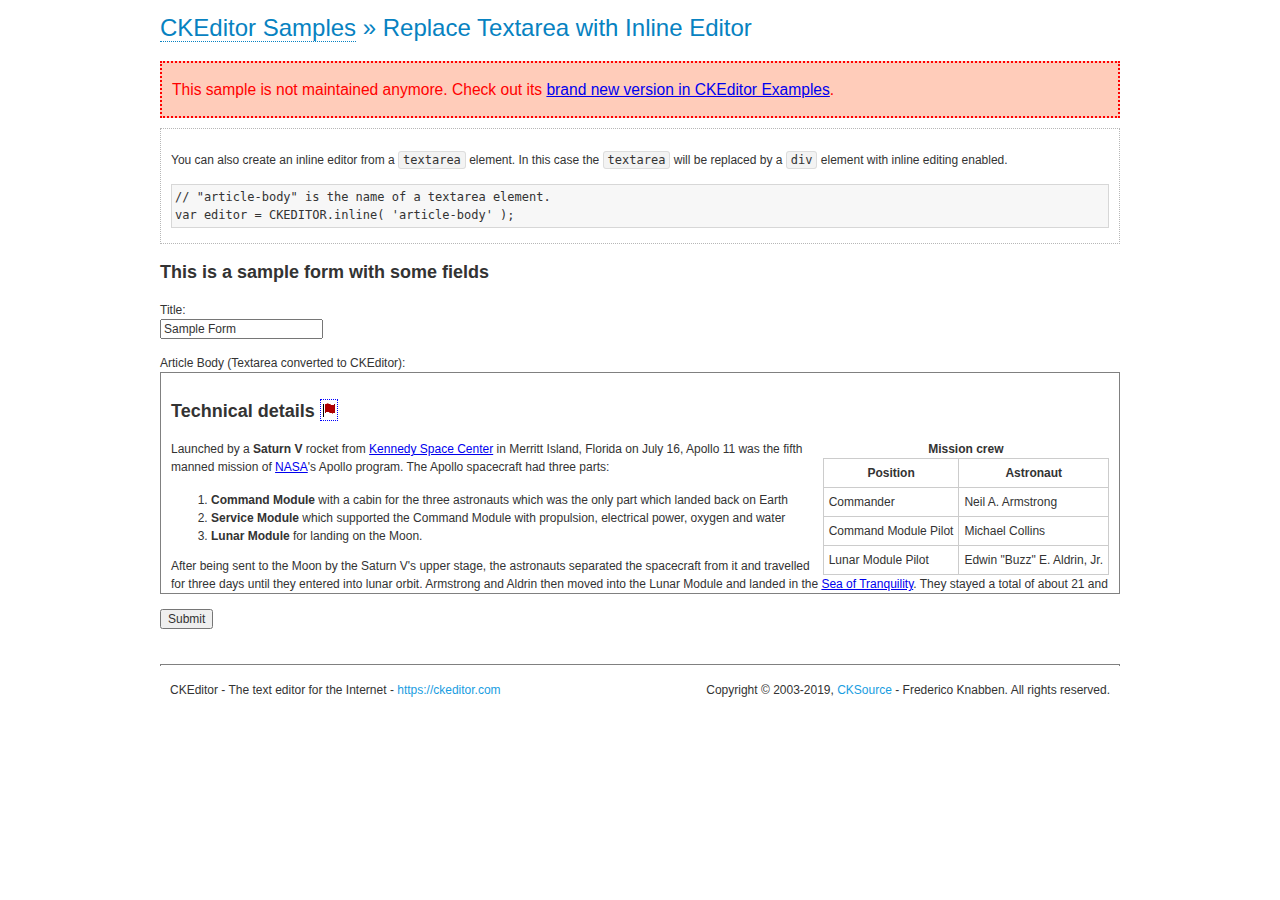
<file: library/ckeditor/samples/old/inlinetextarea.html>
<!DOCTYPE html>
<!--
Copyright (c) 2003-2019, CKSource - Frederico Knabben. All rights reserved.
For licensing, see LICENSE.md or https://ckeditor.com/legal/ckeditor-oss-license
-->
<html>
<head>
	<meta charset="utf-8">
	<title>Replace Textarea with Inline Editor &mdash; CKEditor Sample</title>
	<script src="../../ckeditor.js"></script>
	<link href="sample.css" rel="stylesheet">
	<style>

		/* Style the CKEditor element to look like a textfield */
		.cke_textarea_inline
		{
			padding: 10px;
			height: 200px;
			overflow: auto;

			border: 1px solid gray;
			-webkit-appearance: textfield;
		}

	</style>
</head>
<body>
	<h1 class="samples">
		<a href="index.html">CKEditor Samples</a> &raquo; Replace Textarea with Inline Editor
	</h1>
	<div class="warning deprecated">
		This sample is not maintained anymore. Check out its <a href="https://ckeditor.com/docs/ckeditor4/latest/examples/inline.html">brand new version in CKEditor Examples</a>.
	</div>
	<div class="description">
		<p>
			You can also create an inline editor from a <code>textarea</code>
			element. In this case the <code>textarea</code> will be replaced
			by a <code>div</code> element with inline editing enabled.
		</p>
<pre class="samples">
// "article-body" is the name of a textarea element.
var editor = CKEDITOR.inline( 'article-body' );
</pre>
	</div>
	<form action="sample_posteddata.php" method="post">
		<h2>This is a sample form with some fields</h2>
		<p>
			Title:<br>
			<input type="text" name="title" value="Sample Form"></p>
		<p>
			Article Body (Textarea converted to CKEditor):<br>
			<textarea name="article-body" style="height: 200px">
				&lt;h2&gt;Technical details &lt;a id="tech-details" name="tech-details"&gt;&lt;/a&gt;&lt;/h2&gt;

				&lt;table align="right" border="1" bordercolor="#ccc" cellpadding="5" cellspacing="0" style="border-collapse:collapse;margin:10px 0 10px 15px;"&gt;
					&lt;caption&gt;&lt;strong&gt;Mission crew&lt;/strong&gt;&lt;/caption&gt;
					&lt;thead&gt;
					&lt;tr&gt;
						&lt;th scope="col"&gt;Position&lt;/th&gt;
						&lt;th scope="col"&gt;Astronaut&lt;/th&gt;
					&lt;/tr&gt;
					&lt;/thead&gt;
					&lt;tbody&gt;
					&lt;tr&gt;
						&lt;td&gt;Commander&lt;/td&gt;
						&lt;td&gt;Neil A. Armstrong&lt;/td&gt;
					&lt;/tr&gt;
					&lt;tr&gt;
						&lt;td&gt;Command Module Pilot&lt;/td&gt;
						&lt;td&gt;Michael Collins&lt;/td&gt;
					&lt;/tr&gt;
					&lt;tr&gt;
						&lt;td&gt;Lunar Module Pilot&lt;/td&gt;
						&lt;td&gt;Edwin &quot;Buzz&quot; E. Aldrin, Jr.&lt;/td&gt;
					&lt;/tr&gt;
					&lt;/tbody&gt;
				&lt;/table&gt;

				&lt;p&gt;Launched by a &lt;strong&gt;Saturn V&lt;/strong&gt; rocket from &lt;a href="http://en.wikipedia.org/wiki/Kennedy_Space_Center" title="Kennedy Space Center"&gt;Kennedy Space Center&lt;/a&gt; in Merritt Island, Florida on July 16, Apollo 11 was the fifth manned mission of &lt;a href="http://en.wikipedia.org/wiki/NASA" title="NASA"&gt;NASA&lt;/a&gt;&#39;s Apollo program. The Apollo spacecraft had three parts:&lt;/p&gt;

				&lt;ol&gt;
					&lt;li&gt;&lt;strong&gt;Command Module&lt;/strong&gt; with a cabin for the three astronauts which was the only part which landed back on Earth&lt;/li&gt;
					&lt;li&gt;&lt;strong&gt;Service Module&lt;/strong&gt; which supported the Command Module with propulsion, electrical power, oxygen and water&lt;/li&gt;
					&lt;li&gt;&lt;strong&gt;Lunar Module&lt;/strong&gt; for landing on the Moon.&lt;/li&gt;
				&lt;/ol&gt;

				&lt;p&gt;After being sent to the Moon by the Saturn V&#39;s upper stage, the astronauts separated the spacecraft from it and travelled for three days until they entered into lunar orbit. Armstrong and Aldrin then moved into the Lunar Module and landed in the &lt;a href="http://en.wikipedia.org/wiki/Mare_Tranquillitatis" title="Mare Tranquillitatis"&gt;Sea of Tranquility&lt;/a&gt;. They stayed a total of about 21 and a half hours on the lunar surface. After lifting off in the upper part of the Lunar Module and rejoining Collins in the Command Module, they returned to Earth and landed in the &lt;a href="http://en.wikipedia.org/wiki/Pacific_Ocean" title="Pacific Ocean"&gt;Pacific Ocean&lt;/a&gt; on July 24.&lt;/p&gt;

				&lt;hr /&gt;
				&lt;p style="text-align: right;"&gt;&lt;small&gt;Source: &lt;a href="http://en.wikipedia.org/wiki/Apollo_11"&gt;Wikipedia.org&lt;/a&gt;&lt;/small&gt;&lt;/p&gt;
			</textarea>
		</p>
		<p>
			<input type="submit" value="Submit">
		</p>
	</form>

	<script>
		CKEDITOR.inline( 'article-body' );
	</script>
	<div id="footer">
		<hr>
		<p>
			CKEditor - The text editor for the Internet - <a class="samples" href="https://ckeditor.com/">
				https://ckeditor.com</a>
		</p>
		<p id="copy">
			Copyright &copy; 2003-2019, <a class="samples" href="https://cksource.com/">CKSource</a>
			- Frederico Knabben. All rights reserved.
		</p>
	</div>
</body>
</html>
</file>
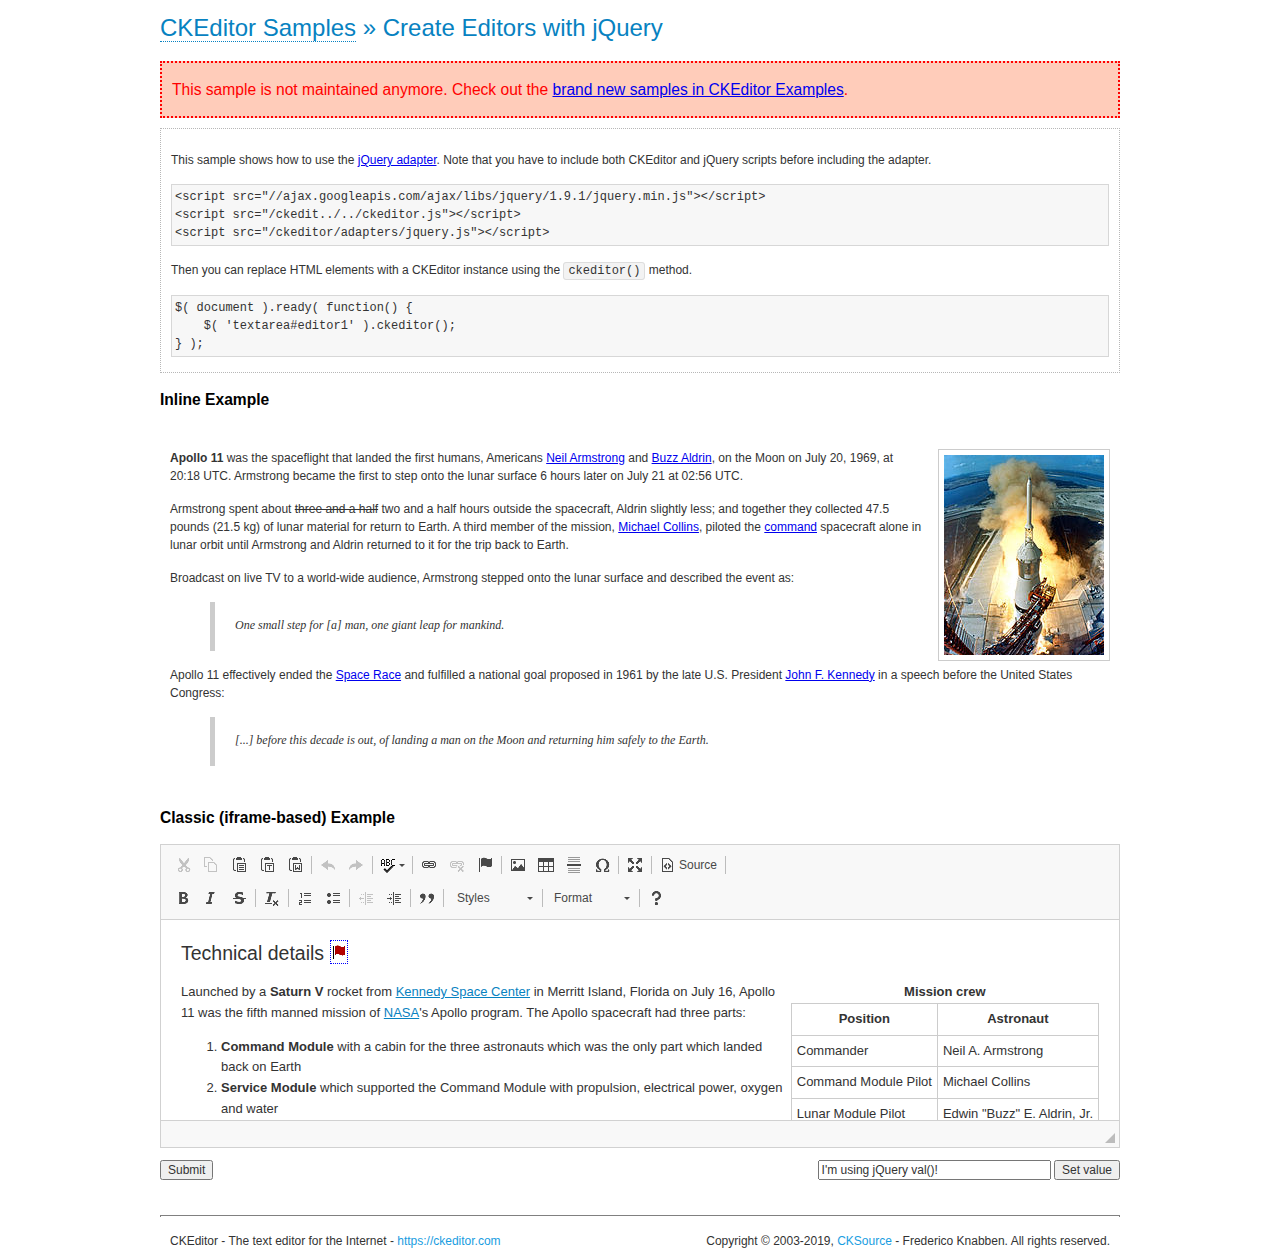
<file: library/ckeditor/samples/old/jquery.html>
<!DOCTYPE html>
<!--
Copyright (c) 2003-2019, CKSource - Frederico Knabben. All rights reserved.
For licensing, see LICENSE.md or https://ckeditor.com/legal/ckeditor-oss-license
-->
<html>
<head>
	<meta charset="utf-8">
	<title>jQuery Adapter &mdash; CKEditor Sample</title>
	<script src="http://code.jquery.com/jquery-1.11.0.min.js"></script>
	<script src="../../ckeditor.js"></script>
	<script src="../../adapters/jquery.js"></script>
	<link href="sample.css" rel="stylesheet">
	<style>

		#editable
		{
			padding: 10px;
			float: left;
		}

	</style>
	<script>

		CKEDITOR.disableAutoInline = true;

		$( document ).ready( function() {
			$( '#editor1' ).ckeditor(); // Use CKEDITOR.replace() if element is <textarea>.
			$( '#editable' ).ckeditor(); // Use CKEDITOR.inline().
		} );

		function setValue() {
			$( '#editor1' ).val( $( 'input#val' ).val() );
		}

	</script>
</head>
<body>
	<h1 class="samples">
		<a href="index.html" id="a-test">CKEditor Samples</a> &raquo; Create Editors with jQuery
	</h1>
	<div class="warning deprecated">
		This sample is not maintained anymore. Check out the <a href="https://ckeditor.com/docs/ckeditor4/latest/examples/index.html">brand new samples in CKEditor Examples</a>.
	</div>
	<form action="sample_posteddata.php" method="post">
		<div class="description">
			<p>
				This sample shows how to use the <a href="https://ckeditor.com/docs/ckeditor4/latest/guide/dev_jquery.html">jQuery adapter</a>.
				Note that you have to include both CKEditor and jQuery scripts before including the adapter.
			</p>

<pre class="samples">
&lt;script src="//ajax.googleapis.com/ajax/libs/jquery/1.9.1/jquery.min.js"&gt;&lt;/script&gt;
&lt;script src="/ckedit../../ckeditor.js"&gt;&lt;/script&gt;
&lt;script src="/ckeditor/adapters/jquery.js"&gt;&lt;/script&gt;
</pre>

			<p>Then you can replace HTML elements with a CKEditor instance using the <code>ckeditor()</code> method.</p>

<pre class="samples">
$( document ).ready( function() {
	$( 'textarea#editor1' ).ckeditor();
} );
</pre>
		</div>

		<h2 class="samples">Inline Example</h2>

		<div id="editable" contenteditable="true">
			<p><img alt="Saturn V carrying Apollo 11" class="right" src="assets/sample.jpg"/><b>Apollo 11</b> was the spaceflight that landed the first humans, Americans <a href="http://en.wikipedia.org/wiki/Neil_Armstrong" title="Neil Armstrong">Neil Armstrong</a> and <a href="http://en.wikipedia.org/wiki/Buzz_Aldrin" title="Buzz Aldrin">Buzz Aldrin</a>, on the Moon on July 20, 1969, at 20:18 UTC. Armstrong became the first to step onto the lunar surface 6 hours later on July 21 at 02:56 UTC.</p>
			<p>Armstrong spent about <s>three and a half</s> two and a half hours outside the spacecraft, Aldrin slightly less; and together they collected 47.5 pounds (21.5&nbsp;kg) of lunar material for return to Earth. A third member of the mission, <a href="http://en.wikipedia.org/wiki/Michael_Collins_(astronaut)" title="Michael Collins (astronaut)">Michael Collins</a>, piloted the <a href="http://en.wikipedia.org/wiki/Apollo_Command/Service_Module" title="Apollo Command/Service Module">command</a> spacecraft alone in lunar orbit until Armstrong and Aldrin returned to it for the trip back to Earth.
			<p>Broadcast on live TV to a world-wide audience, Armstrong stepped onto the lunar surface and described the event as:</p>
			<blockquote><p>One small step for [a] man, one giant leap for mankind.</p></blockquote> <p>Apollo 11 effectively ended the <a href="http://en.wikipedia.org/wiki/Space_Race" title="Space Race">Space Race</a> and fulfilled a national goal proposed in 1961 by the late U.S. President <a href="http://en.wikipedia.org/wiki/John_F._Kennedy" title="John F. Kennedy">John F. Kennedy</a> in a speech before the United States Congress:</p> <blockquote><p>[...] before this decade is out, of landing a man on the Moon and returning him safely to the Earth.</p></blockquote>
		</div>

		<br style="clear: both">

		<h2 class="samples">Classic (iframe-based) Example</h2>

		<textarea cols="80" id="editor1" name="editor1" rows="10">
			&lt;h2&gt;Technical details &lt;a id=&quot;tech-details&quot; name=&quot;tech-details&quot;&gt;&lt;/a&gt;&lt;/h2&gt; &lt;table align=&quot;right&quot; border=&quot;1&quot; bordercolor=&quot;#ccc&quot; cellpadding=&quot;5&quot; cellspacing=&quot;0&quot; style=&quot;border-collapse:collapse;margin:10px 0 10px 15px;&quot;&gt; &lt;caption&gt;&lt;strong&gt;Mission crew&lt;/strong&gt;&lt;/caption&gt; &lt;thead&gt; &lt;tr&gt; &lt;th scope=&quot;col&quot;&gt;Position&lt;/th&gt; &lt;th scope=&quot;col&quot;&gt;Astronaut&lt;/th&gt; &lt;/tr&gt; &lt;/thead&gt; &lt;tbody&gt; &lt;tr&gt; &lt;td&gt;Commander&lt;/td&gt; &lt;td&gt;Neil A. Armstrong&lt;/td&gt; &lt;/tr&gt; &lt;tr&gt; &lt;td&gt;Command Module Pilot&lt;/td&gt; &lt;td&gt;Michael Collins&lt;/td&gt; &lt;/tr&gt; &lt;tr&gt; &lt;td&gt;Lunar Module Pilot&lt;/td&gt; &lt;td&gt;Edwin &amp;quot;Buzz&amp;quot; E. Aldrin, Jr.&lt;/td&gt; &lt;/tr&gt; &lt;/tbody&gt; &lt;/table&gt; &lt;p&gt;Launched by a &lt;strong&gt;Saturn V&lt;/strong&gt; rocket from &lt;a href=&quot;http://en.wikipedia.org/wiki/Kennedy_Space_Center&quot; title=&quot;Kennedy Space Center&quot;&gt;Kennedy Space Center&lt;/a&gt; in Merritt Island, Florida on July 16, Apollo 11 was the fifth manned mission of &lt;a href=&quot;http://en.wikipedia.org/wiki/NASA&quot; title=&quot;NASA&quot;&gt;NASA&lt;/a&gt;&amp;#39;s Apollo program. The Apollo spacecraft had three parts:&lt;/p&gt; &lt;ol&gt; &lt;li&gt;&lt;strong&gt;Command Module&lt;/strong&gt; with a cabin for the three astronauts which was the only part which landed back on Earth&lt;/li&gt; &lt;li&gt;&lt;strong&gt;Service Module&lt;/strong&gt; which supported the Command Module with propulsion, electrical power, oxygen and water&lt;/li&gt; &lt;li&gt;&lt;strong&gt;Lunar Module&lt;/strong&gt; for landing on the Moon.&lt;/li&gt; &lt;/ol&gt; &lt;p&gt;After being sent to the Moon by the Saturn V&amp;#39;s upper stage, the astronauts separated the spacecraft from it and travelled for three days until they entered into lunar orbit. Armstrong and Aldrin then moved into the Lunar Module and landed in the &lt;a href=&quot;http://en.wikipedia.org/wiki/Mare_Tranquillitatis&quot; title=&quot;Mare Tranquillitatis&quot;&gt;Sea of Tranquility&lt;/a&gt;. They stayed a total of about 21 and a half hours on the lunar surface. After lifting off in the upper part of the Lunar Module and rejoining Collins in the Command Module, they returned to Earth and landed in the &lt;a href=&quot;http://en.wikipedia.org/wiki/Pacific_Ocean&quot; title=&quot;Pacific Ocean&quot;&gt;Pacific Ocean&lt;/a&gt; on July 24.&lt;/p&gt; &lt;hr/&gt; &lt;p style=&quot;text-align: right;&quot;&gt;&lt;small&gt;Source: &lt;a href=&quot;http://en.wikipedia.org/wiki/Apollo_11&quot;&gt;Wikipedia.org&lt;/a&gt;&lt;/small&gt;&lt;/p&gt;
		</textarea>

		<p style="overflow: hidden">
			<input style="float: left" type="submit" value="Submit">
			<span style="float: right">
				<input type="text" id="val" value="I'm using jQuery val()!" size="30">
				<input onclick="setValue();" type="button" value="Set value">
			</span>
		</p>
	</form>
	<div id="footer">
		<hr>
		<p>
			CKEditor - The text editor for the Internet - <a class="samples" href="https://ckeditor.com/">https://ckeditor.com</a>
		</p>
		<p id="copy">
			Copyright &copy; 2003-2019, <a class="samples" href="https://cksource.com/">CKSource</a> - Frederico
			Knabben. All rights reserved.
		</p>
	</div>
</body>
</html>
</file>
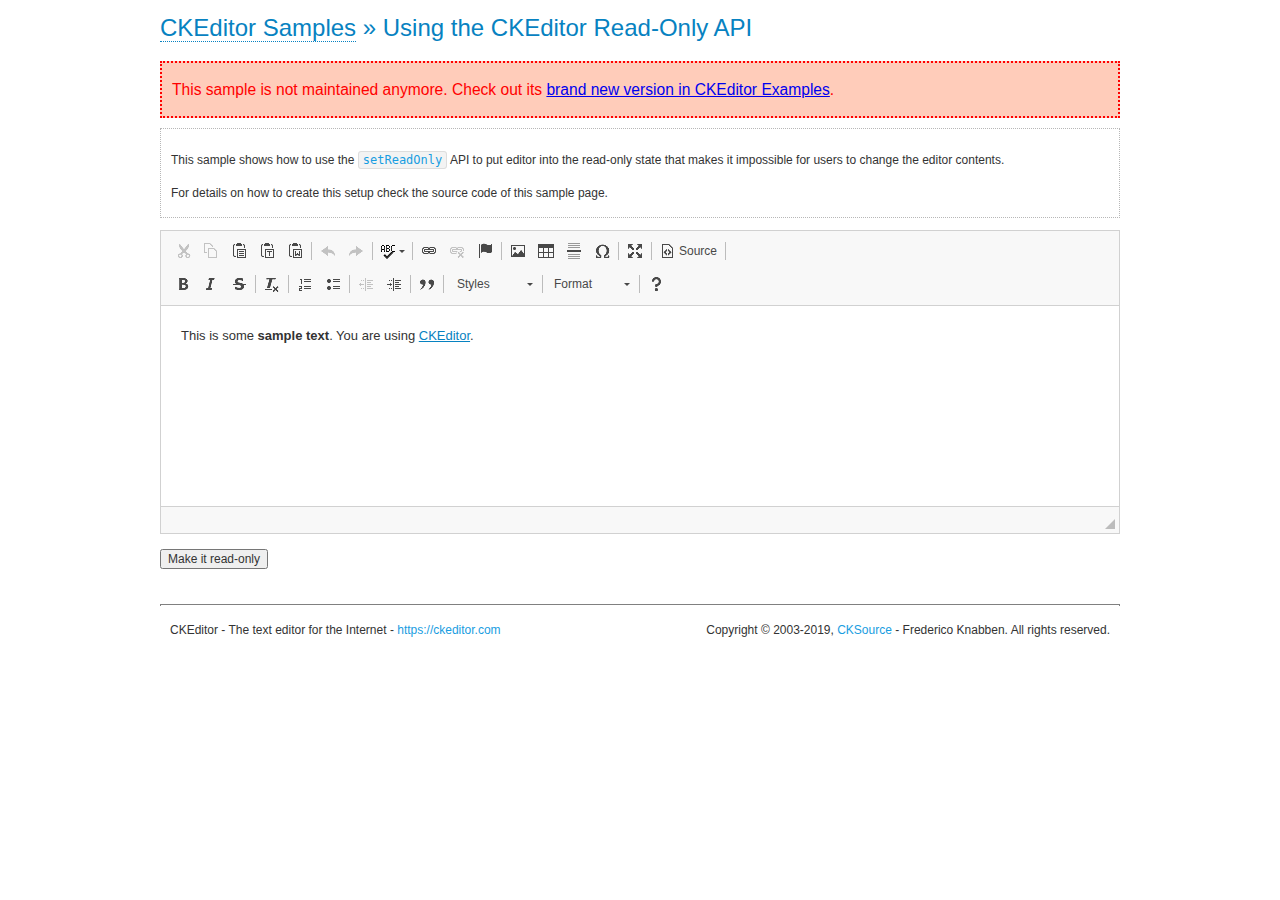
<file: library/ckeditor/samples/old/readonly.html>
<!DOCTYPE html>
<!--
Copyright (c) 2003-2019, CKSource - Frederico Knabben. All rights reserved.
For licensing, see LICENSE.md or https://ckeditor.com/legal/ckeditor-oss-license
-->
<html>
<head>
	<meta charset="utf-8">
	<title>Using the CKEditor Read-Only API &mdash; CKEditor Sample</title>
	<script src="../../ckeditor.js"></script>
	<link rel="stylesheet" href="sample.css">
	<script>

		var editor;

		// The instanceReady event is fired, when an instance of CKEditor has finished
		// its initialization.
		CKEDITOR.on( 'instanceReady', function( ev ) {
			editor = ev.editor;

			// Show this "on" button.
			document.getElementById( 'readOnlyOn' ).style.display = '';

			// Event fired when the readOnly property changes.
			editor.on( 'readOnly', function() {
				document.getElementById( 'readOnlyOn' ).style.display = this.readOnly ? 'none' : '';
				document.getElementById( 'readOnlyOff' ).style.display = this.readOnly ? '' : 'none';
			});
		});

		function toggleReadOnly( isReadOnly ) {
			// Change the read-only state of the editor.
			// https://ckeditor.com/docs/ckeditor4/latest/api/CKEDITOR_editor.html#method-setReadOnly
			editor.setReadOnly( isReadOnly );
		}

	</script>
</head>
<body>
	<h1 class="samples">
		<a href="index.html">CKEditor Samples</a> &raquo; Using the CKEditor Read-Only API
	</h1>
	<div class="warning deprecated">
		This sample is not maintained anymore. Check out its <a href="https://ckeditor.com/docs/ckeditor4/latest/examples/readonly.html">brand new version in CKEditor Examples</a>.
	</div>
	<div class="description">
		<p>
			This sample shows how to use the
			<code><a class="samples" href="https://ckeditor.com/docs/ckeditor4/latest/api/CKEDITOR_editor.html#method-setReadOnly">setReadOnly</a></code>
			API to put editor into the read-only state that makes it impossible for users to change the editor contents.
		</p>
		<p>
			For details on how to create this setup check the source code of this sample page.
		</p>
	</div>
	<form action="sample_posteddata.php" method="post">
		<p>
			<textarea class="ckeditor" id="editor1" name="editor1" cols="100" rows="10">&lt;p&gt;This is some &lt;strong&gt;sample text&lt;/strong&gt;. You are using &lt;a href="https://ckeditor.com/"&gt;CKEditor&lt;/a&gt;.&lt;/p&gt;</textarea>
		</p>
		<p>
			<input id="readOnlyOn" onclick="toggleReadOnly();" type="button" value="Make it read-only" style="display:none">
			<input id="readOnlyOff" onclick="toggleReadOnly( false );" type="button" value="Make it editable again" style="display:none">
		</p>
	</form>
	<div id="footer">
		<hr>
		<p>
			CKEditor - The text editor for the Internet - <a class="samples" href="https://ckeditor.com/">https://ckeditor.com</a>
		</p>
		<p id="copy">
			Copyright &copy; 2003-2019, <a class="samples" href="https://cksource.com/">CKSource</a> - Frederico
			Knabben. All rights reserved.
		</p>
	</div>
</body>
</html>
</file>
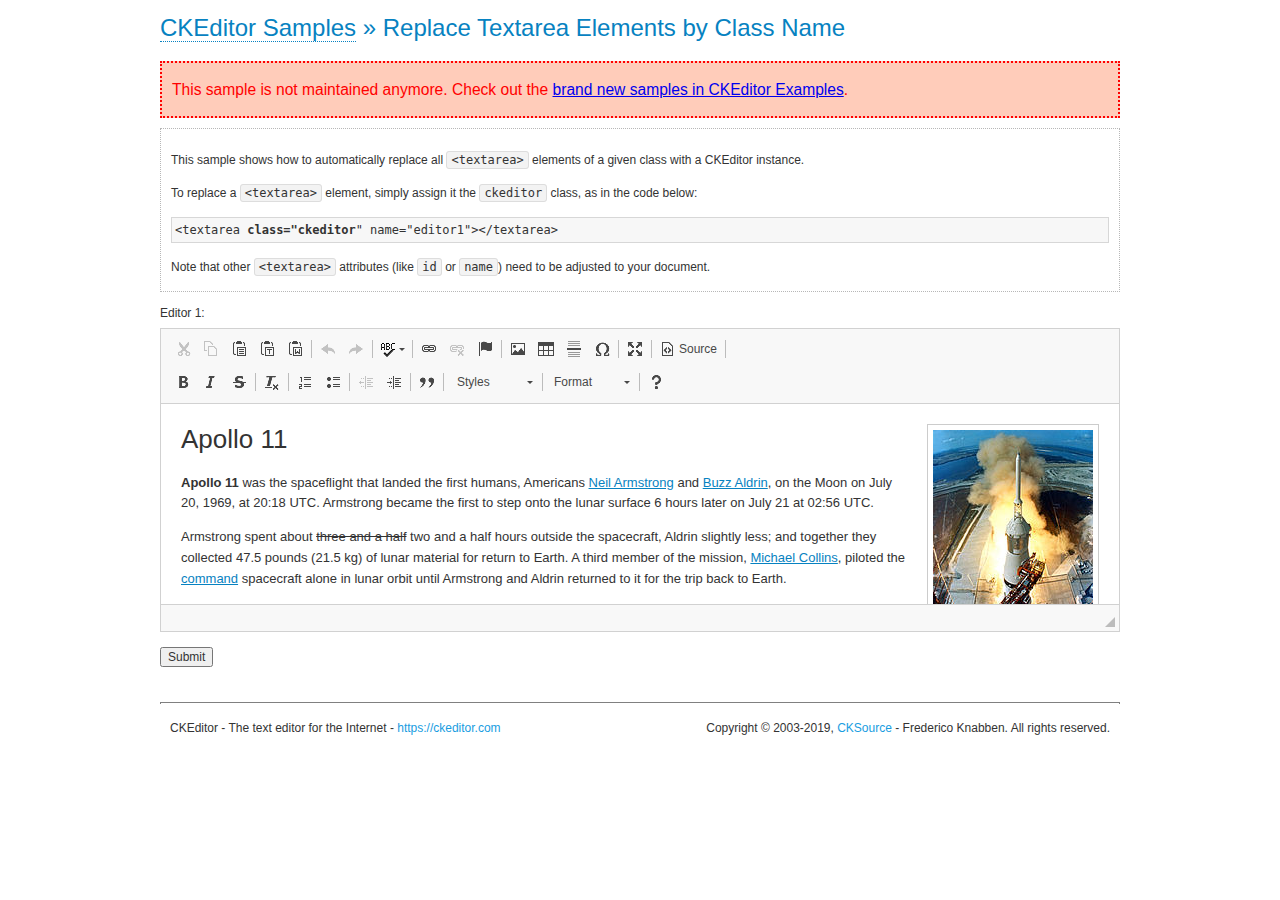
<file: library/ckeditor/samples/old/replacebyclass.html>
<!DOCTYPE html>
<!--
Copyright (c) 2003-2019, CKSource - Frederico Knabben. All rights reserved.
For licensing, see LICENSE.md or https://ckeditor.com/legal/ckeditor-oss-license
-->
<html>
<head>
	<meta charset="utf-8">
	<title>Replace Textareas by Class Name &mdash; CKEditor Sample</title>
	<script src="../../ckeditor.js"></script>
	<link rel="stylesheet" href="sample.css">
</head>
<body>
	<h1 class="samples">
		<a href="index.html">CKEditor Samples</a> &raquo; Replace Textarea Elements by Class Name
	</h1>
	<div class="warning deprecated">
		This sample is not maintained anymore. Check out the <a href="https://ckeditor.com/docs/ckeditor4/latest/examples/index.html">brand new samples in CKEditor Examples</a>.
	</div>
	<div class="description">
		<p>
			This sample shows how to automatically replace all <code>&lt;textarea&gt;</code> elements
			of a given class with a CKEditor instance.
		</p>
		<p>
			To replace a <code>&lt;textarea&gt;</code> element, simply assign it the <code>ckeditor</code>
			class, as in the code below:
		</p>
<pre class="samples">
&lt;textarea <strong>class="ckeditor</strong>" name="editor1"&gt;&lt;/textarea&gt;
</pre>
		<p>
			Note that other <code>&lt;textarea&gt;</code> attributes (like <code>id</code> or <code>name</code>) need to be adjusted to your document.
		</p>
	</div>
	<form action="sample_posteddata.php" method="post">
		<p>
			<label for="editor1">
				Editor 1:
			</label>
			<textarea class="ckeditor" cols="80" id="editor1" name="editor1" rows="10">
				&lt;h1&gt;&lt;img alt=&quot;Saturn V carrying Apollo 11&quot; class=&quot;right&quot; src=&quot;assets/sample.jpg&quot;/&gt; Apollo 11&lt;/h1&gt; &lt;p&gt;&lt;b&gt;Apollo 11&lt;/b&gt; was the spaceflight that landed the first humans, Americans &lt;a href=&quot;http://en.wikipedia.org/wiki/Neil_Armstrong&quot; title=&quot;Neil Armstrong&quot;&gt;Neil Armstrong&lt;/a&gt; and &lt;a href=&quot;http://en.wikipedia.org/wiki/Buzz_Aldrin&quot; title=&quot;Buzz Aldrin&quot;&gt;Buzz Aldrin&lt;/a&gt;, on the Moon on July 20, 1969, at 20:18 UTC. Armstrong became the first to step onto the lunar surface 6 hours later on July 21 at 02:56 UTC.&lt;/p&gt; &lt;p&gt;Armstrong spent about &lt;s&gt;three and a half&lt;/s&gt; two and a half hours outside the spacecraft, Aldrin slightly less; and together they collected 47.5 pounds (21.5&amp;nbsp;kg) of lunar material for return to Earth. A third member of the mission, &lt;a href=&quot;http://en.wikipedia.org/wiki/Michael_Collins_(astronaut)&quot; title=&quot;Michael Collins (astronaut)&quot;&gt;Michael Collins&lt;/a&gt;, piloted the &lt;a href=&quot;http://en.wikipedia.org/wiki/Apollo_Command/Service_Module&quot; title=&quot;Apollo Command/Service Module&quot;&gt;command&lt;/a&gt; spacecraft alone in lunar orbit until Armstrong and Aldrin returned to it for the trip back to Earth.&lt;/p&gt; &lt;h2&gt;Broadcasting and &lt;em&gt;quotes&lt;/em&gt; &lt;a id=&quot;quotes&quot; name=&quot;quotes&quot;&gt;&lt;/a&gt;&lt;/h2&gt; &lt;p&gt;Broadcast on live TV to a world-wide audience, Armstrong stepped onto the lunar surface and described the event as:&lt;/p&gt; &lt;blockquote&gt;&lt;p&gt;One small step for [a] man, one giant leap for mankind.&lt;/p&gt;&lt;/blockquote&gt; &lt;p&gt;Apollo 11 effectively ended the &lt;a href=&quot;http://en.wikipedia.org/wiki/Space_Race&quot; title=&quot;Space Race&quot;&gt;Space Race&lt;/a&gt; and fulfilled a national goal proposed in 1961 by the late U.S. President &lt;a href=&quot;http://en.wikipedia.org/wiki/John_F._Kennedy&quot; title=&quot;John F. Kennedy&quot;&gt;John F. Kennedy&lt;/a&gt; in a speech before the United States Congress:&lt;/p&gt; &lt;blockquote&gt;&lt;p&gt;[...] before this decade is out, of landing a man on the Moon and returning him safely to the Earth.&lt;/p&gt;&lt;/blockquote&gt; &lt;h2&gt;Technical details &lt;a id=&quot;tech-details&quot; name=&quot;tech-details&quot;&gt;&lt;/a&gt;&lt;/h2&gt; &lt;table align=&quot;right&quot; border=&quot;1&quot; bordercolor=&quot;#ccc&quot; cellpadding=&quot;5&quot; cellspacing=&quot;0&quot; style=&quot;border-collapse:collapse;margin:10px 0 10px 15px;&quot;&gt; &lt;caption&gt;&lt;strong&gt;Mission crew&lt;/strong&gt;&lt;/caption&gt; &lt;thead&gt; &lt;tr&gt; &lt;th scope=&quot;col&quot;&gt;Position&lt;/th&gt; &lt;th scope=&quot;col&quot;&gt;Astronaut&lt;/th&gt; &lt;/tr&gt; &lt;/thead&gt; &lt;tbody&gt; &lt;tr&gt; &lt;td&gt;Commander&lt;/td&gt; &lt;td&gt;Neil A. Armstrong&lt;/td&gt; &lt;/tr&gt; &lt;tr&gt; &lt;td&gt;Command Module Pilot&lt;/td&gt; &lt;td&gt;Michael Collins&lt;/td&gt; &lt;/tr&gt; &lt;tr&gt; &lt;td&gt;Lunar Module Pilot&lt;/td&gt; &lt;td&gt;Edwin &amp;quot;Buzz&amp;quot; E. Aldrin, Jr.&lt;/td&gt; &lt;/tr&gt; &lt;/tbody&gt; &lt;/table&gt; &lt;p&gt;Launched by a &lt;strong&gt;Saturn V&lt;/strong&gt; rocket from &lt;a href=&quot;http://en.wikipedia.org/wiki/Kennedy_Space_Center&quot; title=&quot;Kennedy Space Center&quot;&gt;Kennedy Space Center&lt;/a&gt; in Merritt Island, Florida on July 16, Apollo 11 was the fifth manned mission of &lt;a href=&quot;http://en.wikipedia.org/wiki/NASA&quot; title=&quot;NASA&quot;&gt;NASA&lt;/a&gt;&amp;#39;s Apollo program. The Apollo spacecraft had three parts:&lt;/p&gt; &lt;ol&gt; &lt;li&gt;&lt;strong&gt;Command Module&lt;/strong&gt; with a cabin for the three astronauts which was the only part which landed back on Earth&lt;/li&gt; &lt;li&gt;&lt;strong&gt;Service Module&lt;/strong&gt; which supported the Command Module with propulsion, electrical power, oxygen and water&lt;/li&gt; &lt;li&gt;&lt;strong&gt;Lunar Module&lt;/strong&gt; for landing on the Moon.&lt;/li&gt; &lt;/ol&gt; &lt;p&gt;After being sent to the Moon by the Saturn V&amp;#39;s upper stage, the astronauts separated the spacecraft from it and travelled for three days until they entered into lunar orbit. Armstrong and Aldrin then moved into the Lunar Module and landed in the &lt;a href=&quot;http://en.wikipedia.org/wiki/Mare_Tranquillitatis&quot; title=&quot;Mare Tranquillitatis&quot;&gt;Sea of Tranquility&lt;/a&gt;. They stayed a total of about 21 and a half hours on the lunar surface. After lifting off in the upper part of the Lunar Module and rejoining Collins in the Command Module, they returned to Earth and landed in the &lt;a href=&quot;http://en.wikipedia.org/wiki/Pacific_Ocean&quot; title=&quot;Pacific Ocean&quot;&gt;Pacific Ocean&lt;/a&gt; on July 24.&lt;/p&gt; &lt;hr/&gt; &lt;p style=&quot;text-align: right;&quot;&gt;&lt;small&gt;Source: &lt;a href=&quot;http://en.wikipedia.org/wiki/Apollo_11&quot;&gt;Wikipedia.org&lt;/a&gt;&lt;/small&gt;&lt;/p&gt;
			</textarea>
		</p>
		<p>
			<input type="submit" value="Submit">
		</p>
	</form>
	<div id="footer">
		<hr>
		<p>
			CKEditor - The text editor for the Internet - <a class="samples" href="https://ckeditor.com/">https://ckeditor.com</a>
		</p>
		<p id="copy">
			Copyright &copy; 2003-2019, <a class="samples" href="https://cksource.com/">CKSource</a> - Frederico
			Knabben. All rights reserved.
		</p>
	</div>
</body>
</html>
</file>
<file: css/animation.css>
.fade-enter-active,
.fade-leave-active{
    transition: opacity .4s ease-in-out;
}

.fade-enter,
.fade-leave-to{
    opacity: 0;
}

.control-enter-active,
.control-leave-active{
    transition: all 1s ease-in-out;
}

.control-enter,
.control-leave-to{
    opacity: 0;
}

.control-enter{
    transform: translateX(100%);
}

.control-leave-to{
    transform: translateX(-100%);
}

.Left-enter-active,
.Left-leave-active{
    transition: all .8s ease-in-out;
}

.Left-enter,
.Left-leave-to{
    opacity: 0;
}

.Left-enter{
    transform: translateX(-100%);
}

.Left-leave-to{
    transform: translateX(100%);
}

.Bottom-enter-active,
.Bottom-leave-active{
    transition: all .8s ease-in-out;
}

.Bottom-enter,
.Bottom-leave-to{
    opacity: 0;
}

.Bottom-enter{
    transform: translateY(100%);
}

.Bottom-leave-to{
    transform: translateY(-100%);
}

.Top-enter-active,
.Top-leave-active{
    transition: all .8s ease-in-out;
}

.Top-enter,
.Top-leave-to{
    opacity: 0;
}

.Top-enter{
    transform: translateY(-100%);
}

.Top-leave-to{
    transform: translateY(100%);
}

.Right-enter-active,
.Right-leave-active{
    transition: all .8s ease-in-out;
}

.Right-enter,
.Right-leave-to{
    opacity: 0;
}

.Right-enter{
    transform: translateX(100%);
}

.Right-leave-to{
    transform: translateX(-100%);
}

.message-enter-active,
.message-leave-active{
    transition: all 1s ease-in-out;
}

.message-enter,
.message-leave-to{
    opacity: 0;
    transform: translateX(-100%);
}

@keyframes fadeIn {
    from{
        opacity: 0;
    }
}

@keyframes fadeOut {
    to{
        opacity: 0;
    }
}

@keyframes initLink {
    to{
        stroke-dashoffset: 0;
    }
}

@keyframes linkSelect {
    from{
        stroke-dashoffset: -100%;
    }
}

@keyframes linkRemove {
    from{
        stroke-dashoffset: 0;
    }
}
</file>
<file: css/app.css>
*{
    margin: 0;
    padding: 0;
    font-family: cursive;
    box-sizing: border-box;
    text-decoration: none;
    list-style: none;
    user-select: none;
}

.app-header{
    background-color: whitesmoke;
    box-shadow: 2px 3px 7px rgba(1, 1, 1, .5);
}

.element{
    position: absolute;
    width: 100px;
    z-index: 1;
    animation: fadeIn .4s forwards;
}

.element .nodes{
    width: 100px;
    height: 100px;
    background-color: whitesmoke;
    border: 2px solid green;
    border-radius: 50%;
    overflow: hidden;
    transform: rotate(45deg);
    cursor: pointer;
}

.element .node{
    display: flex;
    position: absolute;
    width: 50%;
    height: 50%;
    background-color: green;
    color: white;
    justify-content: center;
    align-items: center;
}

.element .node[data-id = '1']{
    top: 0;
    left: 0;
}

.element .node[data-id = '2']{
    top: 0;
    left: 50%;
}

.element .node[data-id = '3']{
    top: 50%;
    left: 50%;
}

.element .node[data-id = '4']{
    top: 50%;
    left: 0;
}

.element .node[data-id = '1'] span{
    transform: rotate(-45deg) translateY(5px);
}


.element .node[data-id = '2'] span{
    transform: rotate(-45deg) translateX(-5px);
}

.element .node[data-id = '3'] span{
    transform: rotate(-45deg) translateY(-5px);
}

.element .node[data-id = '4'] span{
    transform: rotate(-45deg) translateX(5px);
}

.element.selected{
    z-index: 10;
}

.element.remove{
    animation: fadeOut .4s forwards;
}

.element button{
    width: 100%;
    margin-top: 10px;
}

.link-wrapper{
    position: absolute;
    top: 0;
    left: 0;
    width: 100%;
    height: 100%;
    z-index: 0;
}

.link{
    fill: transparent;
    stroke: #0c5460;
    stroke-width: 5px;
    stroke-linecap: round;
    animation: initLink .4s forwards;
    cursor: pointer;
}

.link.selected{
    stroke: red;
    stroke-dasharray: 10;
    animation: linkSelect 20s infinite linear;
}

.link.remove{
    animation: linkRemove .4s forwards;
}

.clone{
    position: absolute;
    width: 30px;
    height: 30px;
    border-radius: 50%;
    display: flex;
    justify-content: center;
    align-items: center;
    background-color: #0f74a8;
    color: white;
    z-index: 11;
    pointer-events: none;
}

.modal{
    display: block;
    background-color: rgba(1, 1, 1, .8);
    animation: fadeIn .5s forwards;
}

.modal-dialog{
    max-width: 90%;
}

.close{
    cursor: pointer;
}

.view-mode{
    position: absolute;
    top: 0;
    left: 0;
    width: 100%;
    height: 100%;
    z-index: 20;
    background-color: #333333;
    display: flex;
    justify-content: center;
    align-items: center;
    animation: fadeIn 1s forwards;
}

.view-header{
    font-size: 30px;
    color: white;
    position: absolute;
    top: 100px;
    left: 100px;
}

.view-content{
    background-color: whitesmoke;
    width: 90%;
    height: 60%;
    border-radius: 10px;
    padding: 10px;
    overflow: scroll;
    display: flex;
    justify-content: center;
    align-items: center;
}

.control-item{
    position: absolute;
    left: 90%;
    top: 70%;
}

.control-link:not(:last-child){
    margin-bottom: 10px;
}

.view{
    width: 29%;
    height: 40%;
    position: absolute;
    top: 150px;
    right: 75px;
    zoom: .3;
}

.red{
    background-color: red !important;
}

.message{
    position: absolute;
    top: 100px;
    left: 40px;
    padding: 5px 10px;
    color: whitesmoke;
    border-radius: 3px;
    z-index: 10000;
}

.message.error{
    background-color: #ff3013;
    box-shadow: 1px 5px 7px rgba(1, 1, 1, .5);
}

.message.success{
    background-color: #00c700;
    box-shadow: 1px 5px 7px rgba(1, 1, 1, .5);
}

.message.primary{
    background-color: #007be8;
    box-shadow: 1px 5px 7px rgba(1, 1, 1, .5);
}
</file>
<file: library/ckeditor/samples/css/samples.css>
/**
 * @license Copyright (c) 2003-2019, CKSource - Frederico Knabben. All rights reserved.
 * For licensing, see LICENSE.md or https://ckeditor.com/legal/ckeditor-oss-license
 */
@media (max-width: 900px) {
  .global-is-mobile-hidden {
    display: none !important;
  }
}
article,
aside,
details,
figcaption,
figure,
footer,
header,
hgroup,
main,
menu,
nav,
section {
  display: block;
}
body,
html {
  margin: 0;
  padding: 0;
  font: 16px / 1.8 Arial, 'Helvetica Neue', Helvetica, sans-serif;
  font-weight: 300;
  color: #575757;
}
.grid-width-10 {
  width: 10%;
}
.grid-width-20 {
  width: 20%;
}
.grid-width-30 {
  width: 30%;
}
.grid-width-40 {
  width: 40%;
}
.grid-width-50 {
  width: 50%;
}
.grid-width-60 {
  width: 60%;
}
.grid-width-70 {
  width: 70%;
}
.grid-width-80 {
  width: 80%;
}
.grid-width-90 {
  width: 90%;
}
.grid-width-100 {
  width: 100%;
}
@media (max-width: 900px) {
  .grid-width-10,
  .grid-width-20,
  .grid-width-30,
  .grid-width-40,
  .grid-width-50,
  .grid-width-60,
  .grid-width-70,
  .grid-width-80,
  .grid-width-90,
  .grid-width-100 {
    width: 100%;
  }
}
*[class*="grid-width"] {
  -webkit-box-sizing: border-box;
  -moz-box-sizing: border-box;
  box-sizing: border-box;
  padding-left: 4%;
  padding-right: 4%;
  float: left;
}
*[class*="grid-width"]:after,
.grid-container:after,
*[class*="grid-width"]:before,
.grid-container:before {
  content: '';
  display: block;
  overflow: hidden;
  visibility: hidden;
  font-size: 0;
  line-height: 0;
  width: 0;
  height: 0;
}
*[class*="grid-width"]:after,
.grid-container:after {
  clear: both;
}
.grid-container {
  -webkit-box-sizing: border-box;
  -moz-box-sizing: border-box;
  box-sizing: border-box;
  margin-left: auto;
  margin-right: auto;
}
.grid-container-nested *[class*="grid-width"]:first-child {
  padding-left: 0;
}
.grid-container-nested *[class*="grid-width"]:last-child {
  padding-right: 0;
}
@media (max-width: 900px) {
  .grid-container-nested *[class*="grid-width"]:first-child {
    padding-left: 4%;
  }
  .grid-container-nested *[class*="grid-width"]:last-child {
    padding-right: 4%;
  }
}
.header-a {
  min-height: 140px;
  overflow: hidden;
}
.header-a .header-a-logo {
  margin: 40px 0 0;
}
@media (max-width: 900px) {
  .header-a .header-a-logo {
    text-align: center;
  }
}
.header-a .header-a-logo img {
  border: transparent;
}
.navigation-a {
  height: 30px;
  background: #3D3D3D;
  position: absolute;
  left: 0;
  right: 0;
  top: 0;
  padding: 0;
  overflow: hidden;
}
@media (max-width: 900px) {
  .navigation-a {
    text-align: center;
  }
}
.navigation-a ul {
  list-style: none;
  margin: 0;
  overflow: hidden;
}
.navigation-a ul li,
.navigation-a ul li a {
  display: inline-block;
}
@media (max-width: 900px) {
  .navigation-a ul {
    width: auto;
    text-overflow: ellipsis;
    white-space: nowrap;
    display: inline-block;
    float: none;
  }
  .navigation-a ul:before,
  .navigation-a ul:after {
    display: none;
  }
}
.navigation-a ul.navigation-a-left {
  text-align: left;
}
@media (max-width: 900px) {
  .navigation-a ul.navigation-a-left {
    padding-right: 0;
  }
}
.navigation-a ul.navigation-a-right {
  text-align: right;
}
@media (max-width: 900px) {
  .navigation-a ul.navigation-a-right {
    padding-left: 23px;
  }
}
.navigation-a ul li + li {
  margin-left: 23px;
}
.navigation-a ul li a {
  font-size: 10px;
  font-size: 0.625rem;
  line-height: 18px;
  line-height: 1.13rem;
  line-height: 30px;
  float: left;
  color: #ddd;
  font-weight: bold;
  text-decoration: none;
  text-transform: uppercase;
}
.navigation-a ul li a:hover {
  cursor: pointer;
  color: #fff;
}
.icon-navigation-a-github:before,
.icon-navigation-a-github:after {
  background-image: url("[data-uri]");
}
.navigation-b {
  text-align: right;
  margin: 52px 0 0;
  overflow: visible;
}
@media (max-width: 900px) {
  .navigation-b {
    text-align: center;
    margin-top: 20px;
    padding: 0;
  }
}
.navigation-b ul {
  padding: 0;
  list-style: none;
  margin: 0;
  overflow: visible;
}
.navigation-b ul li,
.navigation-b ul li a {
  display: inline-block;
}
@media (max-width: 900px) {
  .navigation-b ul {
    display: table;
    width: 100%;
    padding-bottom: 1.5em;
  }
}
@media (max-width: 900px) {
  .navigation-b ul li {
    display: table-row;
  }
}
.navigation-b ul li + li {
  margin-left: 20px;
}
@media (max-width: 900px) {
  .navigation-b ul li + li {
    margin-left: 0;
  }
}
.navigation-b ul li a {
  -webkit-box-sizing: border-box;
  -moz-box-sizing: border-box;
  box-sizing: border-box;
  text-transform: uppercase;
  text-decoration: none;
  outline: none;
}
@media (max-width: 900px) {
  .navigation-b ul li a {
    width: 100%;
    -webkit-border-radius: 0;
    -webkit-background-clip: padding-box;
    -moz-border-radius: 0;
    -moz-background-clip: padding;
    border-radius: 0;
    background-clip: padding-box;
  }
}
.footer-a {
  font-size: 13px;
  font-size: 0.8125rem;
  line-height: 23.4px;
  line-height: 1.46rem;
  padding-top: 2.25em;
  padding-bottom: 2.25em;
  overflow: hidden;
  color: #8a8a8a;
}
.footer-a a {
  color: #0287D0;
  text-decoration: none;
  border-bottom: 1px dotted #0287D0;
}
.footer-a a:hover {
  color: #0277b7;
}
.footer-a p {
  margin: 0;
  display: inline-block;
  text-align: center;
}
.content {
  font-size: 14px;
  font-size: 0.875rem;
  line-height: 25.2px;
  line-height: 1.57rem;
  overflow: hidden;
  padding-top: 1.5em;
  padding-bottom: 1.5em;
}
.content p {
  margin: 0.75em 0;
}
.content ul,
.content ol,
.content pre,
.content blockquote,
.content textarea:not([class^="cke"]),
.content .cke {
  margin: 1.875em 0;
}
.content code,
.content kbd {
  -webkit-border-radius: 3px;
  -webkit-background-clip: padding-box;
  -moz-border-radius: 3px;
  -moz-background-clip: padding;
  border-radius: 3px;
  background-clip: padding-box;
  padding: 3px 4px;
}
.content pre,
.content code,
.content kbd,
.content blockquote {
  background: #f5f5f5;
}
.content blockquote,
.content pre {
  background: none;
  border-left: 4px solid #0287D0;
  padding: 1.5em 2.25em;
}
.content p a,
.content ul a,
.content ol a,
.content blockquote a,
.content h1 a,
.content h2 a,
.content h3 a,
.content h4 a,
.content h5 a {
  color: #0287D0;
  text-decoration: none;
  border-bottom: 1px dotted #0287D0;
}
.content p a:hover,
.content ul a:hover,
.content ol a:hover,
.content blockquote a:hover,
.content h1 a:hover,
.content h2 a:hover,
.content h3 a:hover,
.content h4 a:hover,
.content h5 a:hover {
  color: #0277b7;
}
.content h1,
.content h2,
.content h3,
.content h4,
.content h5 {
  color: #000;
  font-weight: 100;
}
.content h1 code,
.content h2 code,
.content h3 code,
.content h4 code,
.content h5 code,
.content h1 kbd,
.content h2 kbd,
.content h3 kbd,
.content h4 kbd,
.content h5 kbd {
  font-size: inherit;
}
.content h1 a.content-heading-anchor,
.content h2 a.content-heading-anchor,
.content h3 a.content-heading-anchor,
.content h4 a.content-heading-anchor,
.content h5 a.content-heading-anchor {
  font-weight: 100;
  vertical-align: middle;
  opacity: 0;
  border: 0;
}
.content h1:hover a.content-heading-anchor,
.content h2:hover a.content-heading-anchor,
.content h3:hover a.content-heading-anchor,
.content h4:hover a.content-heading-anchor,
.content h5:hover a.content-heading-anchor {
  opacity: 1;
}
.content h1:target a,
.content h2:target a,
.content h3:target a,
.content h4:target a,
.content h5:target a {
  -webkit-animation: targetLinkOpacity 0.5s linear alternate;
  -moz-animation: targetLinkOpacity 0.5s linear alternate;
  -o-animation: targetLinkOpacity 0.5s linear alternate;
  animation: targetLinkOpacity 0.5s linear alternate;
  opacity: 1;
}
.content input,
.content select,
.content textarea:not([class^="cke"]) {
  -webkit-border-radius: 3px;
  -webkit-background-clip: padding-box;
  -moz-border-radius: 3px;
  -moz-background-clip: padding;
  border-radius: 3px;
  background-clip: padding-box;
  -webkit-box-shadow: inset 0 1px 1px rgba(0, 0, 0, 0.08);
  -moz-box-shadow: inset 0 1px 1px rgba(0, 0, 0, 0.08);
  box-shadow: inset 0 1px 1px rgba(0, 0, 0, 0.08);
  font: inherit;
  color: inherit;
  border: 1px solid #D9D9D9;
  padding: .2em .5em;
}
.content input:focus,
.content select:focus,
.content textarea:not([class^="cke"]):focus {
  border-color: #66afe9;
  outline: 0;
  -webkit-box-shadow: inset 0 1px 1px rgba(0, 0, 0, 0.08), 0 0 8px #93c6ef;
  -moz-box-shadow: inset 0 1px 1px rgba(0, 0, 0, 0.08), 0 0 8px #93c6ef;
  box-shadow: inset 0 1px 1px rgba(0, 0, 0, 0.08), 0 0 8px #93c6ef;
}
.content abbr {
  border-bottom: 1px dotted #666;
  cursor: pointer;
}
.content blockquote {
  font-style: italic;
  font-family: Georgia, Times, "Times New Roman", serif;
  font-size: 16px;
  font-size: 1rem;
  line-height: 28.8px;
  line-height: 1.8rem;
}
.content em {
  font-style: italic;
}
.content h1 {
  font-size: 36px;
  font-size: 2.25rem;
  line-height: 64.8px;
  line-height: 4.05rem;
  margin: 1.125em 0 0;
}
.content h2 {
  font-size: 27.2px;
  font-size: 1.7rem;
  line-height: 48.96px;
  line-height: 3.06rem;
  margin: 0.9em 0 0;
}
.content h3 {
  font-size: 24px;
  font-size: 1.5rem;
  line-height: 43.2px;
  line-height: 2.7rem;
  font-weight: 500;
  margin: 0.75em 0 0;
}
.content h4 {
  font-size: 19.2px;
  font-size: 1.2rem;
  line-height: 34.56px;
  line-height: 2.16rem;
  font-weight: 500;
  margin: 0.75em 0 0;
}
.content h5 {
  font-size: 17.6px;
  font-size: 1.1rem;
  line-height: 31.68px;
  line-height: 1.98rem;
  font-weight: 500;
  margin: 0.75em 0 0;
}
.content hr {
  border: 0;
  border-top: 4px solid #D9D9D9;
  margin: 1.5em 0;
}
.content input[type="text"] {
  height: 1.8em;
  line-height: 1.8em;
}
.content input[type="button"] {
  -webkit-appearance: button;
  -moz-appearance: button;
  appearance: button;
}
.content kbd {
  font-size: 12px;
  font-size: 0.75rem;
  line-height: 21.6px;
  line-height: 1.35rem;
  font-family: Arial, 'Helvetica Neue', Helvetica, sans-serif;
  padding: 2px 6px;
  -webkit-box-shadow: 0 0 4px #fff inset, 0 2px 0 #D9D9D9;
  -moz-box-shadow: 0 0 4px #fff inset, 0 2px 0 #D9D9D9;
  box-shadow: 0 0 4px #fff inset, 0 2px 0 #D9D9D9;
}
.content p img {
  vertical-align: middle;
}
.content p pre {
  padding: 1.5em;
}
.content pre {
  padding: 0;
  border: 0;
  tab-size: 4;
  -o-tab-size: 4;
  -moz-tab-size: 4;
}
.content pre,
.content code {
  font-size: 11.89px;
  font-size: 0.743rem;
  line-height: 21.4px;
  line-height: 1.34rem;
  font-family: Consolas, Menlo, Monaco, Lucida Console, Liberation Mono, DejaVu Sans Mono, Bitstream Vera Sans Mono, Courier New, monospace, serif;
}
.content pre a,
.content code a {
  border: 0;
}
.content pre code {
  padding: 0.75em;
  display: block;
}
.content strong {
  color: #000;
}
.content ul ul,
.content ol ul,
.content ul ol,
.content ol ol {
  margin: 0.75em 0;
}
.content ul li,
.content ol li {
  font-size: 14px;
  font-size: 0.875rem;
  line-height: 30.24px;
  line-height: 1.89rem;
}
.content textarea:not([class^="cke"]) {
  width: 100%;
}
.content div.todo {
  border: 2px dotted #444;
  padding: 10px;
  margin: 60px 0 10px 0;
  /* Remove me some day */
}
.content div.todo:before {
  content: "TODO";
  font-weight: bold;
}
body a.button-a,
body button.button-a,
body input.button-a {
  -webkit-border-radius: 3px;
  -webkit-background-clip: padding-box;
  -moz-border-radius: 3px;
  -moz-background-clip: padding;
  border-radius: 3px;
  background-clip: padding-box;
  font-size: 14px;
  font-size: 0.875rem;
  line-height: 25.2px;
  line-height: 1.57rem;
  height: 36px;
  line-height: 36px;
  padding: 0 1.1em;
  font-weight: 700;
  color: #3e3e3e;
  white-space: nowrap;
  text-decoration: none;
  display: inline-block;
  cursor: pointer;
  border: 0;
  vertical-align: middle;
  margin: 1px 0;
  background: transparent;
}
body a.button-a.icon-pos-left,
body button.button-a.icon-pos-left,
body input.button-a.icon-pos-left {
  padding-left: .8em;
}
body a.button-a.icon-pos-right,
body button.button-a.icon-pos-right,
body input.button-a.icon-pos-right {
  padding-right: .8em;
}
body a.button-a.button-a-no-text,
body button.button-a.button-a-no-text,
body input.button-a.button-a-no-text {
  -webkit-border-radius: 100px;
  -webkit-background-clip: padding-box;
  -moz-border-radius: 100px;
  -moz-background-clip: padding;
  border-radius: 100px;
  background-clip: padding-box;
  width: 36px;
  padding: 0;
  text-indent: -999px;
  overflow: hidden;
  position: relative;
  text-align: center;
}
body a.button-a.button-a-no-text:before,
body button.button-a.button-a-no-text:before,
body input.button-a.button-a-no-text:before {
  position: absolute;
  left: 50%;
  top: 50%;
  margin: -9px 0 0 -9px;
}
@media (max-width: 900px) {
  body a.button-a.button-a-mobile-collapsed,
  body button.button-a.button-a-mobile-collapsed,
  body input.button-a.button-a-mobile-collapsed {
    -webkit-border-radius: 100px;
    -webkit-background-clip: padding-box;
    -moz-border-radius: 100px;
    -moz-background-clip: padding;
    border-radius: 100px;
    background-clip: padding-box;
    width: 36px;
    padding: 0;
    text-indent: -999px;
    overflow: hidden;
    position: relative;
    text-align: center;
  }
  body a.button-a.button-a-mobile-collapsed:before,
  body button.button-a.button-a-mobile-collapsed:before,
  body input.button-a.button-a-mobile-collapsed:before {
    position: absolute;
    left: 50%;
    top: 50%;
    margin: -9px 0 0 -9px;
  }
  body a.button-a.button-a-mobile-collapsed:before,
  body button.button-a.button-a-mobile-collapsed:before,
  body input.button-a.button-a-mobile-collapsed:before {
    position: absolute;
    left: 50%;
    top: 50%;
    margin: -9px 0 0 -9px;
  }
}
body a.button-a:active,
body button.button-a:active,
body input.button-a:active,
body a.button-a:hover,
body button.button-a:hover,
body input.button-a:hover {
  color: #fff;
  background: #0277b7;
}
body a.button-a:focus,
body button.button-a:focus,
body input.button-a:focus {
  border-color: #66afe9;
  outline: 0;
  -webkit-box-shadow: inset 0 1px 1px rgba(0, 0, 0, 0.075), 0 0 8px #93c6ef;
  -moz-box-shadow: inset 0 1px 1px rgba(0, 0, 0, 0.075), 0 0 8px #93c6ef;
  box-shadow: inset 0 1px 1px rgba(0, 0, 0, 0.075), 0 0 8px #93c6ef;
}
body a.button-a-soft,
body button.button-a-soft,
body input.button-a-soft {
  background: #e7e7e7;
}
body a.button-a-soft:active,
body button.button-a-soft:active,
body input.button-a-soft:active,
body a.button-a-soft:hover,
body button.button-a-soft:hover,
body input.button-a-soft:hover {
  color: #3e3e3e;
  background: #cecece;
}
body a.button-a-background,
body button.button-a-background,
body input.button-a-background,
body a.navigation-b ul li a:hover,
body button.navigation-b ul li a:hover,
body input.navigation-b ul li a:hover {
  color: #fff;
  background: #0287D0;
}
body a.button-a-background:active,
body button.button-a-background:active,
body input.button-a-background:active,
body a.button-a-background:hover,
body button.button-a-background:hover,
body input.button-a-background:hover,
body a.navigation-b ul li a:hover:active,
body button.navigation-b ul li a:hover:active,
body input.navigation-b ul li a:hover:active,
body a.navigation-b ul li a:hover:hover,
body button.navigation-b ul li a:hover:hover,
body input.navigation-b ul li a:hover:hover {
  color: #fff;
  background: #0277b7;
}
.balloon-a {
  font-size: 12px;
  font-size: 0.75rem;
  line-height: 21.6px;
  line-height: 1.35rem;
  -webkit-border-radius: 3px;
  -webkit-background-clip: padding-box;
  -moz-border-radius: 3px;
  -moz-background-clip: padding;
  border-radius: 3px;
  background-clip: padding-box;
  border-bottom: 3px solid #d4d4d4;
  background: #ebebeb;
  display: inline-block;
  white-space: nowrap;
  padding: .4em 1.2em .2em;
  font-weight: 700;
  position: relative;
  z-index: 1000;
  text-transform: none;
  color: #575757;
}
.balloon-a:hover {
  color: #575757;
}
.balloon-a:before {
  content: '';
  width: 0;
  height: 0;
  border-style: solid;
  position: absolute;
}
.balloon-a-ne:before,
.balloon-a-nw:before {
  top: -13px;
  border-width: 0 9px 15.6px 9px;
  border-color: transparent transparent #ebebeb transparent;
}
.balloon-a-se:before,
.balloon-a-sw:before {
  bottom: -13px;
  border-width: 15.6px 9px 0 9px;
  border-color: #ebebeb transparent transparent transparent;
}
.balloon-a-nw:before,
.balloon-a-sw:before {
  left: 20px;
}
.balloon-a-ne:before,
.balloon-a-se:before {
  right: 20px;
}
.icon-pos-left:before,
.icon-pos-right:after {
  content: '';
  display: inline-block;
  width: 18px;
  height: 18px;
  vertical-align: middle;
  background-repeat: no-repeat;
}
.icon-pos-left:before {
  margin-right: 10px;
}
.icon-pos-right:after {
  margin-left: 10px;
}
.icon-download:before,
.icon-download:after {
  background-image: url("[data-uri]");
}
.icon-question-mark:before,
.icon-question-mark:after {
  background-image: url("[data-uri]");
}
.icon-close:before,
.icon-close:after {
  background-image: url("[data-uri]");
}
.ie8 .switch > * {
  vertical-align: middle;
}
.ie8 .switch input[type="radio"] {
  margin: 0 0.25em;
  display: inline-block;
}
.ie8 .switch label {
  margin-left: 0 !important;
  margin-right: 0 !important;
}
.ie8 .switch label[data-for="1"] {
  float: left;
}
.ie8 .switch label[data-for="2"] {
  float: right;
}
.ie8 .switch .switch-inner {
  display: none;
}
.switch {
  font-size: 14px;
  font-size: 0.875rem;
  line-height: 25.2px;
  line-height: 1.57rem;
  font-weight: bold;
  background-color: #0287D0;
  overflow: hidden;
  display: inline-block;
  padding: 0.75em 0.25em;
  color: #fff;
  -webkit-border-radius: 3px;
  -webkit-background-clip: padding-box;
  -moz-border-radius: 3px;
  -moz-background-clip: padding;
  border-radius: 3px;
  background-clip: padding-box;
  position: relative;
}
.switch input[type="radio"] {
  display: none;
}
.switch label {
  position: relative;
  z-index: 2;
  float: left;
  cursor: pointer;
  padding: 0 0.75em;
}
.switch label:hover {
  text-decoration: underline;
}
.switch .switch-inner {
  float: left;
  background-color: #FFF;
  height: 1.5em;
  width: 4.125em;
  padding: 2px;
  margin: 0 0.25em;
  -webkit-border-radius: 5.5px;
  -webkit-background-clip: padding-box;
  -moz-border-radius: 5.5px;
  -moz-background-clip: padding;
  border-radius: 5.5px;
  background-clip: padding-box;
}
.switch .switch-inner .handler {
  overflow: hidden;
  position: relative;
  display: block;
  height: 1.5em;
  width: 1.5em;
  background: #027dc1;
  -webkit-border-radius: 4.5px;
  -webkit-background-clip: padding-box;
  -moz-border-radius: 4.5px;
  -moz-background-clip: padding;
  border-radius: 4.5px;
  background-clip: padding-box;
}
.switch .switch-inner .handler:before {
  content: '';
  display: block;
  position: absolute;
  top: 0;
  right: 0;
  bottom: 3px;
  left: 0;
  background-color: #0291df;
  -webkit-border-bottom-left-radius: 4.5px;
  -moz-border-radius-bottomleft: 4.5px;
  border-bottom-left-radius: 4.5px;
  -webkit-border-bottom-right-radius: 4.5px;
  -webkit-background-clip: padding-box;
  -moz-border-radius-bottomright: 4.5px;
  -moz-background-clip: padding;
  border-bottom-right-radius: 4.5px;
  background-clip: padding-box;
}
.switch:hover .switch-inner .handler:before {
  background: #029ef3;
}
.switch input[data-num="2"]:checked ~ .switch-inner > .handler {
  margin-left: auto;
}
.switch input[data-num="2"]:checked ~ label[data-for="1"] {
  padding-right: 5.125em;
  margin-right: -4.375em;
}
.switch input[data-num="1"]:checked ~ label[data-for="2"] {
  padding-left: 5.125em;
  margin-left: -4.375em;
}
.toggler {
  -webkit-user-select: none;
  -moz-user-select: none;
  -ms-user-select: none;
  user-select: none;
}
.toggler label {
  cursor: pointer;
}
.toggler [data-collapse] {
  display: inherit;
}
.toggler [data-expand] {
  display: none;
}
.toggler.collapsed [data-collapse] {
  display: none;
}
.toggler.collapsed [data-expand] {
  display: inherit;
}
.toggler-container {
  overflow: hidden;
}
.toggler-container.collapsed {
  height: 0;
}
.icon-toggler-expanded:before,
.icon-toggler-collapsed:before,
.icon-toggler-expanded:after,
.icon-toggler-collapsed:after {
  background-image: url("[data-uri]");
}
.icon-toggler-expanded.icon-light:before,
.icon-toggler-collapsed.icon-light:before,
.icon-toggler-expanded.icon-light:after,
.icon-toggler-collapsed.icon-light:after {
  background-image: url("[data-uri]");
}
.icon-toggler-expanded:before,
.icon-toggler-expanded:after {
  background-position: top left;
}
.icon-toggler-collapsed:before,
.icon-toggler-collapsed:after {
  background-position: bottom left;
}
.modal {
  padding: 20px;
  border-radius: 3px;
  background-color: white;
  max-width: 700px;
  -webkit-box-sizing: border-box;
  -moz-box-sizing: border-box;
  box-sizing: border-box;
  width: 80% !important;
  top: 50% !important;
  -webkit-transform: translate(-50%, -50%) !important;
  -moz-transform: translate(-50%, -50%) !important;
  -ms-transform: translate(-50%, -50%) !important;
  -o-transform: translate(-50%, -50%) !important;
  transform: translate(-50%, -50%) !important;
}
.modal-close {
  -webkit-border-radius: 100px;
  -webkit-background-clip: padding-box;
  -moz-border-radius: 100px;
  -moz-background-clip: padding;
  border-radius: 100px;
  background-clip: padding-box;
  cursor: pointer;
  height: 18px;
  width: 18px;
  position: absolute;
  top: 10px;
  right: 10px;
  font-size: 17px;
  text-align: center;
  line-height: 19px;
  background: #cccccc;
}
main .grid-container,
header .grid-container,
.navigation-a > div,
footer > div {
  max-width: 968px;
}
.header-a {
  margin-top: 30px;
}
.footer-a {
  border-top: 1px solid #D9D9D9;
}
.adjoined-top {
  background-color: #0287D0;
  color: #fff;
}
.adjoined-top .content h1,
.adjoined-top .content h2,
.adjoined-top .content h3,
.adjoined-top .content h4,
.adjoined-top .content h5 {
  color: #fff;
}
.adjoined-top .content p {
  font-size: 18px;
  font-size: 1.125rem;
  line-height: 32.4px;
  line-height: 2.02rem;
  font-weight: 100;
}
.adjoined-top .content p a {
  text-decoration: none;
  border-bottom: 1px dotted #fff;
  color: inherit;
}
.adjoined-top .content p a:hover {
  color: #e6e6e6;
}
.adjoined-top .content button {
  color: #fff;
}
.adjoined-top .content strong {
  color: #fff;
}
.adjoined-top .content code {
  font-size: inherit;
  color: #0287D0;
}
.adjoined-bottom {
  position: relative;
}
.adjoined-bottom:before {
  z-index: -1;
  content: '';
  background: #0287D0;
  position: absolute;
  top: 0;
  left: 0;
  right: 0;
  height: 50%;
}
main .grid-container,
header .grid-container,
.navigation-a > div,
footer > div {
  max-width: 1052px;
}
main .grid-container.freed-width {
  max-width: none;
}
.switch {
  background: #027dc1;
  float: right;
  overflow: visible;
}
.switch .balloon-a {
  position: absolute;
  top: -40px;
  right: 50%;
  margin-right: -15px;
  background: #FFEFC1;
  border-bottom-color: #DCDCA4;
}
.switch .balloon-a:before {
  border-color: #FFEFC1 transparent transparent transparent;
}
#toolbar .editors-container {
  overflow: hidden;
  height: 0;
  transition: height 200ms;
}
#toolbar .editors-container.active {
  height: auto;
}
#main #editor {
  background: #FFF;
  padding: 2% 4%;
  border: dashed 5px #0287D0;
}
#main .adjoined-top:before {
  height: 335px;
}
#toolbar .adjoined-top:before {
  height: 219px;
}
#toolbar .adjoined-top .grid-container-nested {
  height: 147px;
}
.content .grid-switch-magic {
  margin: 3.5em 0 0;
}
#info-box {
  padding-bottom: 0;
}
#info-box > div {
  width: 100%;
  text-align: right;
}
#info-box > div .toggler {
  padding-right: 0;
}
#info-box > div .toggler:hover {
  background: transparent;
  color: #000;
}
#info-box > div .toggler:hover > label {
  text-decoration: underline;
}
#info-box > div h2 {
  float: left;
  margin-top: 0;
}
#info-box > div#instructions-container {
  text-align: left;
}
#toolbarModifierWrapper {
  overflow: hidden;
  height: 0;
  opacity: 0;
  transition: height 200ms;
}
#toolbarModifierWrapper.active {
  height: auto;
  opacity: 1;
}
header {
  overflow: visible;
}
header div.grid-container {
  overflow: visible;
}
header .navigation-b {
  overflow: visible;
}
header .navigation-b ul {
  overflow: visible;
}
header .navigation-b a {
  position: relative;
}
header .balloon-a {
  position: absolute;
  top: 48px;
  left: 50%;
  margin-left: -35px;
}
@media (max-width: 1140px) {
  header .balloon-a {
    left: auto;
    margin-left: auto;
    right: 50%;
    margin-right: -35px;
  }
  header .balloon-a:before {
    left: auto;
    right: 22px;
  }
}
@media (max-width: 900px) {
  header .balloon-a {
    display: none;
  }
}
header .header-a-logo img {
  width: 160px;
  height: 60px;
}

#toolbar .cke_toolbar {
  pointer-events: none;
  -webkit-user-select: none;
  -moz-user-select: none;
  -ms-user-select: none;
  user-select: none;
  cursor: default;
}
.some-toolbar-active .cke_toolbar {
  zoom: 1;
  filter: alpha(opacity=50);
  -webkit-opacity: 0.5;
  -moz-opacity: 0.5;
  opacity: 0.5;
}
.cke_toolbar.active {
  position: relative;
  zoom: 1;
  filter: alpha(opacity=100);
  -webkit-opacity: 1;
  -moz-opacity: 1;
  opacity: 1;
}
.cke_toolbar.active:after {
  content: '';
  display: block;
  position: absolute;
  top: 0;
  right: 6px;
  bottom: 5px;
  left: 0;
  -webkit-border-radius: 5px;
  -webkit-background-clip: padding-box;
  -moz-border-radius: 5px;
  -moz-background-clip: padding;
  border-radius: 5px;
  background-clip: padding-box;
  -webkit-box-shadow: 0px 0px 15px 3px #fff4b0;
  -moz-box-shadow: 0px 0px 15px 3px #fff4b0;
  box-shadow: 0px 0px 15px 3px #fff4b0;
}
.cke_toolbar.active .cke_toolgroup {
  -webkit-box-shadow: none;
  -moz-box-shadow: none;
  box-shadow: none;
  border-color: #e3c300;
}
.cke_toolbar.active .cke_combo,
.cke_toolbar.active .cke_toolgroup {
  position: relative;
  z-index: 2;
}
.cke_toolbar.active .cke_combo_button {
  -webkit-box-shadow: none;
  -moz-box-shadow: none;
  box-shadow: none;
}
.unselectable {
  -webkit-user-select: none;
  -moz-user-select: none;
  -ms-user-select: none;
  user-select: none;
}
.toolbar {
  padding: 5px 0;
  margin-bottom: 2.4em;
  overflow: hidden;
  background: #fff;
}
.toolbar button.button-a.cke_button {
  cursor: pointer;
  display: inline-block;
  padding: 4px 6px;
  outline: 0;
  border: 1px solid #a6a6a6;
}
.toolbar button.button-a.hidden {
  display: none;
}
.toolbar button.button-a.left {
  float: left;
  margin-right: 8px;
}
.toolbar button.button-a.right {
  float: right;
  margin-left: 8px;
}
.toolbar button.button-a .highlight {
  color: #ffefc1;
}
.configContainer.hidden,
.toolbarModifier.hidden,
.toolbarModifier-hints.hidden {
  display: none;
}
.toolbarModifier :focus,
.toolbar button:focus,
.configContainer textarea.configCode:focus {
  outline: none;
}
div.toolbarModifier {
  padding: 0;
  overflow: hidden;
  width: 100%;
  position: relative;
  display: table;
  border-collapse: collapse;
}
div.toolbarModifier ::-moz-focus-inner {
  border: 0;
}
div.toolbarModifier .empty {
  display: none;
}
div.toolbarModifier.empty-visible .empty {
  display: table-row;
  zoom: 1;
  filter: alpha(opacity=60);
  -webkit-opacity: 0.6;
  -moz-opacity: 0.6;
  opacity: 0.6;
}
div.toolbarModifier .empty > p {
  line-height: 31px;
}
div.toolbarModifier > ul {
  padding: 0;
  margin: 0;
  border-top: 1px solid #ccc;
  width: 100%;
}
div.toolbarModifier > ul[data-type="table-header"] {
  display: table-header-group;
}
div.toolbarModifier > ul[data-type="table-body"] {
  display: table-row-group;
}
div.toolbarModifier > ul p {
  padding: 0;
  margin: 0;
}
div.toolbarModifier > ul > li {
  display: table-row;
}
div.toolbarModifier > ul > li[data-type="header"] {
  font-weight: bold;
  user-select: none;
  cursor: default;
}
div.toolbarModifier > ul > li[data-type="group"],
div.toolbarModifier > ul > li[data-type="separator"] {
  border-bottom: 1px solid #ccc;
}
div.toolbarModifier > ul > li[data-type="subgroup"] {
  border-top: 1px solid #eee;
}
div.toolbarModifier > ul > li[data-type="subgroup"]:first-child {
  border-top: none;
}
div.toolbarModifier > ul > li[data-type="group"].active,
div.toolbarModifier > ul > li[data-type="group"]:hover,
div.toolbarModifier > ul > li[data-type="separator"].active,
div.toolbarModifier > ul > li[data-type="separator"]:hover {
  overflow: hidden;
  z-index: 2;
}
div.toolbarModifier > ul > li[data-type="group"].active,
div.toolbarModifier > ul > li[data-type="separator"].active,
div.toolbarModifier > ul > li[data-type="group"].active:hover,
div.toolbarModifier > ul > li[data-type="separator"].active:hover {
  background: #f0fafb;
}
div.toolbarModifier > ul > li[data-type="group"]:hover,
div.toolbarModifier > ul > li[data-type="separator"]:hover {
  background: #fffbe3;
}
div.toolbarModifier > ul > li[data-type="separator"] {
  background: #f5f5f5;
}
div.toolbarModifier > ul > li[data-type="separator"]:after {
  content: '';
  width: 100%;
}
div.toolbarModifier > ul > li[data-type="separator"] > p {
  padding: 2px 5px;
}
div.toolbarModifier > ul > li > p,
div.toolbarModifier > ul > li > ul {
  display: table-cell;
  vertical-align: middle;
}
div.toolbarModifier > ul > li p {
  padding-left: 5px;
  min-width: 200px;
}
div.toolbarModifier > ul > li p span {
  white-space: nowrap;
  cursor: default;
}
div.toolbarModifier > ul > li p span button {
  font-size: 12.666px;
  margin-right: 5px;
  cursor: pointer;
  background: #fff;
  -webkit-border-radius: 5px;
  -webkit-background-clip: padding-box;
  -moz-border-radius: 5px;
  -moz-background-clip: padding;
  border-radius: 5px;
  background-clip: padding-box;
  border: 1px solid #bbb;
  padding: 0 7px;
  line-height: 12px;
  height: 20px;
}
div.toolbarModifier > ul > li p span button:not(.disabled):hover,
div.toolbarModifier > ul > li p span button:not(.disabled):focus {
  color: #fff;
  background-color: #454545;
  border-color: transparent;
}
div.toolbarModifier > ul > li p span button.move.disabled {
  cursor: default;
  zoom: 1;
  filter: alpha(opacity=20);
  -webkit-opacity: 0.2;
  -moz-opacity: 0.2;
  opacity: 0.2;
}
div.toolbarModifier > ul > li ul {
  border-collapse: collapse;
  padding: 0;
  width: 100%;
}
div.toolbarModifier > ul > li ul li {
  display: table-row;
  list-style-type: none;
  line-height: 1;
}
div.toolbarModifier > ul > li ul li[data-type="subgroup"] {
  border-top: 1px solid #ddd;
}
div.toolbarModifier > ul > li ul li[data-type="subgroup"]:first-child {
  border-top: 0;
}
div.toolbarModifier > ul > li ul li[data-type="subgroup"] [data-type="button"] {
  -webkit-border-radius: 3px;
  -webkit-background-clip: padding-box;
  -moz-border-radius: 3px;
  -moz-background-clip: padding;
  border-radius: 3px;
  background-clip: padding-box;
  padding: 0 2px;
}
div.toolbarModifier > ul > li ul li[data-type="subgroup"] [data-type="button"]:focus {
  background: rgba(0, 0, 0, 0.04);
}
div.toolbarModifier > ul > li ul li[data-type="subgroup"] [data-type="button"] input {
  vertical-align: middle;
}
div.toolbarModifier > ul > li ul li > p,
div.toolbarModifier > ul > li ul li > ul {
  display: table-cell;
  vertical-align: middle;
}
div.toolbarModifier > ul > li ul li ul {
  padding: 0;
}
div.toolbarModifier > ul > li ul li ul li {
  padding: 0;
  display: inline-block;
  cursor: pointer;
  margin: 2px 5px 2px 0;
}
div.toolbarModifier > ul > li ul li ul li .cke_combo_text {
  cursor: pointer;
  white-space: nowrap;
}
div.toolbarModifier > ul > li ul li ul li .cke_toolgroup,
div.toolbarModifier > ul > li ul li ul li .cke_combo_button {
  cursor: pointer;
  margin: 0;
  vertical-align: middle;
  border: 1px solid #ddd;
  font-size: 11.41px;
  font-size: 0.713rem;
  line-height: 20.54px;
  line-height: 1.28rem;
}
div.toolbarModifier > .codemirror-wrapper {
  overflow-y: auto;
}
div.toolbarModifier-hints {
  float: right;
  width: 350px;
  min-width: 150px;
  overflow-y: auto;
  margin-left: 1.5em;
}
div.toolbarModifier-hints h3 {
  font-size: 18.08px;
  font-size: 1.13rem;
  line-height: 32.54px;
  line-height: 2.03rem;
  padding: 0.36em 1.5em;
  background: #f5f5f5;
  border-bottom: 1px solid #ddd;
  margin-top: 0;
  margin-bottom: 1.2em;
}
div.toolbarModifier-hints dl {
  margin-bottom: 1.2em;
  overflow: hidden;
}
div.toolbarModifier-hints dl .list-header {
  font-weight: bold;
  border: 0;
  padding-bottom: 0.6em;
}
div.toolbarModifier-hints dl > p {
  text-align: center;
}
div.toolbarModifier-hints dl dt {
  float: left;
  width: 9em;
  clear: both;
  text-align: right;
  border-top: 1px solid #ddd;
  padding-left: 1.5em;
  padding-right: .1em;
  -webkit-box-sizing: border-box;
  -moz-box-sizing: border-box;
  box-sizing: border-box;
}
div.toolbarModifier-hints dl dt code {
  background: none;
  border: none;
  vertical-align: middle;
}
div.toolbarModifier-hints dl dd {
  margin-left: 10em;
  clear: right;
  padding-right: 1.5em;
}
div.toolbarModifier-hints dl dd code {
  line-height: 2.2em;
}
div.toolbarModifier-hints dl dd:after {
  content: '\00a0';
  display: block;
  clear: left;
  float: right;
  height: 0;
  width: 0;
}
.toolbarModifier-hints,
.configContainer textarea.configCode,
.CodeMirror {
  -webkit-border-radius: 3px;
  -webkit-background-clip: padding-box;
  -moz-border-radius: 3px;
  -moz-background-clip: padding;
  border-radius: 3px;
  background-clip: padding-box;
  border: 1px solid #ccc;
  font-size: 13.01px;
  font-size: 0.813rem;
  line-height: 23.42px;
  line-height: 1.46rem;
}
.configContainer textarea.configCode,
.CodeMirror pre,
.CodeMirror-linenumber {
  font-size: 13.01px;
  font-size: 0.813rem;
  line-height: 23.42px;
  line-height: 1.46rem;
  font-family: Consolas, Menlo, Monaco, Lucida Console, Liberation Mono, DejaVu Sans Mono, Bitstream Vera Sans Mono, Courier New, monospace, serif;
}
.CodeMirror pre {
  border: none;
  padding: 0;
  margin: 0;
}
.configContainer textarea.configCode {
  -webkit-box-sizing: border-box;
  -moz-box-sizing: border-box;
  box-sizing: border-box;
  color: #575757;
  padding: 10px;
  width: 100%;
  min-height: 500px;
  margin: 0;
  resize: none;
  outline: none;
  -moz-tab-size: 4;
  tab-size: 4;
  white-space: pre;
  word-wrap: normal;
  overflow: auto;
}
.CodeMirror-hints.toolbar-modifier {
  padding: 0;
  color: #575757;
  font-size: 14px;
  font-size: 0.875rem;
  line-height: 25.2px;
  line-height: 1.57rem;
  font-family: Consolas, Menlo, Monaco, Lucida Console, Liberation Mono, DejaVu Sans Mono, Bitstream Vera Sans Mono, Courier New, monospace, serif;
}
.CodeMirror-hints.toolbar-modifier .CodeMirror-hint-active {
  color: #575757;
  background: #f0fafb;
}
.CodeMirror-hints.toolbar-modifier > li:hover {
  background: #fffbe3;
}
/* Text modifier */
#toolbarModifierWrapper {
  margin-bottom: 1.2em;
}
#toolbarModifierWrapper .invalid .CodeMirror {
  background: #fff8f8;
  border-color: red;
}
#toolbarModifierWrapper .CodeMirror {
  height: auto;
  padding: 0 0.6em;
}
.staticContainer {
  position: fixed;
  top: 0;
  width: 100%;
  z-index: 10;
}
.staticContainer > .grid-container {
  max-width: 1052px;
}
.staticContainer > .grid-container .inner {
  background: #fff;
}
.staticContainer > .grid-container .inner .toolbar {
  margin-bottom: 0;
}
#help {
  position: relative;
  top: -15px;
  left: -5px;
}
#help-content {
  display: none;
}
/*# sourceMappingURL=[data-uri] */
</file>
<file: library/ckeditor/samples/toolbarconfigurator/lib/codemirror/neo.css>
/* neo theme for codemirror */

/* Color scheme */

.cm-s-neo.CodeMirror {
  background-color:#ffffff;
  color:#2e383c;
  line-height:1.4375;
}
.cm-s-neo .cm-comment {color:#75787b}
.cm-s-neo .cm-keyword, .cm-s-neo .cm-property {color:#1d75b3}
.cm-s-neo .cm-atom,.cm-s-neo .cm-number {color:#75438a}
.cm-s-neo .cm-node,.cm-s-neo .cm-tag {color:#9c3328}
.cm-s-neo .cm-string {color:#b35e14}
.cm-s-neo .cm-variable,.cm-s-neo .cm-qualifier {color:#047d65}


/* Editor styling */

.cm-s-neo pre {
  padding:0;
}

.cm-s-neo .CodeMirror-gutters {
  border:none;
  border-right:10px solid transparent;
  background-color:transparent;
}

.cm-s-neo .CodeMirror-linenumber {
  padding:0;
  color:#e0e2e5;
}

.cm-s-neo .CodeMirror-guttermarker { color: #1d75b3; }
.cm-s-neo .CodeMirror-guttermarker-subtle { color: #e0e2e5; }
</file>
<file: library/ckeditor/samples/old/sample.css>
/*
Copyright (c) 2003-2019, CKSource - Frederico Knabben. All rights reserved.
For licensing, see LICENSE.md or https://ckeditor.com/legal/ckeditor-oss-license
*/

html, body, h1, h2, h3, h4, h5, h6, div, span, blockquote, p, address, form, fieldset, img, ul, ol, dl, dt, dd, li, hr, table, td, th, strong, em, sup, sub, dfn, ins, del, q, cite, var, samp, code, kbd, tt, pre
{
	line-height: 1.5;
}

body
{
	padding: 10px 30px;
}

input, textarea, select, option, optgroup, button, td, th
{
	font-size: 100%;
}

pre
{
	-moz-tab-size: 4;
	tab-size: 4;
}

pre, code, kbd, samp, tt
{
	font-family: monospace,monospace;
	font-size: 1em;
}

body {
	width: 960px;
	margin: 0 auto;
}

code
{
	background: #f3f3f3;
	border: 1px solid #ddd;
	padding: 1px 4px;
	border-radius: 3px;
}

abbr
{
	border-bottom: 1px dotted #555;
	cursor: pointer;
}

.new, .beta
{
	text-transform: uppercase;
	font-size: 10px;
	font-weight: bold;
	padding: 1px 4px;
	margin: 0 0 0 5px;
	color: #fff;
	float: right;
	border-radius: 3px;
}

.new
{
	background: #FF7E00;
	border: 1px solid #DA8028;
	text-shadow: 0 1px 0 #C97626;

	box-shadow: 0 2px 3px 0 #FFA54E inset;
}

.beta
{
	background: #18C0DF;
	border: 1px solid #19AAD8;
	text-shadow: 0 1px 0 #048CAD;
	font-style: italic;

	box-shadow: 0 2px 3px 0 #50D4FD inset;
}

h1.samples
{
	color: #0782C1;
	font-size: 200%;
	font-weight: normal;
	margin: 0;
	padding: 0;
}

h1.samples a
{
	color: #0782C1;
	text-decoration: none;
	border-bottom: 1px dotted #0782C1;
}

.samples a:hover
{
	border-bottom: 1px dotted #0782C1;
}

h2.samples
{
	color: #000000;
	font-size: 130%;
	margin: 15px 0 0 0;
	padding: 0;
}

p, blockquote, address, form, pre, dl, h1.samples, h2.samples
{
	margin-bottom: 15px;
}

ul.samples
{
	margin-bottom: 15px;
}

.clear
{
	clear: both;
}

fieldset
{
	margin: 0;
	padding: 10px;
}

body, input, textarea
{
	color: #333333;
	font-family: Arial, Helvetica, sans-serif;
}

body
{
	font-size: 75%;
}

a.samples
{
	color: #189DE1;
	text-decoration: none;
}

form
{
	margin: 0;
	padding: 0;
}

pre.samples
{
	background-color: #F7F7F7;
	border: 1px solid #D7D7D7;
	overflow: auto;
	padding: 0.25em;
	white-space: pre-wrap; /* CSS 2.1 */
	word-wrap: break-word; /* IE7 */
}

#footer
{
	clear: both;
	padding-top: 10px;
}

#footer hr
{
	margin: 10px 0 15px 0;
	height: 1px;
	border: solid 1px gray;
	border-bottom: none;
}

#footer p
{
	margin: 0 10px 10px 10px;
	float: left;
}

#footer #copy
{
	float: right;
}

#outputSample
{
	width: 100%;
	table-layout: fixed;
}

#outputSample thead th
{
	color: #dddddd;
	background-color: #999999;
	padding: 4px;
	white-space: nowrap;
}

#outputSample tbody th
{
	vertical-align: top;
	text-align: left;
}

#outputSample pre
{
	margin: 0;
	padding: 0;
}

.description
{
	border: 1px dotted #B7B7B7;
	margin-bottom: 10px;
	padding: 10px 10px 0;
	overflow: hidden;
}

label
{
	display: block;
	margin-bottom: 6px;
}

/**
 *	CKEditor editables are automatically set with the "cke_editable" class
 *	plus cke_editable_(inline|themed) depending on the editor type.
 */

/* Style a bit the inline editables. */
.cke_editable.cke_editable_inline
{
	cursor: pointer;
}

/* Once an editable element gets focused, the "cke_focus" class is
   added to it, so we can style it differently. */
.cke_editable.cke_editable_inline.cke_focus
{
	box-shadow: inset 0px 0px 20px 3px #ddd, inset 0 0 1px #000;
	outline: none;
	background: #eee;
	cursor: text;
}

/* Avoid pre-formatted overflows inline editable. */
.cke_editable_inline pre
{
	white-space: pre-wrap;
	word-wrap: break-word;
}

/**
 *	Samples index styles.
 */

.twoColumns,
.twoColumnsLeft,
.twoColumnsRight
{
	overflow: hidden;
}

.twoColumnsLeft,
.twoColumnsRight
{
	width: 45%;
}

.twoColumnsLeft
{
	float: left;
}

.twoColumnsRight
{
	float: right;
}

dl.samples
{
	padding: 0 0 0 40px;
}
dl.samples > dt
{
	display: list-item;
	list-style-type: disc;
	list-style-position: outside;
	margin: 0 0 3px;
}
dl.samples > dd
{
	margin: 0 0 3px;
}
.warning
{
	color: #ff0000;
	background-color: #FFCCBA;
	border: 2px dotted #ff0000;
	padding: 15px 10px;
	margin: 10px 0;
}

.warning.deprecated {
	font-size: 1.3em;
}

/* Used on inline samples */

blockquote
{
	font-style: italic;
	font-family: Georgia, Times, "Times New Roman", serif;
	padding: 2px 0;
	border-style: solid;
	border-color: #ccc;
	border-width: 0;
}

.cke_contents_ltr blockquote
{
	padding-left: 20px;
	padding-right: 8px;
	border-left-width: 5px;
}

.cke_contents_rtl blockquote
{
	padding-left: 8px;
	padding-right: 20px;
	border-right-width: 5px;
}

img.right {
	border: 1px solid #ccc;
	float: right;
	margin-left: 15px;
	padding: 5px;
}

img.left {
	border: 1px solid #ccc;
	float: left;
	margin-right: 15px;
	padding: 5px;
}

.marker
{
	background-color: Yellow;
}
</file>
<file: library/ckeditor/samples/toolbarconfigurator/lib/codemirror/codemirror.css>
/* BASICS */

.CodeMirror {
  /* Set height, width, borders, and global font properties here */
  font-family: monospace;
  height: 300px;
  color: black;
}

/* PADDING */

.CodeMirror-lines {
  padding: 4px 0; /* Vertical padding around content */
}
.CodeMirror pre {
  padding: 0 4px; /* Horizontal padding of content */
}

.CodeMirror-scrollbar-filler, .CodeMirror-gutter-filler {
  background-color: white; /* The little square between H and V scrollbars */
}

/* GUTTER */

.CodeMirror-gutters {
  border-right: 1px solid #ddd;
  background-color: #f7f7f7;
  white-space: nowrap;
}
.CodeMirror-linenumbers {}
.CodeMirror-linenumber {
  padding: 0 3px 0 5px;
  min-width: 20px;
  text-align: right;
  color: #999;
  white-space: nowrap;
}

.CodeMirror-guttermarker { color: black; }
.CodeMirror-guttermarker-subtle { color: #999; }

/* CURSOR */

.CodeMirror div.CodeMirror-cursor {
  border-left: 1px solid black;
}
/* Shown when moving in bi-directional text */
.CodeMirror div.CodeMirror-secondarycursor {
  border-left: 1px solid silver;
}
.CodeMirror.cm-fat-cursor div.CodeMirror-cursor {
  width: auto;
  border: 0;
  background: #7e7;
}
.CodeMirror.cm-fat-cursor div.CodeMirror-cursors {
  z-index: 1;
}

.cm-animate-fat-cursor {
  width: auto;
  border: 0;
  -webkit-animation: blink 1.06s steps(1) infinite;
  -moz-animation: blink 1.06s steps(1) infinite;
  animation: blink 1.06s steps(1) infinite;
}
@-moz-keyframes blink {
  0% { background: #7e7; }
  50% { background: none; }
  100% { background: #7e7; }
}
@-webkit-keyframes blink {
  0% { background: #7e7; }
  50% { background: none; }
  100% { background: #7e7; }
}
@keyframes blink {
  0% { background: #7e7; }
  50% { background: none; }
  100% { background: #7e7; }
}

/* Can style cursor different in overwrite (non-insert) mode */
div.CodeMirror-overwrite div.CodeMirror-cursor {}

.cm-tab { display: inline-block; text-decoration: inherit; }

.CodeMirror-ruler {
  border-left: 1px solid #ccc;
  position: absolute;
}

/* DEFAULT THEME */

.cm-s-default .cm-keyword {color: #708;}
.cm-s-default .cm-atom {color: #219;}
.cm-s-default .cm-number {color: #164;}
.cm-s-default .cm-def {color: #00f;}
.cm-s-default .cm-variable,
.cm-s-default .cm-punctuation,
.cm-s-default .cm-property,
.cm-s-default .cm-operator {}
.cm-s-default .cm-variable-2 {color: #05a;}
.cm-s-default .cm-variable-3 {color: #085;}
.cm-s-default .cm-comment {color: #a50;}
.cm-s-default .cm-string {color: #a11;}
.cm-s-default .cm-string-2 {color: #f50;}
.cm-s-default .cm-meta {color: #555;}
.cm-s-default .cm-qualifier {color: #555;}
.cm-s-default .cm-builtin {color: #30a;}
.cm-s-default .cm-bracket {color: #997;}
.cm-s-default .cm-tag {color: #170;}
.cm-s-default .cm-attribute {color: #00c;}
.cm-s-default .cm-header {color: blue;}
.cm-s-default .cm-quote {color: #090;}
.cm-s-default .cm-hr {color: #999;}
.cm-s-default .cm-link {color: #00c;}

.cm-negative {color: #d44;}
.cm-positive {color: #292;}
.cm-header, .cm-strong {font-weight: bold;}
.cm-em {font-style: italic;}
.cm-link {text-decoration: underline;}
.cm-strikethrough {text-decoration: line-through;}

.cm-s-default .cm-error {color: #f00;}
.cm-invalidchar {color: #f00;}

.CodeMirror-composing { border-bottom: 2px solid; }

/* Default styles for common addons */

div.CodeMirror span.CodeMirror-matchingbracket {color: #0f0;}
div.CodeMirror span.CodeMirror-nonmatchingbracket {color: #f22;}
.CodeMirror-matchingtag { background: rgba(255, 150, 0, .3); }
.CodeMirror-activeline-background {background: #e8f2ff;}

/* STOP */

/* The rest of this file contains styles related to the mechanics of
   the editor. You probably shouldn't touch them. */

.CodeMirror {
  position: relative;
  overflow: hidden;
  background: white;
}

.CodeMirror-scroll {
  overflow: scroll !important; /* Things will break if this is overridden */
  /* 30px is the magic margin used to hide the element's real scrollbars */
  /* See overflow: hidden in .CodeMirror */
  margin-bottom: -30px; margin-right: -30px;
  padding-bottom: 30px;
  height: 100%;
  outline: none; /* Prevent dragging from highlighting the element */
  position: relative;
}
.CodeMirror-sizer {
  position: relative;
  border-right: 30px solid transparent;
}

/* The fake, visible scrollbars. Used to force redraw during scrolling
   before actuall scrolling happens, thus preventing shaking and
   flickering artifacts. */
.CodeMirror-vscrollbar, .CodeMirror-hscrollbar, .CodeMirror-scrollbar-filler, .CodeMirror-gutter-filler {
  position: absolute;
  z-index: 6;
  display: none;
}
.CodeMirror-vscrollbar {
  right: 0; top: 0;
  overflow-x: hidden;
  overflow-y: scroll;
}
.CodeMirror-hscrollbar {
  bottom: 0; left: 0;
  overflow-y: hidden;
  overflow-x: scroll;
}
.CodeMirror-scrollbar-filler {
  right: 0; bottom: 0;
}
.CodeMirror-gutter-filler {
  left: 0; bottom: 0;
}

.CodeMirror-gutters {
  position: absolute; left: 0; top: 0;
  z-index: 3;
}
.CodeMirror-gutter {
  white-space: normal;
  height: 100%;
  display: inline-block;
  margin-bottom: -30px;
  /* Hack to make IE7 behave */
  *zoom:1;
  *display:inline;
}
.CodeMirror-gutter-wrapper {
  position: absolute;
  z-index: 4;
  height: 100%;
}
.CodeMirror-gutter-elt {
  position: absolute;
  cursor: default;
  z-index: 4;
}
.CodeMirror-gutter-wrapper {
  -webkit-user-select: none;
  -moz-user-select: none;
  user-select: none;
}

.CodeMirror-lines {
  cursor: text;
  min-height: 1px; /* prevents collapsing before first draw */
}
.CodeMirror pre {
  /* Reset some styles that the rest of the page might have set */
  -moz-border-radius: 0; -webkit-border-radius: 0; border-radius: 0;
  border-width: 0;
  background: transparent;
  font-family: inherit;
  font-size: inherit;
  margin: 0;
  white-space: pre;
  word-wrap: normal;
  line-height: inherit;
  color: inherit;
  z-index: 2;
  position: relative;
  overflow: visible;
  -webkit-tap-highlight-color: transparent;
}
.CodeMirror-wrap pre {
  word-wrap: break-word;
  white-space: pre-wrap;
  word-break: normal;
}

.CodeMirror-linebackground {
  position: absolute;
  left: 0; right: 0; top: 0; bottom: 0;
  z-index: 0;
}

.CodeMirror-linewidget {
  position: relative;
  z-index: 2;
  overflow: auto;
}

.CodeMirror-widget {}

.CodeMirror-code {
  outline: none;
}

/* Force content-box sizing for the elements where we expect it */
.CodeMirror-scroll,
.CodeMirror-sizer,
.CodeMirror-gutter,
.CodeMirror-gutters,
.CodeMirror-linenumber {
  -moz-box-sizing: content-box;
  box-sizing: content-box;
}

.CodeMirror-measure {
  position: absolute;
  width: 100%;
  height: 0;
  overflow: hidden;
  visibility: hidden;
}
.CodeMirror-measure pre { position: static; }

.CodeMirror div.CodeMirror-cursor {
  position: absolute;
  border-right: none;
  width: 0;
}

div.CodeMirror-cursors {
  visibility: hidden;
  position: relative;
  z-index: 3;
}
.CodeMirror-focused div.CodeMirror-cursors {
  visibility: visible;
}

.CodeMirror-selected { background: #d9d9d9; }
.CodeMirror-focused .CodeMirror-selected { background: #d7d4f0; }
.CodeMirror-crosshair { cursor: crosshair; }
.CodeMirror ::selection { background: #d7d4f0; }
.CodeMirror ::-moz-selection { background: #d7d4f0; }

.cm-searching {
  background: #ffa;
  background: rgba(255, 255, 0, .4);
}

/* IE7 hack to prevent it from returning funny offsetTops on the spans */
.CodeMirror span { *vertical-align: text-bottom; }

/* Used to force a border model for a node */
.cm-force-border { padding-right: .1px; }

@media print {
  /* Hide the cursor when printing */
  .CodeMirror div.CodeMirror-cursors {
    visibility: hidden;
  }
}

/* See issue #2901 */
.cm-tab-wrap-hack:after { content: ''; }

/* Help users use markselection to safely style text background */
span.CodeMirror-selectedtext { background: none; }
</file>
<file: library/ckeditor/samples/toolbarconfigurator/lib/codemirror/show-hint.css>
.CodeMirror-hints {
  position: absolute;
  z-index: 10;
  overflow: hidden;
  list-style: none;

  margin: 0;
  padding: 2px;

  -webkit-box-shadow: 2px 3px 5px rgba(0,0,0,.2);
  -moz-box-shadow: 2px 3px 5px rgba(0,0,0,.2);
  box-shadow: 2px 3px 5px rgba(0,0,0,.2);
  border-radius: 3px;
  border: 1px solid silver;

  background: white;
  font-size: 90%;
  font-family: monospace;

  max-height: 20em;
  overflow-y: auto;
}

.CodeMirror-hint {
  margin: 0;
  padding: 0 4px;
  border-radius: 2px;
  max-width: 19em;
  overflow: hidden;
  white-space: pre;
  color: black;
  cursor: pointer;
}

li.CodeMirror-hint-active {
  background: #08f;
  color: white;
}
</file>
<file: library/ckeditor/samples/toolbarconfigurator/css/fontello.css>
@font-face {
  font-family: 'fontello';
  src: url('../font/fontello.eot?89024372');
  src: url('../font/fontello.eot?89024372#iefix') format('embedded-opentype'),
       url('../font/fontello.woff?89024372') format('woff'),
       url('../font/fontello.ttf?89024372') format('truetype'),
       url('../font/fontello.svg?89024372#fontello') format('svg');
  font-weight: normal;
  font-style: normal;
}
/* Chrome hack: SVG is rendered more smooth in Windozze. 100% magic, uncomment if you need it. */
/* Note, that will break hinting! In other OS-es font will be not as sharp as it could be */
/*
@media screen and (-webkit-min-device-pixel-ratio:0) {
  @font-face {
    font-family: 'fontello';
    src: url('../font/fontello.svg?89024372#fontello') format('svg');
  }
}
*/

 [class^="icon-"]:before, [class*=" icon-"]:before {
  font-family: "fontello";
  font-style: normal;
  font-weight: normal;
  speak: none;

  display: inline-block;
  text-decoration: inherit;
  width: 1em;
  margin-right: .2em;
  text-align: center;
  /* opacity: .8; */

  /* For safety - reset parent styles, that can break glyph codes*/
  font-variant: normal;
  text-transform: none;

  /* fix buttons height, for twitter bootstrap */
  line-height: 1em;

  /* Animation center compensation - margins should be symmetric */
  /* remove if not needed */
  margin-left: .2em;

  /* you can be more comfortable with increased icons size */
  /* font-size: 120%; */

  /* Uncomment for 3D effect */
  /* text-shadow: 1px 1px 1px rgba(127, 127, 127, 0.3); */
}

.icon-trash:before { content: '\e802'; } /* '' */
.icon-down-big:before { content: '\e800'; } /* '' */
.icon-up-big:before { content: '\e801'; } /* '' */
</file>
